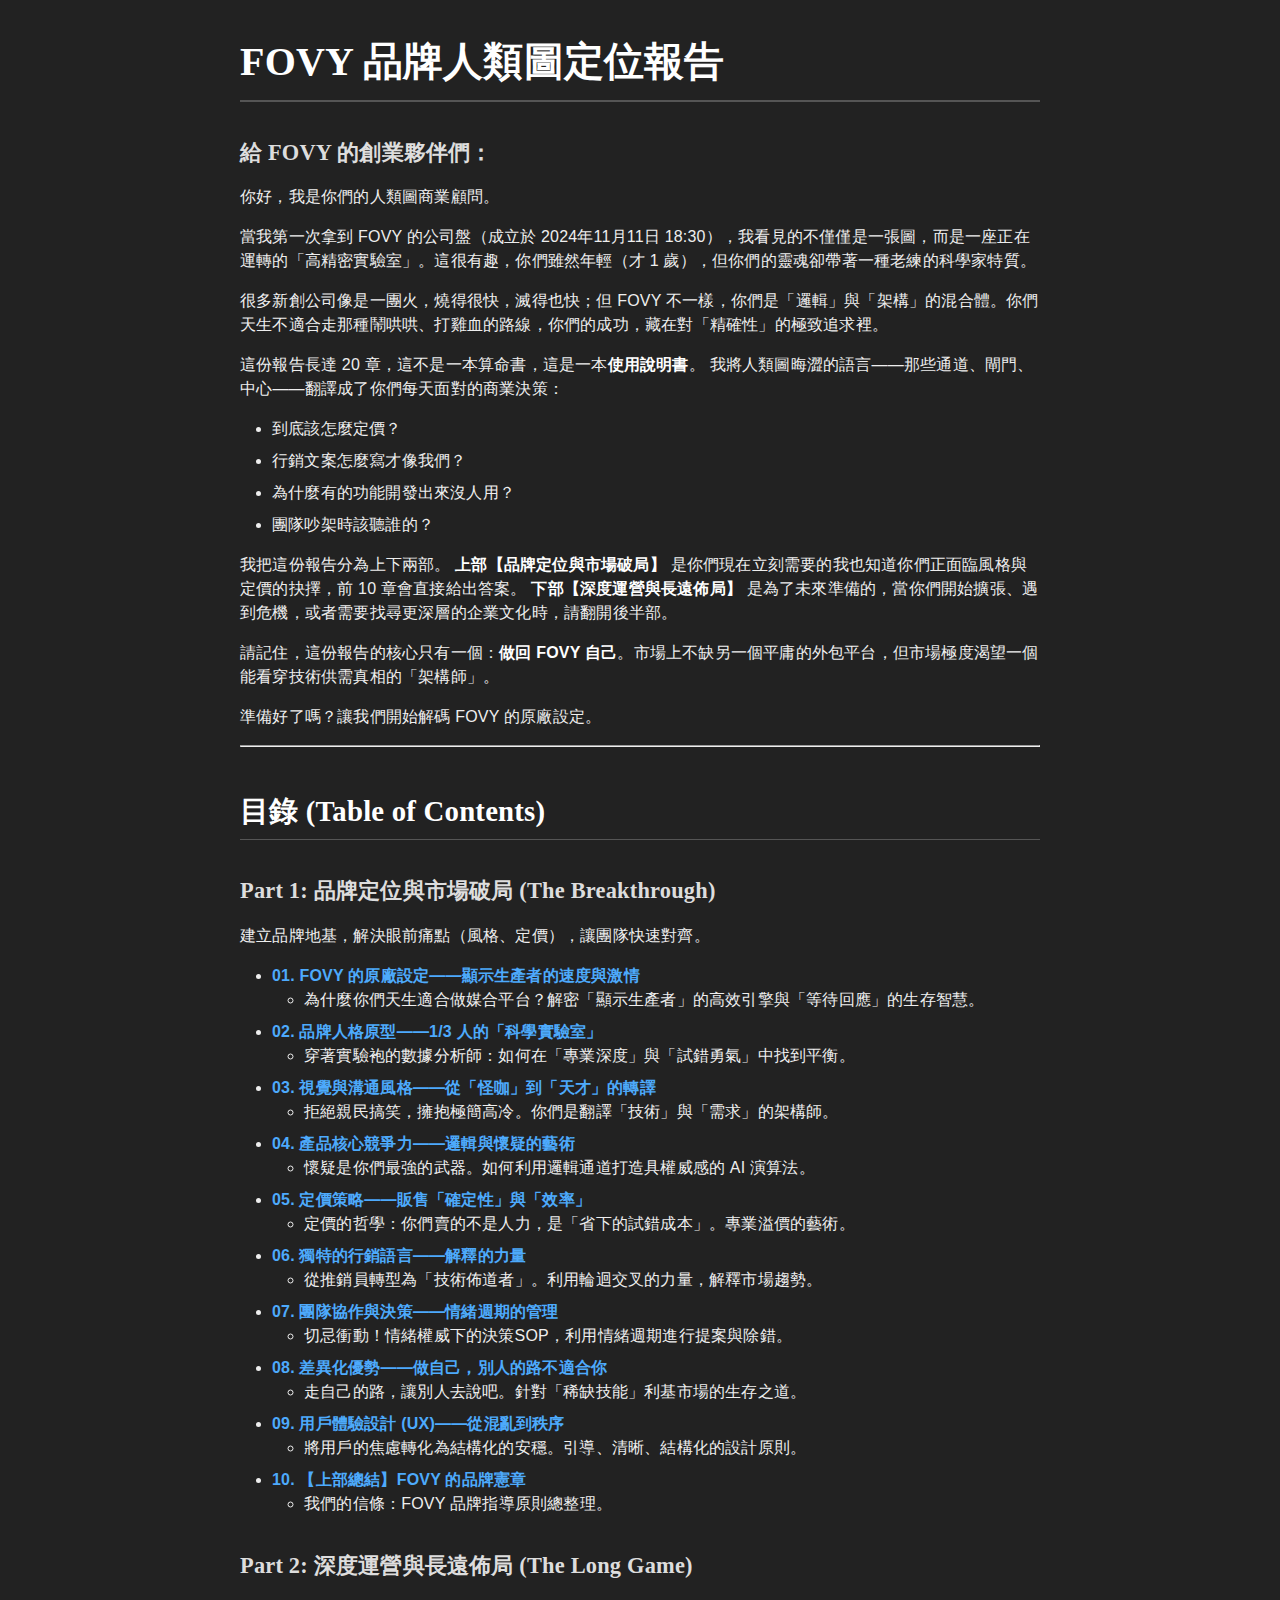
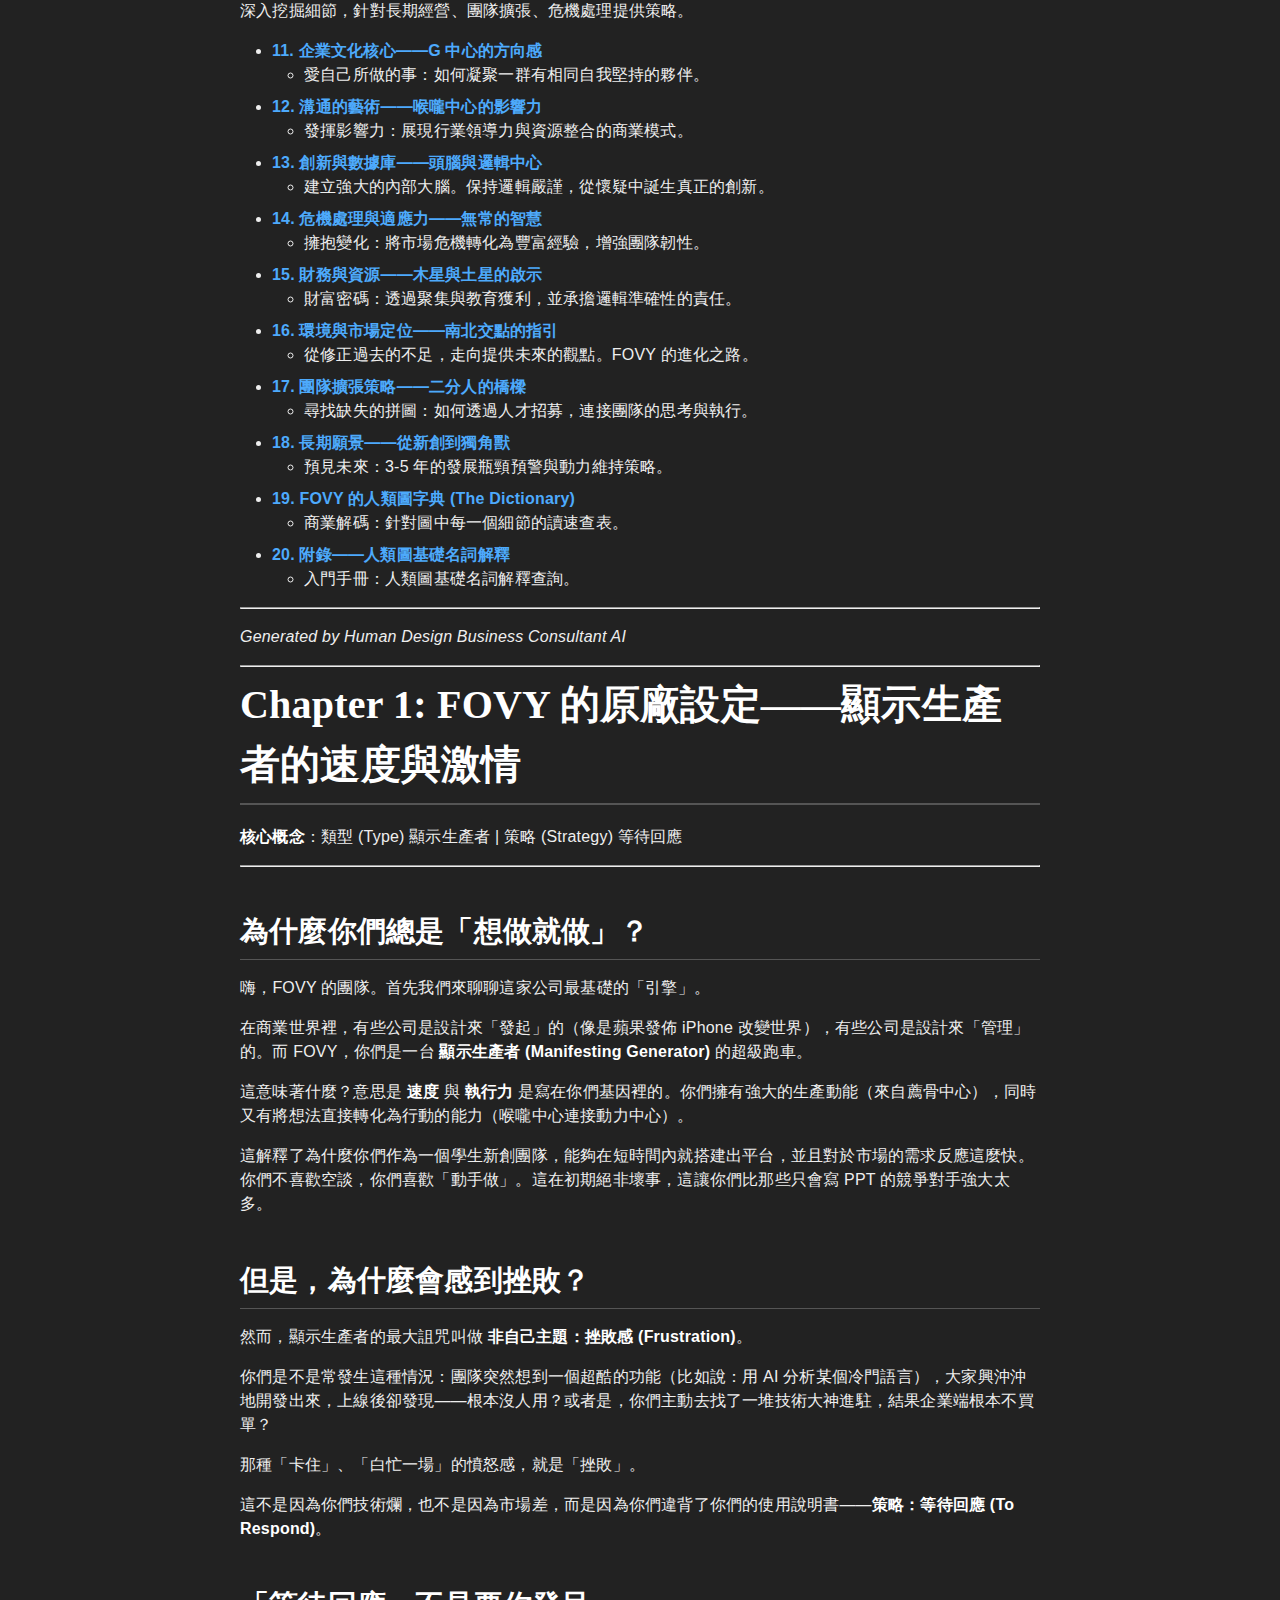
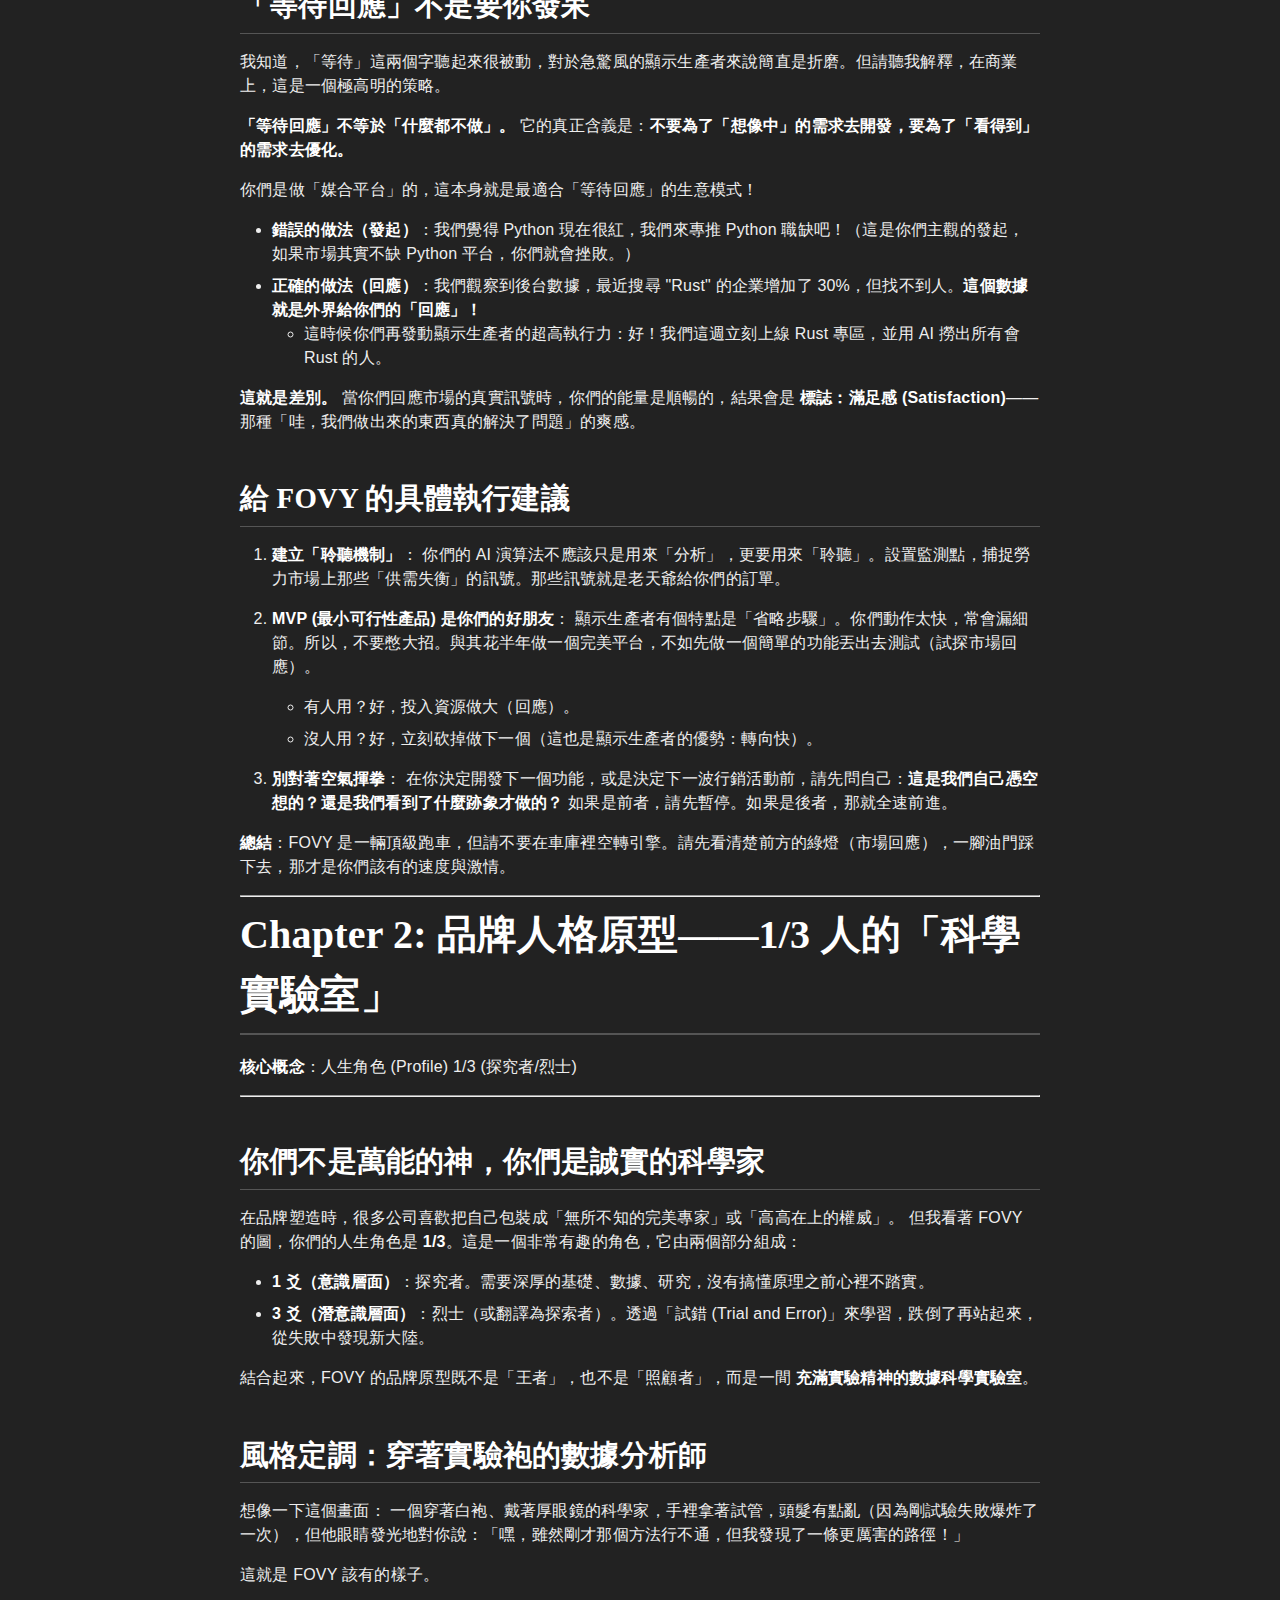
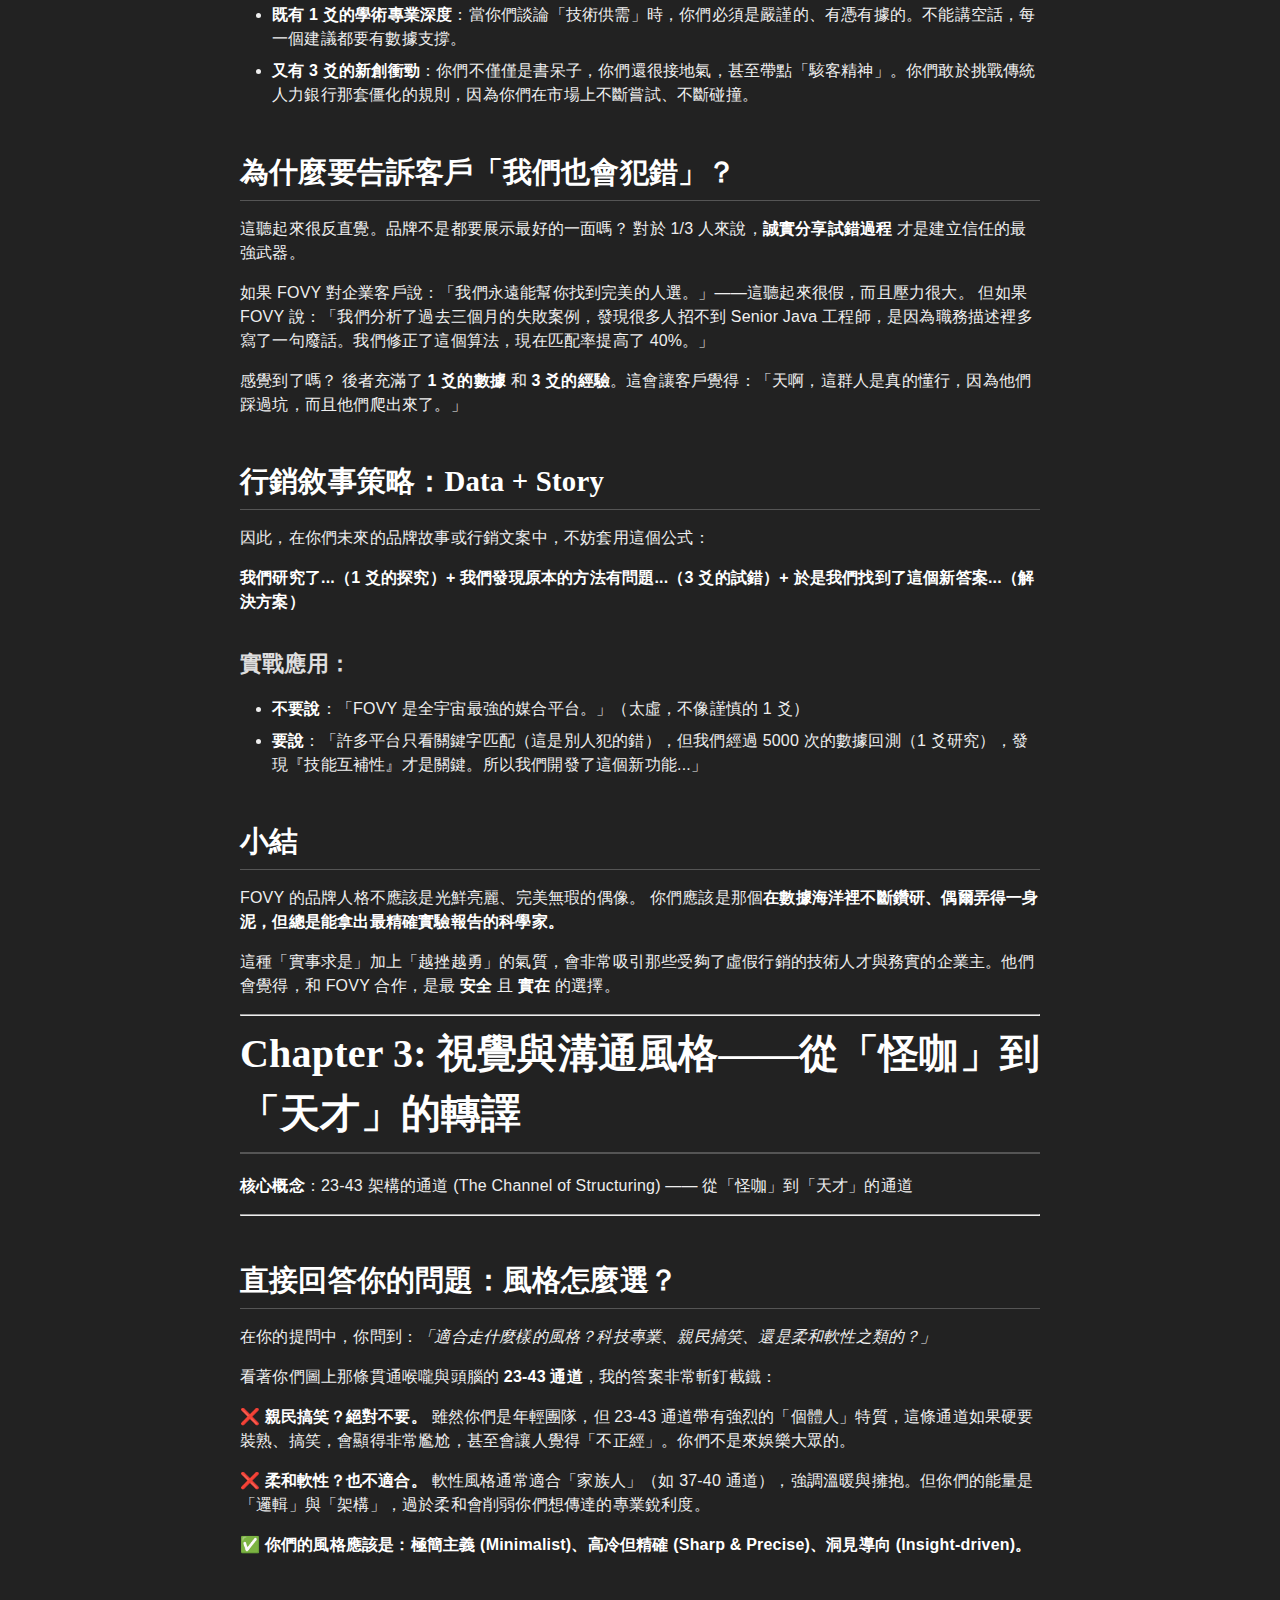
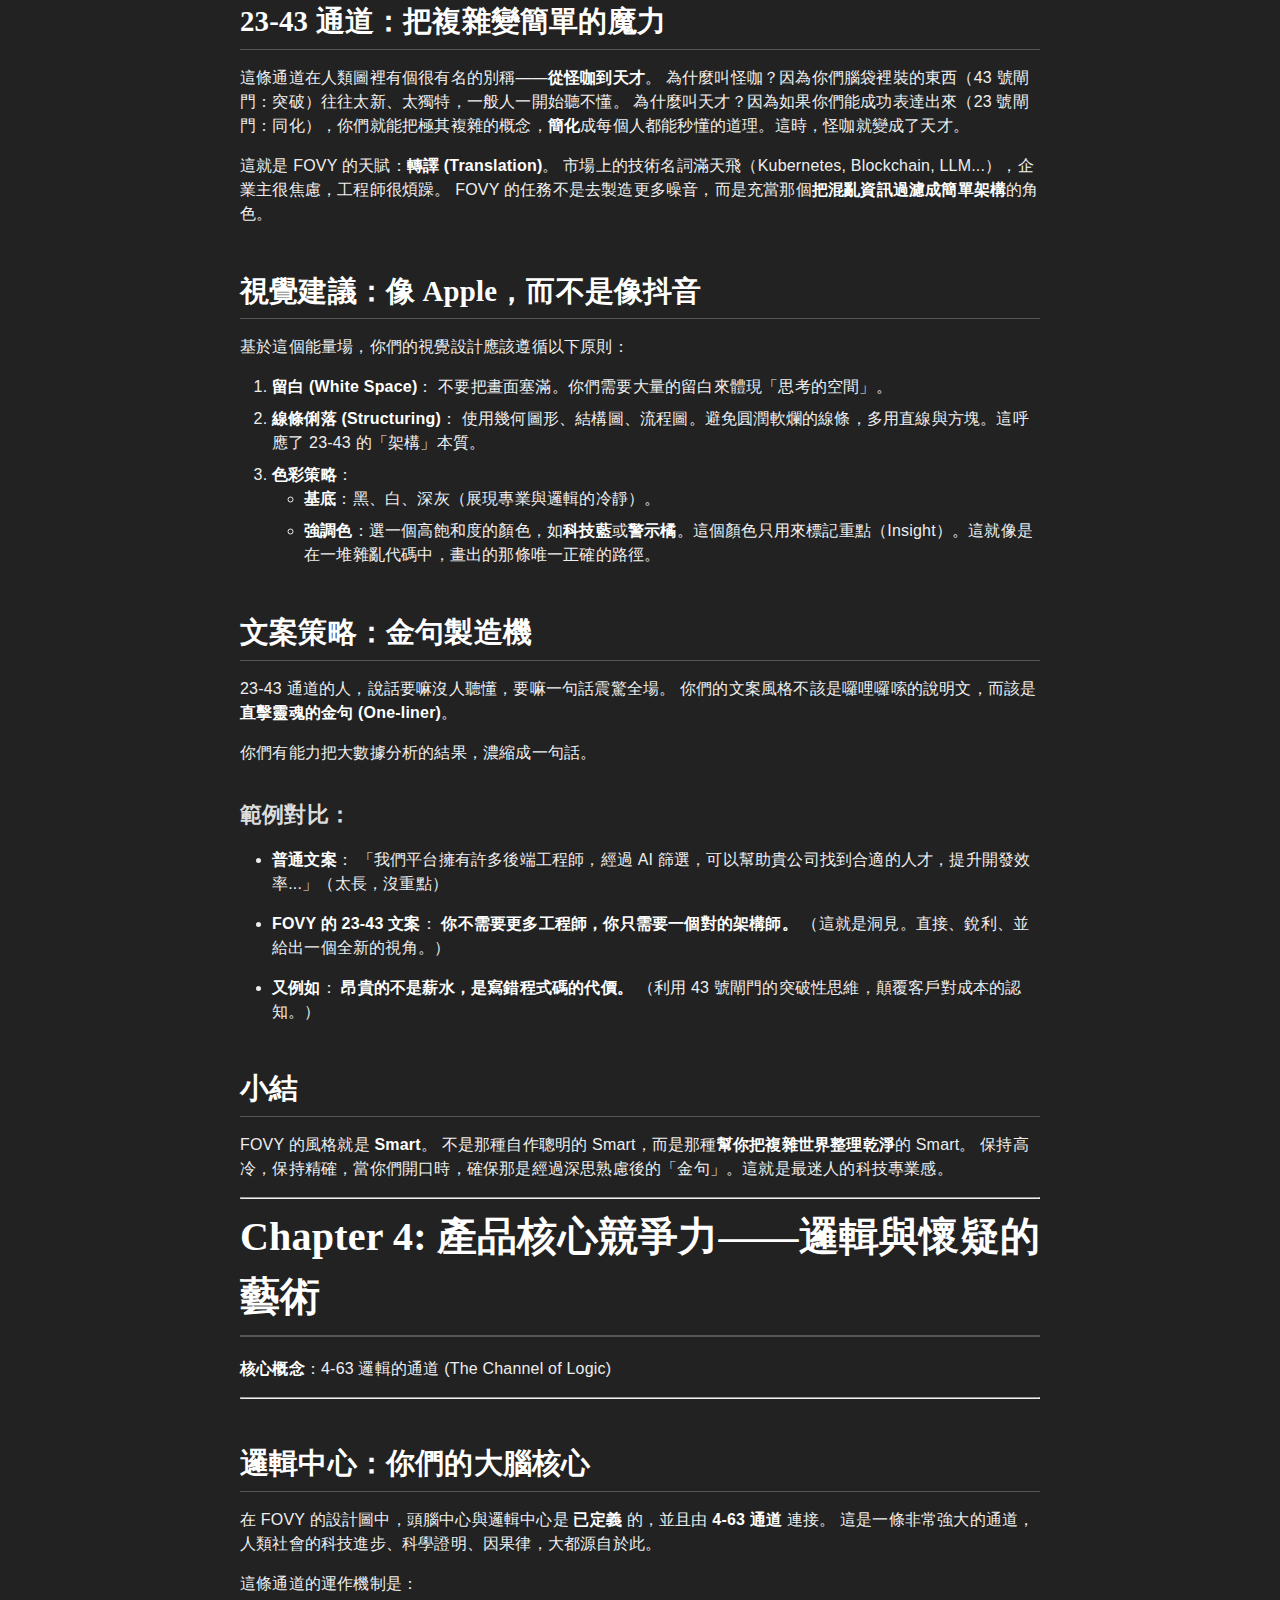
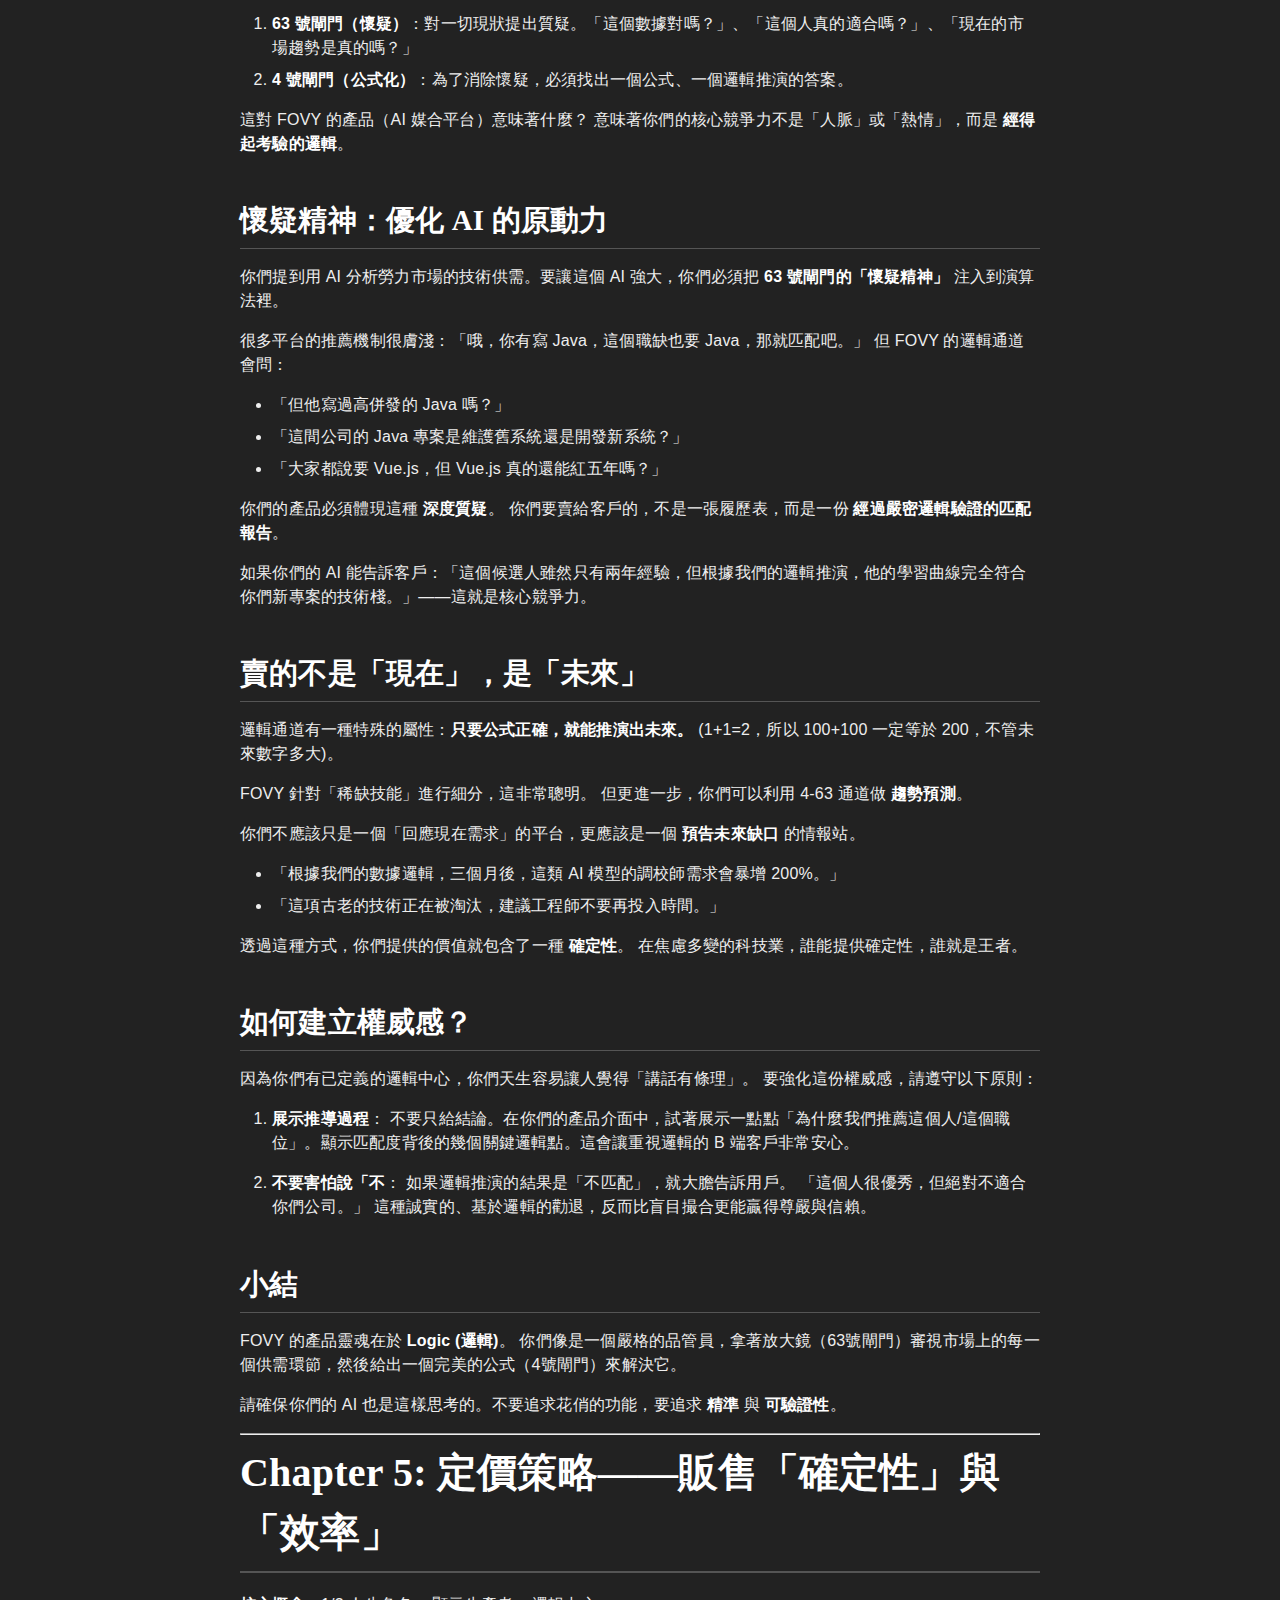
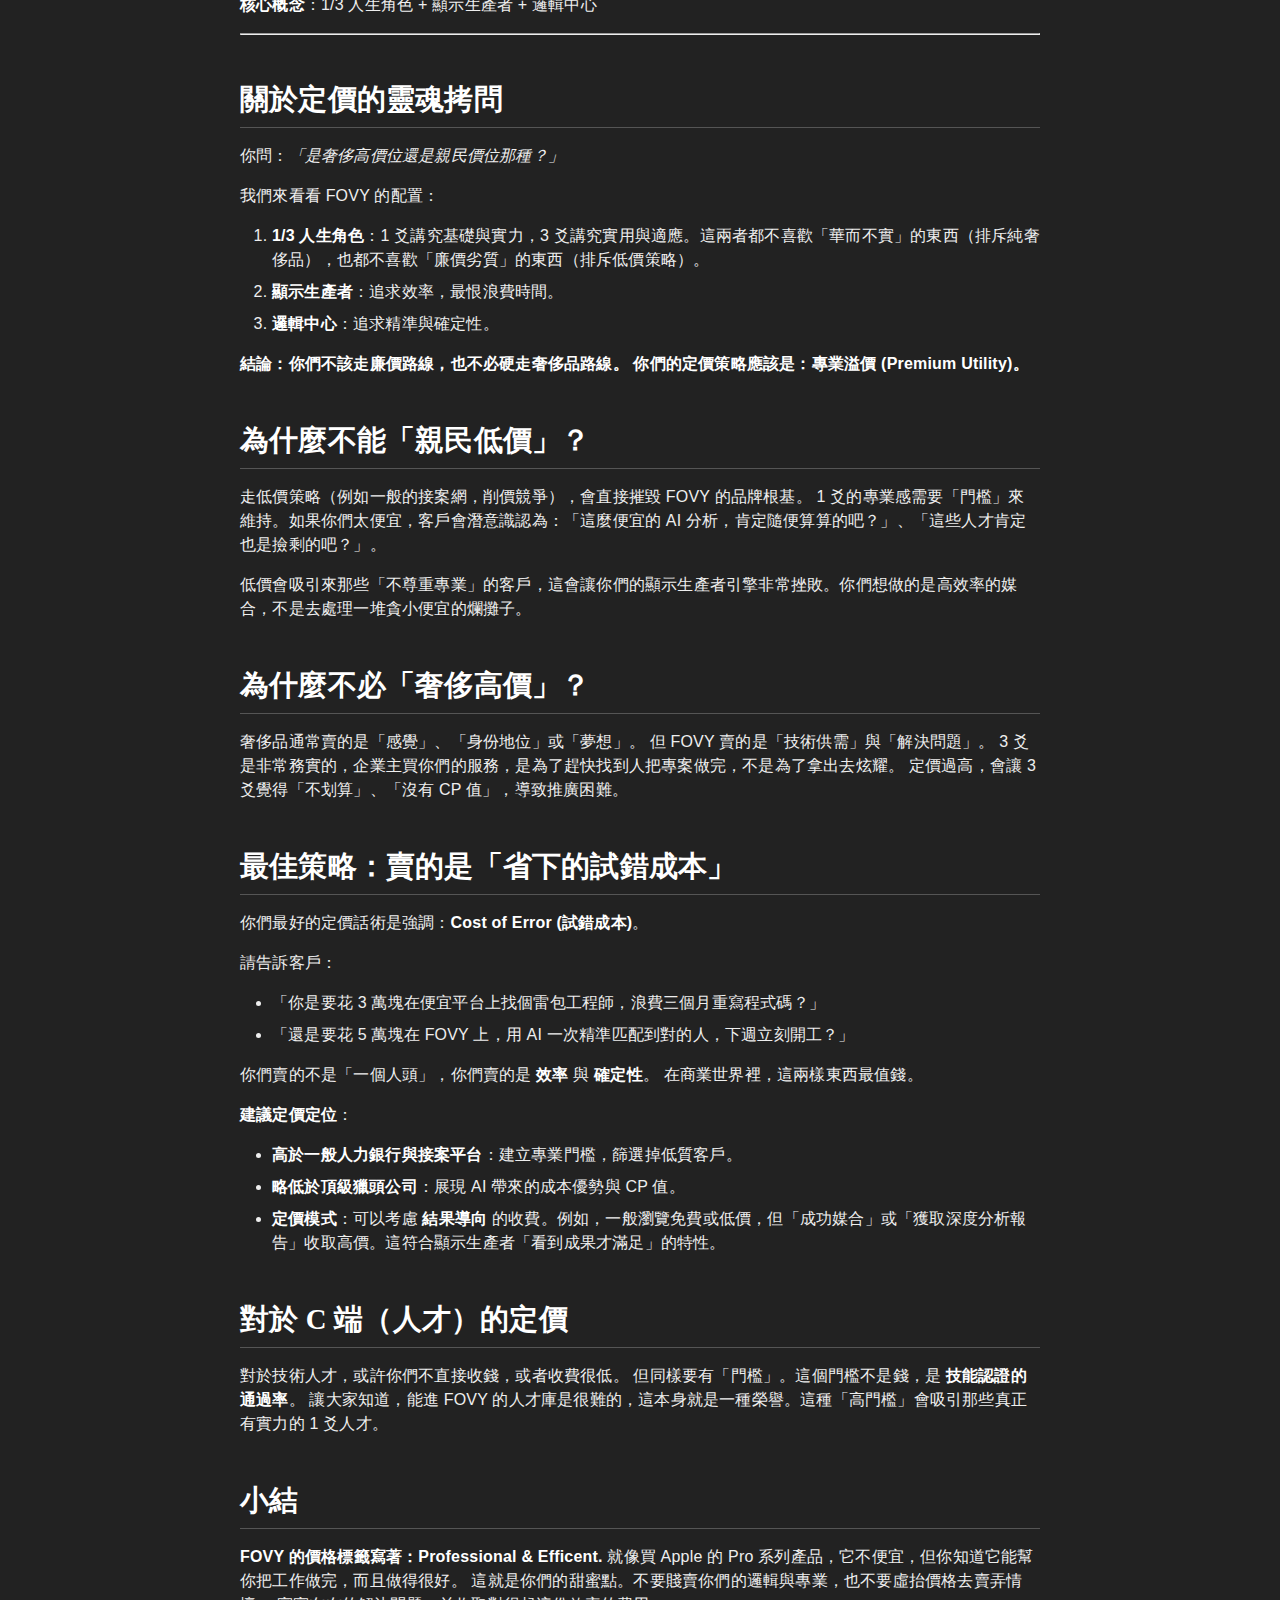
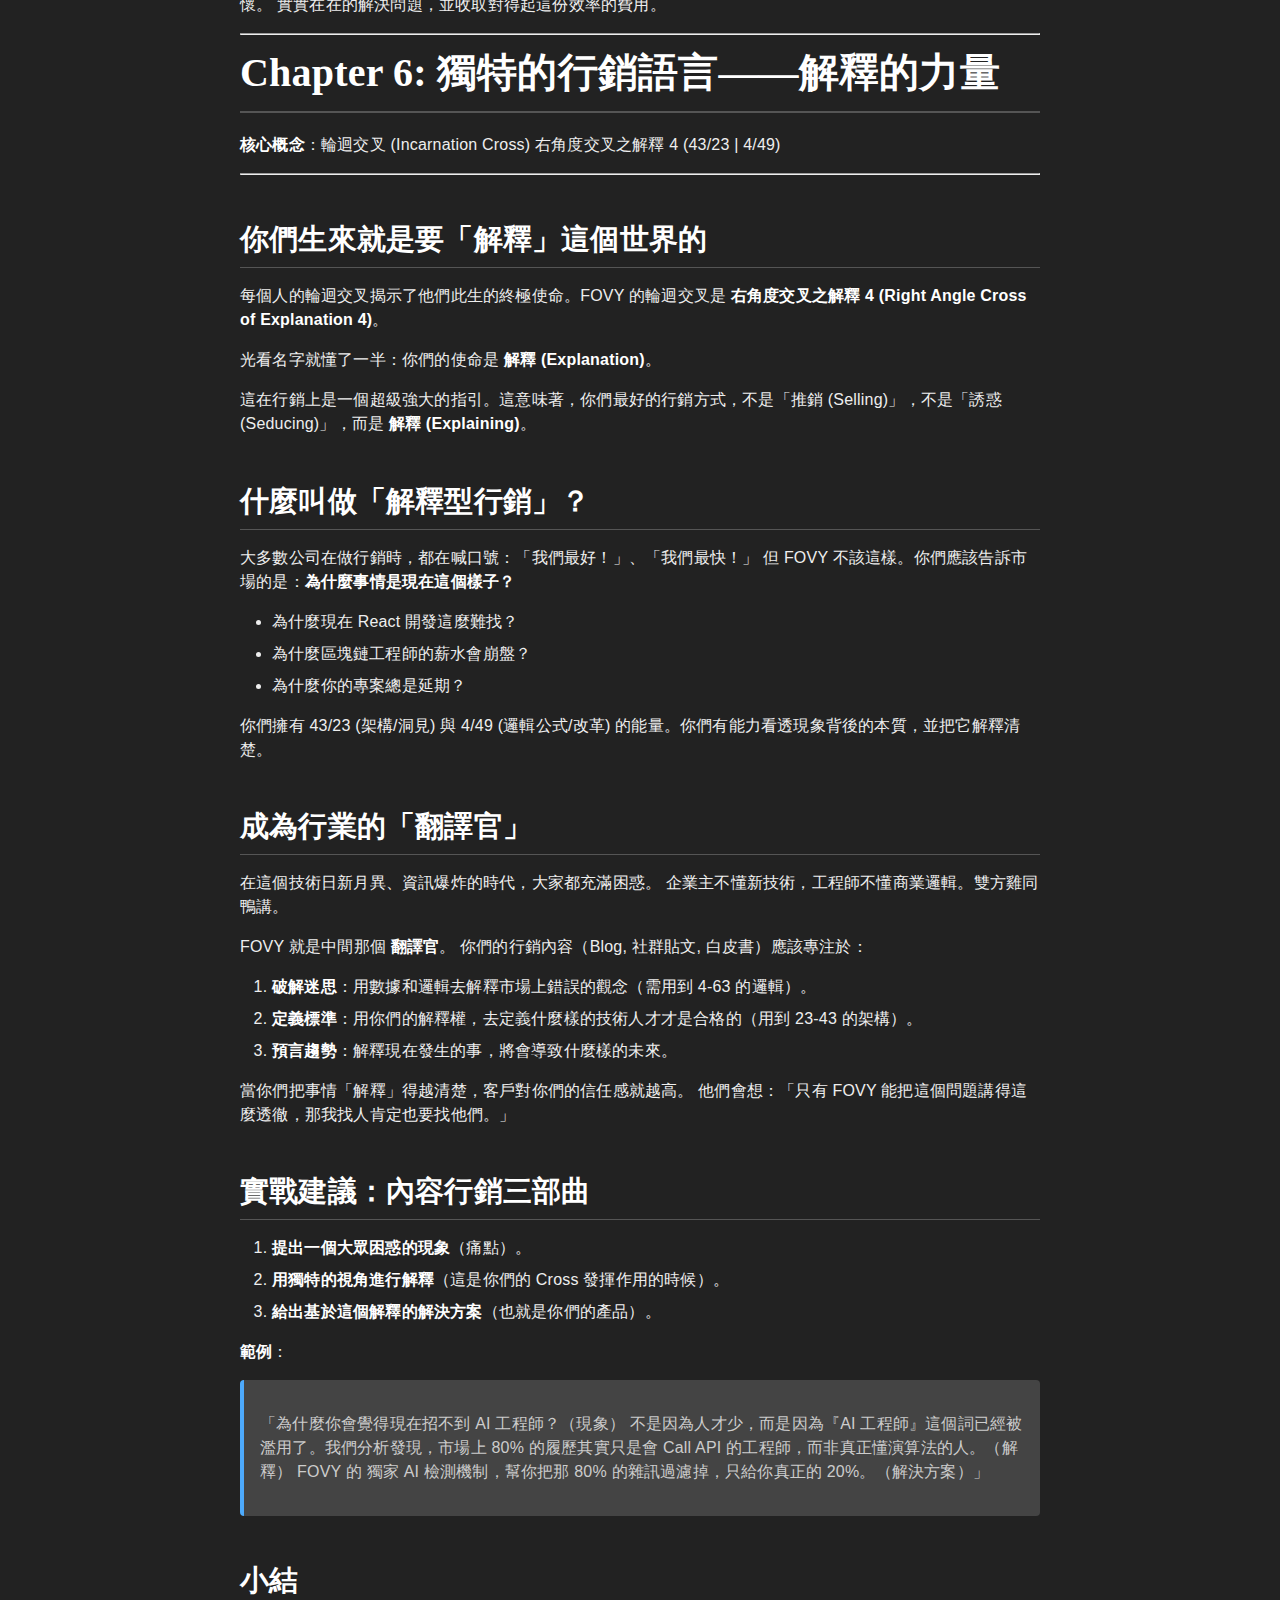
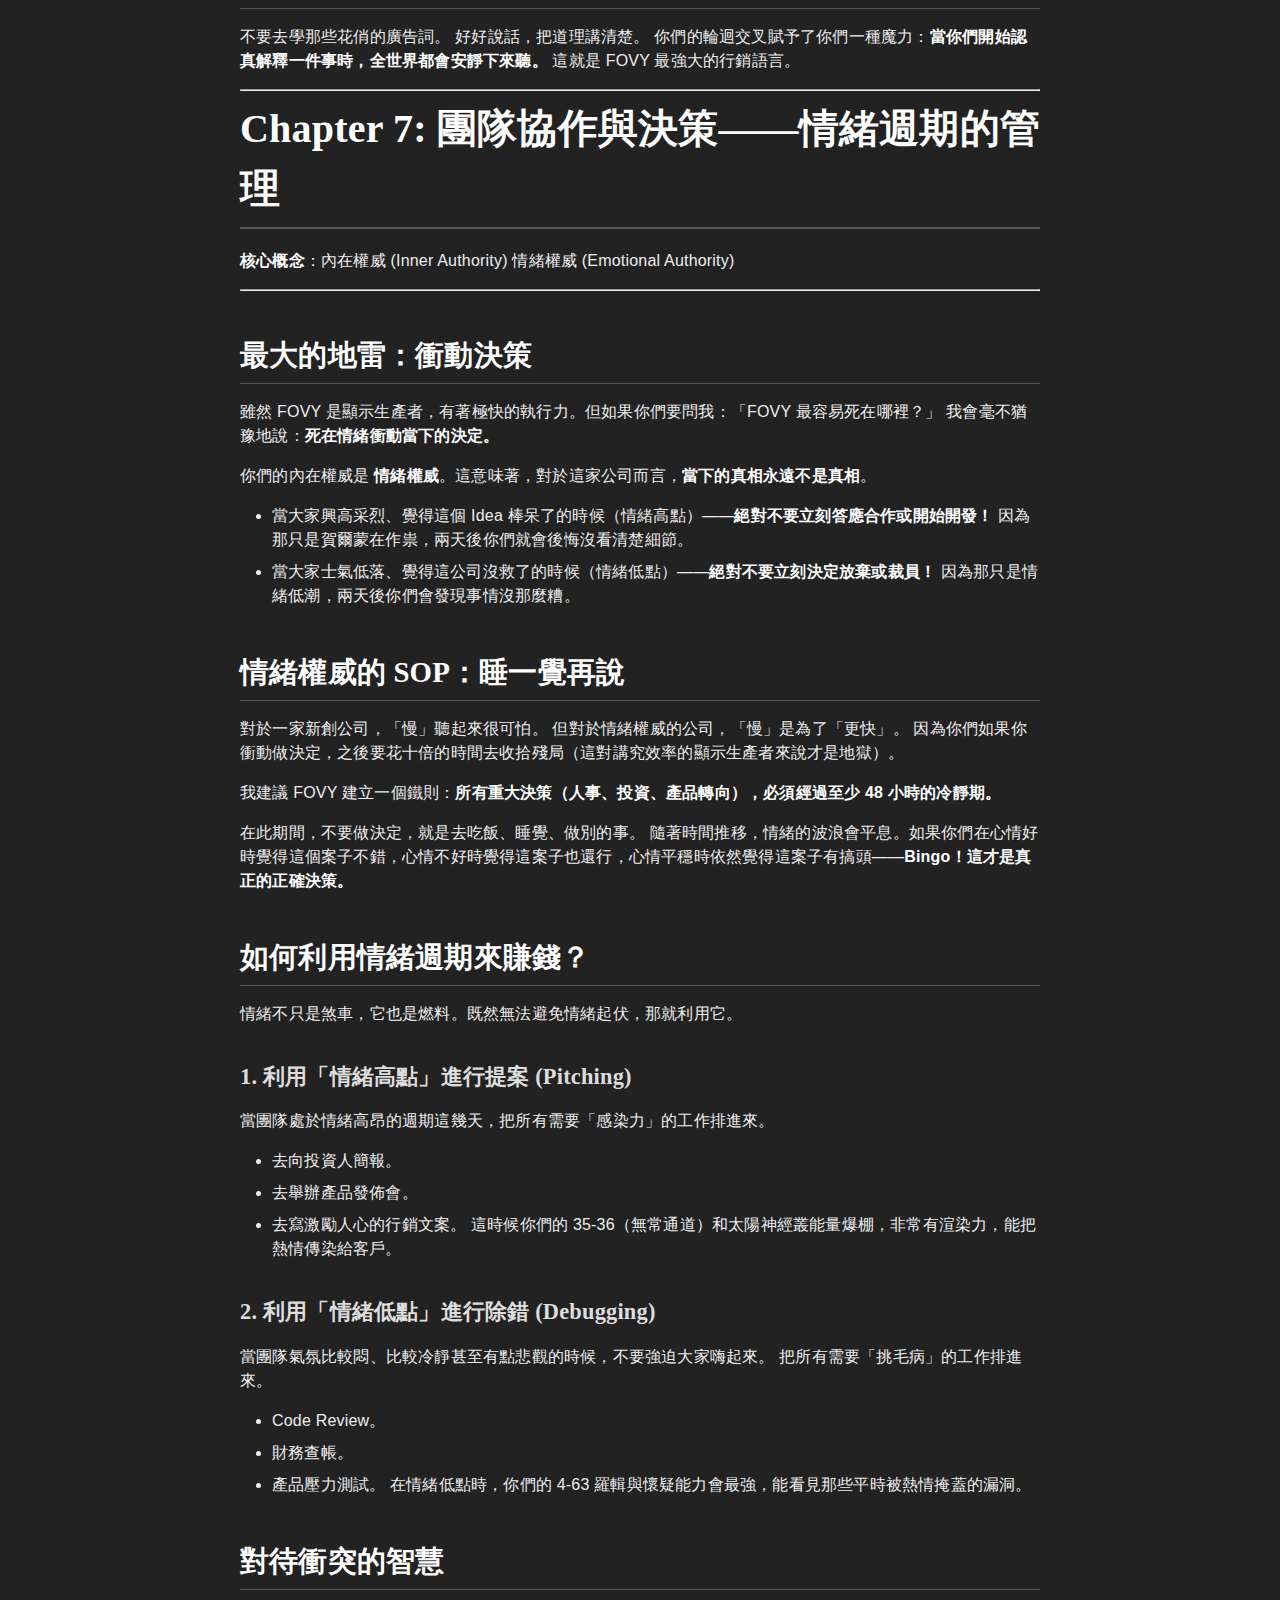
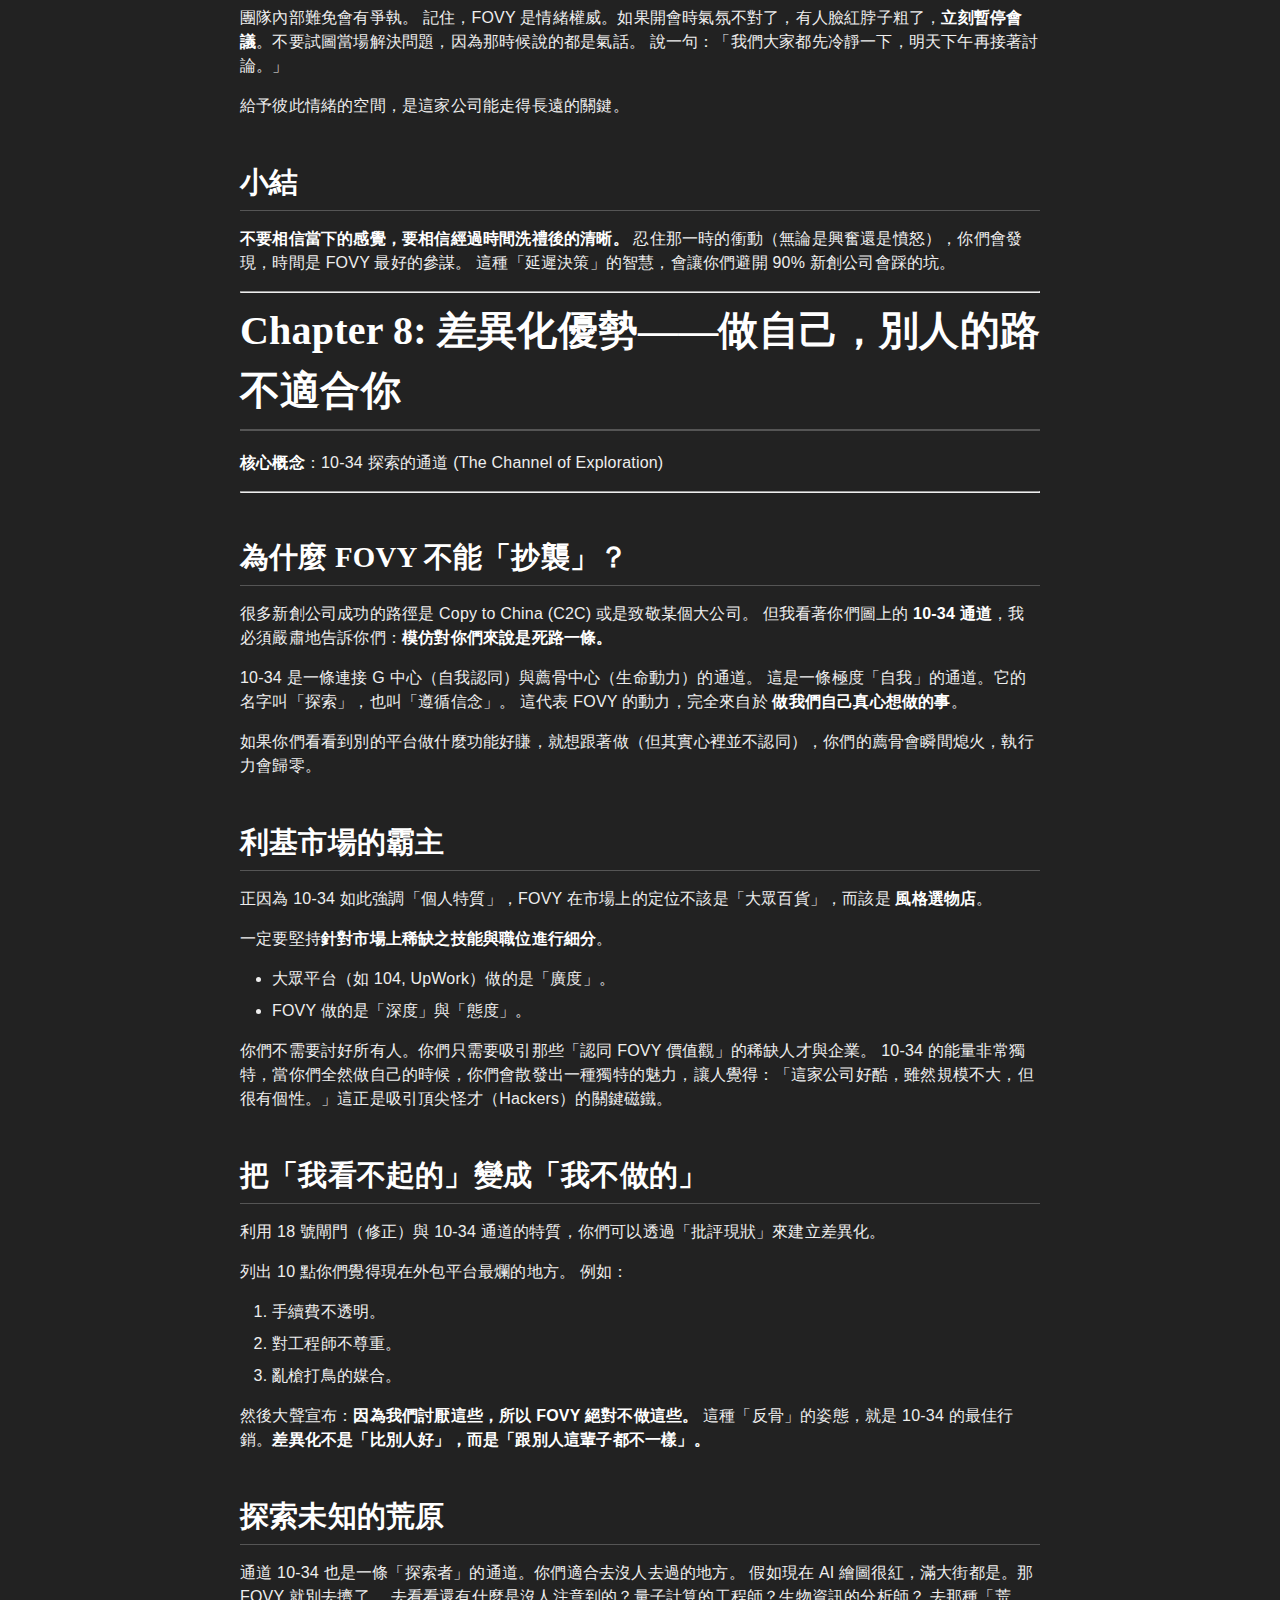
<file: index.html>
<!DOCTYPE html>
<html xmlns="http://www.w3.org/1999/xhtml" lang="" xml:lang="">
<head>
  <meta charset="utf-8" />
  <meta name="generator" content="pandoc" />
  <meta name="viewport" content="width=device-width, initial-scale=1.0, user-scalable=yes" />
  <title>FOVY_Strategy_Report</title>
  <style>
    code{white-space: pre-wrap;}
    span.smallcaps{font-variant: small-caps;}
    span.underline{text-decoration: underline;}
    div.column{display: inline-block; vertical-align: top; width: 50%;}
    div.hanging-indent{margin-left: 1.5em; text-indent: -1.5em;}
    ul.task-list{list-style: none;}
  </style>
  <link rel="stylesheet" href="report.css" />
</head>
<body>
<h1>FOVY 品牌人類圖定位報告</h1>
<h3>給 FOVY 的創業夥伴們：</h3>
<p>你好，我是你們的人類圖商業顧問。</p>
<p>當我第一次拿到 FOVY 的公司盤（成立於 2024年11月11日 18:30），我看見的不僅僅是一張圖，而是一座正在運轉的「高精密實驗室」。這很有趣，你們雖然年輕（才 1 歲），但你們的靈魂卻帶著一種老練的科學家特質。</p>
<p>很多新創公司像是一團火，燒得很快，滅得也快；但 FOVY 不一樣，你們是「邏輯」與「架構」的混合體。你們天生不適合走那種鬧哄哄、打雞血的路線，你們的成功，藏在對「精確性」的極致追求裡。</p>
<p>這份報告長達 20 章，這不是一本算命書，這是一本<strong>使用說明書</strong>。 我將人類圖晦澀的語言——那些通道、閘門、中心——翻譯成了你們每天面對的商業決策：</p>
<ul>
<li>到底該怎麼定價？</li>
<li>行銷文案怎麼寫才像我們？</li>
<li>為什麼有的功能開發出來沒人用？</li>
<li>團隊吵架時該聽誰的？</li>
</ul>
<p>我把這份報告分為上下兩部。 <strong>上部【品牌定位與市場破局】</strong> 是你們現在立刻需要的我也知道你們正面臨風格與定價的抉擇，前 10 章會直接給出答案。 <strong>下部【深度運營與長遠佈局】</strong> 是為了未來準備的，當你們開始擴張、遇到危機，或者需要找尋更深層的企業文化時，請翻開後半部。</p>
<p>請記住，這份報告的核心只有一個：<strong>做回 FOVY 自己</strong>。市場上不缺另一個平庸的外包平台，但市場極度渴望一個能看穿技術供需真相的「架構師」。</p>
<p>準備好了嗎？讓我們開始解碼 FOVY 的原廠設定。</p>
<hr />
<h2>目錄 (Table of Contents)</h2>
<h3>Part 1: 品牌定位與市場破局 (The Breakthrough)</h3>
<p>建立品牌地基，解決眼前痛點（風格、定價），讓團隊快速對齊。</p>
<ul>
<li><strong><a href="#chapter-1-fovy-的原廠設定顯示生產者的速度與激情">01. FOVY 的原廠設定——顯示生產者的速度與激情</a></strong>
<ul>
<li>為什麼你們天生適合做媒合平台？解密「顯示生產者」的高效引擎與「等待回應」的生存智慧。</li>
</ul></li>
<li><strong><a href="#chapter-2-品牌人格原型13-人的科學實驗室">02. 品牌人格原型——1/3 人的「科學實驗室」</a></strong>
<ul>
<li>穿著實驗袍的數據分析師：如何在「專業深度」與「試錯勇氣」中找到平衡。</li>
</ul></li>
<li><strong><a href="#chapter-3-視覺與溝通風格從怪咖到天才的轉譯">03. 視覺與溝通風格——從「怪咖」到「天才」的轉譯</a></strong>
<ul>
<li>拒絕親民搞笑，擁抱極簡高冷。你們是翻譯「技術」與「需求」的架構師。</li>
</ul></li>
<li><strong><a href="#chapter-4-產品核心競爭力邏輯與懷疑的藝術">04. 產品核心競爭力——邏輯與懷疑的藝術</a></strong>
<ul>
<li>懷疑是你們最強的武器。如何利用邏輯通道打造具權威感的 AI 演算法。</li>
</ul></li>
<li><strong><a href="#chapter-5-定價策略販售確定性與效率">05. 定價策略——販售「確定性」與「效率」</a></strong>
<ul>
<li>定價的哲學：你們賣的不是人力，是「省下的試錯成本」。專業溢價的藝術。</li>
</ul></li>
<li><strong><a href="#chapter-6-獨特的行銷語言解釋的力量">06. 獨特的行銷語言——解釋的力量</a></strong>
<ul>
<li>從推銷員轉型為「技術佈道者」。利用輪迴交叉的力量，解釋市場趨勢。</li>
</ul></li>
<li><strong><a href="#chapter-7-團隊協作與決策情緒週期的管理">07. 團隊協作與決策——情緒週期的管理</a></strong>
<ul>
<li>切忌衝動！情緒權威下的決策SOP，利用情緒週期進行提案與除錯。</li>
</ul></li>
<li><strong><a href="#chapter-8-差異化優勢做自己別人的路不適合你">08. 差異化優勢——做自己，別人的路不適合你</a></strong>
<ul>
<li>走自己的路，讓別人去說吧。針對「稀缺技能」利基市場的生存之道。</li>
</ul></li>
<li><strong><a href="#chapter-9-用戶體驗設計-ux從混亂到秩序">09. 用戶體驗設計 (UX)——從混亂到秩序</a></strong>
<ul>
<li>將用戶的焦慮轉化為結構化的安穩。引導、清晰、結構化的設計原則。</li>
</ul></li>
<li><strong><a href="#chapter-10-上部總結fovy-的品牌憲章">10. 【上部總結】FOVY 的品牌憲章</a></strong>
<ul>
<li>我們的信條：FOVY 品牌指導原則總整理。</li>
</ul></li>
</ul>
<h3>Part 2: 深度運營與長遠佈局 (The Long Game)</h3>
<p>深入挖掘細節，針對長期經營、團隊擴張、危機處理提供策略。</p>
<ul>
<li><strong><a href="#chapter-11-企業文化核心g-中心的方向感">11. 企業文化核心——G 中心的方向感</a></strong>
<ul>
<li>愛自己所做的事：如何凝聚一群有相同自我堅持的夥伴。</li>
</ul></li>
<li><strong><a href="#chapter-12-溝通的藝術喉嚨中心的影響力">12. 溝通的藝術——喉嚨中心的影響力</a></strong>
<ul>
<li>發揮影響力：展現行業領導力與資源整合的商業模式。</li>
</ul></li>
<li><strong><a href="#chapter-13-創新與數據庫頭腦與邏輯中心">13. 創新與數據庫——頭腦與邏輯中心</a></strong>
<ul>
<li>建立強大的內部大腦。保持邏輯嚴謹，從懷疑中誕生真正的創新。</li>
</ul></li>
<li><strong><a href="#chapter-14-危機處理與適應力無常的智慧">14. 危機處理與適應力——無常的智慧</a></strong>
<ul>
<li>擁抱變化：將市場危機轉化為豐富經驗，增強團隊韌性。</li>
</ul></li>
<li><strong><a href="#chapter-15-財務與資源木星與土星的啟示">15. 財務與資源——木星與土星的啟示</a></strong>
<ul>
<li>財富密碼：透過聚集與教育獲利，並承擔邏輯準確性的責任。</li>
</ul></li>
<li><strong><a href="#chapter-16-環境與市場定位南北交點的指引">16. 環境與市場定位——南北交點的指引</a></strong>
<ul>
<li>從修正過去的不足，走向提供未來的觀點。FOVY 的進化之路。</li>
</ul></li>
<li><strong><a href="#chapter-17-團隊擴張策略二分人的橋樑">17. 團隊擴張策略——二分人的橋樑</a></strong>
<ul>
<li>尋找缺失的拼圖：如何透過人才招募，連接團隊的思考與執行。</li>
</ul></li>
<li><strong><a href="#chapter-18-長期願景從新創到獨角獸">18. 長期願景——從新創到獨角獸</a></strong>
<ul>
<li>預見未來：3-5 年的發展瓶頸預警與動力維持策略。</li>
</ul></li>
<li><strong><a href="#chapter-19-fovy-的人類圖字典-the-dictionary">19. FOVY 的人類圖字典 (The Dictionary)</a></strong>
<ul>
<li>商業解碼：針對圖中每一個細節的讀速查表。</li>
</ul></li>
<li><strong><a href="#chapter-20-附錄人類圖系統基礎知識-human-design-basics">20. 附錄——人類圖基礎名詞解釋</a></strong>
<ul>
<li>入門手冊：人類圖基礎名詞解釋查詢。</li>
</ul></li>
</ul>
<hr />
<p><em>Generated by Human Design Business Consultant AI</em></p>
<hr />
<h1>Chapter 1: FOVY 的原廠設定——顯示生產者的速度與激情</h1>
<p><strong>核心概念</strong>：類型 (Type) 顯示生產者 | 策略 (Strategy) 等待回應</p>
<hr />
<h2>為什麼你們總是「想做就做」？</h2>
<p>嗨，FOVY 的團隊。首先我們來聊聊這家公司最基礎的「引擎」。</p>
<p>在商業世界裡，有些公司是設計來「發起」的（像是蘋果發佈 iPhone 改變世界），有些公司是設計來「管理」的。而 FOVY，你們是一台 <strong>顯示生產者 (Manifesting Generator)</strong> 的超級跑車。</p>
<p>這意味著什麼？意思是 <strong>速度</strong> 與 <strong>執行力</strong> 是寫在你們基因裡的。你們擁有強大的生產動能（來自薦骨中心），同時又有將想法直接轉化為行動的能力（喉嚨中心連接動力中心）。</p>
<p>這解釋了為什麼你們作為一個學生新創團隊，能夠在短時間內就搭建出平台，並且對於市場的需求反應這麼快。你們不喜歡空談，你們喜歡「動手做」。這在初期絕非壞事，這讓你們比那些只會寫 PPT 的競爭對手強大太多。</p>
<h2>但是，為什麼會感到挫敗？</h2>
<p>然而，顯示生產者的最大詛咒叫做 <strong>非自己主題：挫敗感 (Frustration)</strong>。</p>
<p>你們是不是常發生這種情況：團隊突然想到一個超酷的功能（比如說：用 AI 分析某個冷門語言），大家興沖沖地開發出來，上線後卻發現——根本沒人用？或者是，你們主動去找了一堆技術大神進駐，結果企業端根本不買單？</p>
<p>那種「卡住」、「白忙一場」的憤怒感，就是「挫敗」。</p>
<p>這不是因為你們技術爛，也不是因為市場差，而是因為你們違背了你們的使用說明書——<strong>策略：等待回應 (To Respond)</strong>。</p>
<h2>「等待回應」不是要你發呆</h2>
<p>我知道，「等待」這兩個字聽起來很被動，對於急驚風的顯示生產者來說簡直是折磨。但請聽我解釋，在商業上，這是一個極高明的策略。</p>
<p><strong>「等待回應」不等於「什麼都不做」。</strong> 它的真正含義是：<strong>不要為了「想像中」的需求去開發，要為了「看得到」的需求去優化。</strong></p>
<p>你們是做「媒合平台」的，這本身就是最適合「等待回應」的生意模式！</p>
<ul>
<li><strong>錯誤的做法（發起）</strong>：我們覺得 Python 現在很紅，我們來專推 Python 職缺吧！（這是你們主觀的發起，如果市場其實不缺 Python 平台，你們就會挫敗。）</li>
<li><strong>正確的做法（回應）</strong>：我們觀察到後台數據，最近搜尋 "Rust" 的企業增加了 30%，但找不到人。<strong>這個數據就是外界給你們的「回應」！</strong>
<ul>
<li>這時候你們再發動顯示生產者的超高執行力：好！我們這週立刻上線 Rust 專區，並用 AI 撈出所有會 Rust 的人。</li>
</ul></li>
</ul>
<p><strong>這就是差別。</strong> 當你們回應市場的真實訊號時，你們的能量是順暢的，結果會是 <strong>標誌：滿足感 (Satisfaction)</strong>——那種「哇，我們做出來的東西真的解決了問題」的爽感。</p>
<h2>給 FOVY 的具體執行建議</h2>
<ol>
<li><p><strong>建立「聆聽機制」</strong>： 你們的 AI 演算法不應該只是用來「分析」，更要用來「聆聽」。設置監測點，捕捉勞力市場上那些「供需失衡」的訊號。那些訊號就是老天爺給你們的訂單。</p></li>
<li><p><strong>MVP (最小可行性產品) 是你們的好朋友</strong>： 顯示生產者有個特點是「省略步驟」。你們動作太快，常會漏細節。所以，不要憋大招。與其花半年做一個完美平台，不如先做一個簡單的功能丟出去測試（試探市場回應）。</p>
<ul>
<li>有人用？好，投入資源做大（回應）。</li>
<li>沒人用？好，立刻砍掉做下一個（這也是顯示生產者的優勢：轉向快）。</li>
</ul></li>
<li><p><strong>別對著空氣揮拳</strong>： 在你決定開發下一個功能，或是決定下一波行銷活動前，請先問自己：<strong>這是我們自己憑空想的？還是我們看到了什麼跡象才做的？</strong> 如果是前者，請先暫停。如果是後者，那就全速前進。</p></li>
</ol>
<p><strong>總結</strong>：FOVY 是一輛頂級跑車，但請不要在車庫裡空轉引擎。請先看清楚前方的綠燈（市場回應），一腳油門踩下去，那才是你們該有的速度與激情。</p>
<hr />
<h1>Chapter 2: 品牌人格原型——1/3 人的「科學實驗室」</h1>
<p><strong>核心概念</strong>：人生角色 (Profile) 1/3 (探究者/烈士)</p>
<hr />
<h2>你們不是萬能的神，你們是誠實的科學家</h2>
<p>在品牌塑造時，很多公司喜歡把自己包裝成「無所不知的完美專家」或「高高在上的權威」。 但我看著 FOVY 的圖，你們的人生角色是 <strong>1/3</strong>。這是一個非常有趣的角色，它由兩個部分組成：</p>
<ul>
<li><strong>1 爻（意識層面）</strong>：探究者。需要深厚的基礎、數據、研究，沒有搞懂原理之前心裡不踏實。</li>
<li><strong>3 爻（潛意識層面）</strong>：烈士（或翻譯為探索者）。透過「試錯 (Trial and Error)」來學習，跌倒了再站起來，從失敗中發現新大陸。</li>
</ul>
<p>結合起來，FOVY 的品牌原型既不是「王者」，也不是「照顧者」，而是一間 <strong>充滿實驗精神的數據科學實驗室</strong>。</p>
<h2>風格定調：穿著實驗袍的數據分析師</h2>
<p>想像一下這個畫面： 一個穿著白袍、戴著厚眼鏡的科學家，手裡拿著試管，頭髮有點亂（因為剛試驗失敗爆炸了一次），但他眼睛發光地對你說：「嘿，雖然剛才那個方法行不通，但我發現了一條更厲害的路徑！」</p>
<p>這就是 FOVY 該有的樣子。</p>
<ul>
<li><strong>既有 1 爻的學術專業深度</strong>：當你們談論「技術供需」時，你們必須是嚴謹的、有憑有據的。不能講空話，每一個建議都要有數據支撐。</li>
<li><strong>又有 3 爻的新創衝勁</strong>：你們不僅僅是書呆子，你們還很接地氣，甚至帶點「駭客精神」。你們敢於挑戰傳統人力銀行那套僵化的規則，因為你們在市場上不斷嘗試、不斷碰撞。</li>
</ul>
<h2>為什麼要告訴客戶「我們也會犯錯」？</h2>
<p>這聽起來很反直覺。品牌不是都要展示最好的一面嗎？ 對於 1/3 人來說，<strong>誠實分享試錯過程</strong> 才是建立信任的最強武器。</p>
<p>如果 FOVY 對企業客戶說：「我們永遠能幫你找到完美的人選。」——這聽起來很假，而且壓力很大。 但如果 FOVY 說：「我們分析了過去三個月的失敗案例，發現很多人招不到 Senior Java 工程師，是因為職務描述裡多寫了一句廢話。我們修正了這個算法，現在匹配率提高了 40%。」</p>
<p>感覺到了嗎？ 後者充滿了 <strong>1 爻的數據</strong> 和 <strong>3 爻的經驗</strong>。這會讓客戶覺得：「天啊，這群人是真的懂行，因為他們踩過坑，而且他們爬出來了。」</p>
<h2>行銷敘事策略：Data + Story</h2>
<p>因此，在你們未來的品牌故事或行銷文案中，不妨套用這個公式：</p>
<p><strong>我們研究了...（1 爻的探究）+ 我們發現原本的方法有問題...（3 爻的試錯）+ 於是我們找到了這個新答案...（解決方案）</strong></p>
<h3>實戰應用：</h3>
<ul>
<li><strong>不要說</strong>：「FOVY 是全宇宙最強的媒合平台。」（太虛，不像謹慎的 1 爻）</li>
<li><strong>要說</strong>：「許多平台只看關鍵字匹配（這是別人犯的錯），但我們經過 5000 次的數據回測（1 爻研究），發現『技能互補性』才是關鍵。所以我們開發了這個新功能...」</li>
</ul>
<h2>小結</h2>
<p>FOVY 的品牌人格不應該是光鮮亮麗、完美無瑕的偶像。 你們應該是那個<strong>在數據海洋裡不斷鑽研、偶爾弄得一身泥，但總是能拿出最精確實驗報告的科學家。</strong></p>
<p>這種「實事求是」加上「越挫越勇」的氣質，會非常吸引那些受夠了虛假行銷的技術人才與務實的企業主。他們會覺得，和 FOVY 合作，是最 <strong>安全</strong> 且 <strong>實在</strong> 的選擇。</p>
<hr />
<h1>Chapter 3: 視覺與溝通風格——從「怪咖」到「天才」的轉譯</h1>
<p><strong>核心概念</strong>：23-43 架構的通道 (The Channel of Structuring) —— 從「怪咖」到「天才」的通道</p>
<hr />
<h2>直接回答你的問題：風格怎麼選？</h2>
<p>在你的提問中，你問到：<em>「適合走什麼樣的風格？科技專業、親民搞笑、還是柔和軟性之類的？」</em></p>
<p>看著你們圖上那條貫通喉嚨與頭腦的 <strong>23-43 通道</strong>，我的答案非常斬釘截鐵：</p>
<p>❌ <strong>親民搞笑？絕對不要。</strong> 雖然你們是年輕團隊，但 23-43 通道帶有強烈的「個體人」特質，這條通道如果硬要裝熟、搞笑，會顯得非常尷尬，甚至會讓人覺得「不正經」。你們不是來娛樂大眾的。</p>
<p>❌ <strong>柔和軟性？也不適合。</strong> 軟性風格通常適合「家族人」（如 37-40 通道），強調溫暖與擁抱。但你們的能量是「邏輯」與「架構」，過於柔和會削弱你們想傳達的專業銳利度。</p>
<p>✅ <strong>你們的風格應該是：極簡主義 (Minimalist)、高冷但精確 (Sharp &amp; Precise)、洞見導向 (Insight-driven)。</strong></p>
<h2>23-43 通道：把複雜變簡單的魔力</h2>
<p>這條通道在人類圖裡有個很有名的別稱——<strong>從怪咖到天才</strong>。 為什麼叫怪咖？因為你們腦袋裡裝的東西（43 號閘門：突破）往往太新、太獨特，一般人一開始聽不懂。 為什麼叫天才？因為如果你們能成功表達出來（23 號閘門：同化），你們就能把極其複雜的概念，<strong>簡化</strong>成每個人都能秒懂的道理。這時，怪咖就變成了天才。</p>
<p>這就是 FOVY 的天賦：<strong>轉譯 (Translation)</strong>。 市場上的技術名詞滿天飛（Kubernetes, Blockchain, LLM...），企業主很焦慮，工程師很煩躁。 FOVY 的任務不是去製造更多噪音，而是充當那個<strong>把混亂資訊過濾成簡單架構</strong>的角色。</p>
<h2>視覺建議：像 Apple，而不是像抖音</h2>
<p>基於這個能量場，你們的視覺設計應該遵循以下原則：</p>
<ol>
<li><strong>留白 (White Space)</strong>： 不要把畫面塞滿。你們需要大量的留白來體現「思考的空間」。</li>
<li><strong>線條俐落 (Structuring)</strong>： 使用幾何圖形、結構圖、流程圖。避免圓潤軟爛的線條，多用直線與方塊。這呼應了 23-43 的「架構」本質。</li>
<li><strong>色彩策略</strong>：
<ul>
<li><strong>基底</strong>：黑、白、深灰（展現專業與邏輯的冷靜）。</li>
<li><strong>強調色</strong>：選一個高飽和度的顏色，如<strong>科技藍</strong>或<strong>警示橘</strong>。這個顏色只用來標記重點（Insight）。這就像是在一堆雜亂代碼中，畫出的那條唯一正確的路徑。</li>
</ul></li>
</ol>
<h2>文案策略：金句製造機</h2>
<p>23-43 通道的人，說話要嘛沒人聽懂，要嘛一句話震驚全場。 你們的文案風格不該是囉哩囉嗦的說明文，而該是<strong>直擊靈魂的金句 (One-liner)</strong>。</p>
<p>你們有能力把大數據分析的結果，濃縮成一句話。</p>
<h3>範例對比：</h3>
<ul>
<li><p><strong>普通文案</strong>： 「我們平台擁有許多後端工程師，經過 AI 篩選，可以幫助貴公司找到合適的人才，提升開發效率...」（太長，沒重點）</p></li>
<li><p><strong>FOVY 的 23-43 文案</strong>： <strong>你不需要更多工程師，你只需要一個對的架構師。</strong> （這就是洞見。直接、銳利、並給出一個全新的視角。）</p></li>
<li><p><strong>又例如</strong>： <strong>昂貴的不是薪水，是寫錯程式碼的代價。</strong> （利用 43 號閘門的突破性思維，顛覆客戶對成本的認知。）</p></li>
</ul>
<h2>小結</h2>
<p>FOVY 的風格就是 <strong>Smart</strong>。 不是那種自作聰明的 Smart，而是那種<strong>幫你把複雜世界整理乾淨</strong>的 Smart。 保持高冷，保持精確，當你們開口時，確保那是經過深思熟慮後的「金句」。這就是最迷人的科技專業感。</p>
<hr />
<h1>Chapter 4: 產品核心競爭力——邏輯與懷疑的藝術</h1>
<p><strong>核心概念</strong>：4-63 邏輯的通道 (The Channel of Logic)</p>
<hr />
<h2>邏輯中心：你們的大腦核心</h2>
<p>在 FOVY 的設計圖中，頭腦中心與邏輯中心是 <strong>已定義</strong> 的，並且由 <strong>4-63 通道</strong> 連接。 這是一條非常強大的通道，人類社會的科技進步、科學證明、因果律，大都源自於此。</p>
<p>這條通道的運作機制是：</p>
<ol>
<li><strong>63 號閘門（懷疑）</strong>：對一切現狀提出質疑。「這個數據對嗎？」、「這個人真的適合嗎？」、「現在的市場趨勢是真的嗎？」</li>
<li><strong>4 號閘門（公式化）</strong>：為了消除懷疑，必須找出一個公式、一個邏輯推演的答案。</li>
</ol>
<p>這對 FOVY 的產品（AI 媒合平台）意味著什麼？ 意味著你們的核心競爭力不是「人脈」或「熱情」，而是 <strong>經得起考驗的邏輯</strong>。</p>
<h2>懷疑精神：優化 AI 的原動力</h2>
<p>你們提到用 AI 分析勞力市場的技術供需。要讓這個 AI 強大，你們必須把 <strong>63 號閘門的「懷疑精神」</strong> 注入到演算法裡。</p>
<p>很多平台的推薦機制很膚淺：「哦，你有寫 Java，這個職缺也要 Java，那就匹配吧。」 但 FOVY 的邏輯通道會問：</p>
<ul>
<li>「但他寫過高併發的 Java 嗎？」</li>
<li>「這間公司的 Java 專案是維護舊系統還是開發新系統？」</li>
<li>「大家都說要 Vue.js，但 Vue.js 真的還能紅五年嗎？」</li>
</ul>
<p>你們的產品必須體現這種 <strong>深度質疑</strong>。 你們要賣給客戶的，不是一張履歷表，而是一份 <strong>經過嚴密邏輯驗證的匹配報告</strong>。</p>
<p>如果你們的 AI 能告訴客戶：「這個候選人雖然只有兩年經驗，但根據我們的邏輯推演，他的學習曲線完全符合你們新專案的技術棧。」——這就是核心競爭力。</p>
<h2>賣的不是「現在」，是「未來」</h2>
<p>邏輯通道有一種特殊的屬性：<strong>只要公式正確，就能推演出未來。</strong> (1+1=2，所以 100+100 一定等於 200，不管未來數字多大)。</p>
<p>FOVY 針對「稀缺技能」進行細分，這非常聰明。 但更進一步，你們可以利用 4-63 通道做 <strong>趨勢預測</strong>。</p>
<p>你們不應該只是一個「回應現在需求」的平台，更應該是一個 <strong>預告未來缺口</strong> 的情報站。</p>
<ul>
<li>「根據我們的數據邏輯，三個月後，這類 AI 模型的調校師需求會暴增 200%。」</li>
<li>「這項古老的技術正在被淘汰，建議工程師不要再投入時間。」</li>
</ul>
<p>透過這種方式，你們提供的價值就包含了一種 <strong>確定性</strong>。 在焦慮多變的科技業，誰能提供確定性，誰就是王者。</p>
<h2>如何建立權威感？</h2>
<p>因為你們有已定義的邏輯中心，你們天生容易讓人覺得「講話有條理」。 要強化這份權威感，請遵守以下原則：</p>
<ol>
<li><p><strong>展示推導過程</strong>： 不要只給結論。在你們的產品介面中，試著展示一點點「為什麼我們推薦這個人/這個職位」。顯示匹配度背後的幾個關鍵邏輯點。這會讓重視邏輯的 B 端客戶非常安心。</p></li>
<li><p><strong>不要害怕說「不</strong>： 如果邏輯推演的結果是「不匹配」，就大膽告訴用戶。 「這個人很優秀，但絕對不適合你們公司。」 這種誠實的、基於邏輯的勸退，反而比盲目撮合更能贏得尊嚴與信賴。</p></li>
</ol>
<h2>小結</h2>
<p>FOVY 的產品靈魂在於 <strong>Logic (邏輯)</strong>。 你們像是一個嚴格的品管員，拿著放大鏡（63號閘門）審視市場上的每一個供需環節，然後給出一個完美的公式（4號閘門）來解決它。</p>
<p>請確保你們的 AI 也是這樣思考的。不要追求花俏的功能，要追求 <strong>精準</strong> 與 <strong>可驗證性</strong>。</p>
<hr />
<h1>Chapter 5: 定價策略——販售「確定性」與「效率」</h1>
<p><strong>核心概念</strong>：1/3 人生角色 + 顯示生產者 + 邏輯中心</p>
<hr />
<h2>關於定價的靈魂拷問</h2>
<p>你問：<em>「是奢侈高價位還是親民價位那種？」</em></p>
<p>我們來看看 FOVY 的配置：</p>
<ol>
<li><strong>1/3 人生角色</strong>：1 爻講究基礎與實力，3 爻講究實用與適應。這兩者都不喜歡「華而不實」的東西（排斥純奢侈品），也都不喜歡「廉價劣質」的東西（排斥低價策略）。</li>
<li><strong>顯示生產者</strong>：追求效率，最恨浪費時間。</li>
<li><strong>邏輯中心</strong>：追求精準與確定性。</li>
</ol>
<p><strong>結論：你們不該走廉價路線，也不必硬走奢侈品路線。</strong> <strong>你們的定價策略應該是：專業溢價 (Premium Utility)。</strong></p>
<h2>為什麼不能「親民低價」？</h2>
<p>走低價策略（例如一般的接案網，削價競爭），會直接摧毀 FOVY 的品牌根基。 1 爻的專業感需要「門檻」來維持。如果你們太便宜，客戶會潛意識認為：「這麼便宜的 AI 分析，肯定隨便算算的吧？」、「這些人才肯定也是撿剩的吧？」。</p>
<p>低價會吸引來那些「不尊重專業」的客戶，這會讓你們的顯示生產者引擎非常挫敗。你們想做的是高效率的媒合，不是去處理一堆貪小便宜的爛攤子。</p>
<h2>為什麼不必「奢侈高價」？</h2>
<p>奢侈品通常賣的是「感覺」、「身份地位」或「夢想」。 但 FOVY 賣的是「技術供需」與「解決問題」。 3 爻是非常務實的，企業主買你們的服務，是為了趕快找到人把專案做完，不是為了拿出去炫耀。 定價過高，會讓 3 爻覺得「不划算」、「沒有 CP 值」，導致推廣困難。</p>
<h2>最佳策略：賣的是「省下的試錯成本」</h2>
<p>你們最好的定價話術是強調：<strong>Cost of Error (試錯成本)</strong>。</p>
<p>請告訴客戶：</p>
<ul>
<li>「你是要花 3 萬塊在便宜平台上找個雷包工程師，浪費三個月重寫程式碼？」</li>
<li>「還是要花 5 萬塊在 FOVY 上，用 AI 一次精準匹配到對的人，下週立刻開工？」</li>
</ul>
<p>你們賣的不是「一個人頭」，你們賣的是 <strong>效率</strong> 與 <strong>確定性</strong>。 在商業世界裡，這兩樣東西最值錢。</p>
<p><strong>建議定價定位</strong>：</p>
<ul>
<li><strong>高於一般人力銀行與接案平台</strong>：建立專業門檻，篩選掉低質客戶。</li>
<li><strong>略低於頂級獵頭公司</strong>：展現 AI 帶來的成本優勢與 CP 值。</li>
<li><strong>定價模式</strong>：可以考慮 <strong>結果導向</strong> 的收費。例如，一般瀏覽免費或低價，但「成功媒合」或「獲取深度分析報告」收取高價。這符合顯示生產者「看到成果才滿足」的特性。</li>
</ul>
<h2>對於 C 端（人才）的定價</h2>
<p>對於技術人才，或許你們不直接收錢，或者收費很低。 但同樣要有「門檻」。這個門檻不是錢，是 <strong>技能認證的通過率</strong>。 讓大家知道，能進 FOVY 的人才庫是很難的，這本身就是一種榮譽。這種「高門檻」會吸引那些真正有實力的 1 爻人才。</p>
<h2>小結</h2>
<p><strong>FOVY 的價格標籤寫著：Professional &amp; Efficent.</strong> 就像買 Apple 的 Pro 系列產品，它不便宜，但你知道它能幫你把工作做完，而且做得很好。 這就是你們的甜蜜點。不要賤賣你們的邏輯與專業，也不要虛抬價格去賣弄情懷。 實實在在的解決問題，並收取對得起這份效率的費用。</p>
<hr />
<h1>Chapter 6: 獨特的行銷語言——解釋的力量</h1>
<p><strong>核心概念</strong>：輪迴交叉 (Incarnation Cross) 右角度交叉之解釋 4 (43/23 | 4/49)</p>
<hr />
<h2>你們生來就是要「解釋」這個世界的</h2>
<p>每個人的輪迴交叉揭示了他們此生的終極使命。FOVY 的輪迴交叉是 <strong>右角度交叉之解釋 4 (Right Angle Cross of Explanation 4)</strong>。</p>
<p>光看名字就懂了一半：你們的使命是 <strong>解釋 (Explanation)</strong>。</p>
<p>這在行銷上是一個超級強大的指引。這意味著，你們最好的行銷方式，不是「推銷 (Selling)」，不是「誘惑 (Seducing)」，而是 <strong>解釋 (Explaining)</strong>。</p>
<h2>什麼叫做「解釋型行銷」？</h2>
<p>大多數公司在做行銷時，都在喊口號：「我們最好！」、「我們最快！」 但 FOVY 不該這樣。你們應該告訴市場的是：<strong>為什麼事情是現在這個樣子？</strong></p>
<ul>
<li>為什麼現在 React 開發這麼難找？</li>
<li>為什麼區塊鏈工程師的薪水會崩盤？</li>
<li>為什麼你的專案總是延期？</li>
</ul>
<p>你們擁有 43/23 (架構/洞見) 與 4/49 (邏輯公式/改革) 的能量。你們有能力看透現象背後的本質，並把它解釋清楚。</p>
<h2>成為行業的「翻譯官」</h2>
<p>在這個技術日新月異、資訊爆炸的時代，大家都充滿困惑。 企業主不懂新技術，工程師不懂商業邏輯。雙方雞同鴨講。</p>
<p>FOVY 就是中間那個 <strong>翻譯官</strong>。 你們的行銷內容（Blog, 社群貼文, 白皮書）應該專注於：</p>
<ol>
<li><strong>破解迷思</strong>：用數據和邏輯去解釋市場上錯誤的觀念（需用到 4-63 的邏輯）。</li>
<li><strong>定義標準</strong>：用你們的解釋權，去定義什麼樣的技術人才才是合格的（用到 23-43 的架構）。</li>
<li><strong>預言趨勢</strong>：解釋現在發生的事，將會導致什麼樣的未來。</li>
</ol>
<p>當你們把事情「解釋」得越清楚，客戶對你們的信任感就越高。 他們會想：「只有 FOVY 能把這個問題講得這麼透徹，那我找人肯定也要找他們。」</p>
<h2>實戰建議：內容行銷三部曲</h2>
<ol>
<li><strong>提出一個大眾困惑的現象</strong>（痛點）。</li>
<li><strong>用獨特的視角進行解釋</strong>（這是你們的 Cross 發揮作用的時候）。</li>
<li><strong>給出基於這個解釋的解決方案</strong>（也就是你們的產品）。</li>
</ol>
<p><strong>範例</strong>：</p>
<blockquote>
<p>「為什麼你會覺得現在招不到 AI 工程師？（現象） 不是因為人才少，而是因為『AI 工程師』這個詞已經被濫用了。我們分析發現，市場上 80% 的履歷其實只是會 Call API 的工程師，而非真正懂演算法的人。（解釋） FOVY 的 獨家 AI 檢測機制，幫你把那 80% 的雜訊過濾掉，只給你真正的 20%。（解決方案）」</p>
</blockquote>
<h2>小結</h2>
<p>不要去學那些花俏的廣告詞。 好好說話，把道理講清楚。 你們的輪迴交叉賦予了你們一種魔力：<strong>當你們開始認真解釋一件事時，全世界都會安靜下來聽。</strong> 這就是 FOVY 最強大的行銷語言。</p>
<hr />
<h1>Chapter 7: 團隊協作與決策——情緒週期的管理</h1>
<p><strong>核心概念</strong>：內在權威 (Inner Authority) 情緒權威 (Emotional Authority)</p>
<hr />
<h2>最大的地雷：衝動決策</h2>
<p>雖然 FOVY 是顯示生產者，有著極快的執行力。但如果你們要問我：「FOVY 最容易死在哪裡？」 我會毫不猶豫地說：<strong>死在情緒衝動當下的決定。</strong></p>
<p>你們的內在權威是 <strong>情緒權威</strong>。這意味著，對於這家公司而言，<strong>當下的真相永遠不是真相</strong>。</p>
<ul>
<li>當大家興高采烈、覺得這個 Idea 棒呆了的時候（情緒高點）——<strong>絕對不要立刻答應合作或開始開發！</strong> 因為那只是賀爾蒙在作祟，兩天後你們就會後悔沒看清楚細節。</li>
<li>當大家士氣低落、覺得這公司沒救了的時候（情緒低點）——<strong>絕對不要立刻決定放棄或裁員！</strong> 因為那只是情緒低潮，兩天後你們會發現事情沒那麼糟。</li>
</ul>
<h2>情緒權威的 SOP：睡一覺再說</h2>
<p>對於一家新創公司，「慢」聽起來很可怕。 但對於情緒權威的公司，「慢」是為了「更快」。 因為你們如果你衝動做決定，之後要花十倍的時間去收拾殘局（這對講究效率的顯示生產者來說才是地獄）。</p>
<p>我建議 FOVY 建立一個鐵則：<strong>所有重大決策（人事、投資、產品轉向），必須經過至少 48 小時的冷靜期。</strong></p>
<p>在此期間，不要做決定，就是去吃飯、睡覺、做別的事。 隨著時間推移，情緒的波浪會平息。如果你們在心情好時覺得這個案子不錯，心情不好時覺得這案子也還行，心情平穩時依然覺得這案子有搞頭——<strong>Bingo！這才是真正的正確決策。</strong></p>
<h2>如何利用情緒週期來賺錢？</h2>
<p>情緒不只是煞車，它也是燃料。既然無法避免情緒起伏，那就利用它。</p>
<h3>1. 利用「情緒高點」進行提案 (Pitching)</h3>
<p>當團隊處於情緒高昂的週期這幾天，把所有需要「感染力」的工作排進來。</p>
<ul>
<li>去向投資人簡報。</li>
<li>去舉辦產品發佈會。</li>
<li>去寫激勵人心的行銷文案。 這時候你們的 35-36（無常通道）和太陽神經叢能量爆棚，非常有渲染力，能把熱情傳染給客戶。</li>
</ul>
<h3>2. 利用「情緒低點」進行除錯 (Debugging)</h3>
<p>當團隊氣氛比較悶、比較冷靜甚至有點悲觀的時候，不要強迫大家嗨起來。 把所有需要「挑毛病」的工作排進來。</p>
<ul>
<li>Code Review。</li>
<li>財務查帳。</li>
<li>產品壓力測試。 在情緒低點時，你們的 4-63 羅輯與懷疑能力會最強，能看見那些平時被熱情掩蓋的漏洞。</li>
</ul>
<h2>對待衝突的智慧</h2>
<p>團隊內部難免會有爭執。 記住，FOVY 是情緒權威。如果開會時氣氛不對了，有人臉紅脖子粗了，<strong>立刻暫停會議</strong>。不要試圖當場解決問題，因為那時候說的都是氣話。 說一句：「我們大家都先冷靜一下，明天下午再接著討論。」</p>
<p>給予彼此情緒的空間，是這家公司能走得長遠的關鍵。</p>
<h2>小結</h2>
<p><strong>不要相信當下的感覺，要相信經過時間洗禮後的清晰。</strong> 忍住那一時的衝動（無論是興奮還是憤怒），你們會發現，時間是 FOVY 最好的參謀。 這種「延遲決策」的智慧，會讓你們避開 90% 新創公司會踩的坑。</p>
<hr />
<h1>Chapter 8: 差異化優勢——做自己，別人的路不適合你</h1>
<p><strong>核心概念</strong>：10-34 探索的通道 (The Channel of Exploration)</p>
<hr />
<h2>為什麼 FOVY 不能「抄襲」？</h2>
<p>很多新創公司成功的路徑是 Copy to China (C2C) 或是致敬某個大公司。 但我看著你們圖上的 <strong>10-34 通道</strong>，我必須嚴肅地告訴你們：<strong>模仿對你們來說是死路一條。</strong></p>
<p>10-34 是一條連接 G 中心（自我認同）與薦骨中心（生命動力）的通道。 這是一條極度「自我」的通道。它的名字叫「探索」，也叫「遵循信念」。 這代表 FOVY 的動力，完全來自於 <strong>做我們自己真心想做的事</strong>。</p>
<p>如果你們看看到別的平台做什麼功能好賺，就想跟著做（但其實心裡並不認同），你們的薦骨會瞬間熄火，執行力會歸零。</p>
<h2>利基市場的霸主</h2>
<p>正因為 10-34 如此強調「個人特質」，FOVY 在市場上的定位不該是「大眾百貨」，而該是 <strong>風格選物店</strong>。</p>
<p>一定要堅持<strong>針對市場上稀缺之技能與職位進行細分</strong>。</p>
<ul>
<li>大眾平台（如 104, UpWork）做的是「廣度」。</li>
<li>FOVY 做的是「深度」與「態度」。</li>
</ul>
<p>你們不需要討好所有人。你們只需要吸引那些「認同 FOVY 價值觀」的稀缺人才與企業。 10-34 的能量非常獨特，當你們全然做自己的時候，你們會散發出一種獨特的魅力，讓人覺得：「這家公司好酷，雖然規模不大，但很有個性。」這正是吸引頂尖怪才（Hackers）的關鍵磁鐵。</p>
<h2>把「我看不起的」變成「我不做的」</h2>
<p>利用 18 號閘門（修正）與 10-34 通道的特質，你們可以透過「批評現狀」來建立差異化。</p>
<p>列出 10 點你們覺得現在外包平台最爛的地方。 例如：</p>
<ol>
<li>手續費不透明。</li>
<li>對工程師不尊重。</li>
<li>亂槍打鳥的媒合。</li>
</ol>
<p>然後大聲宣布：<strong>因為我們討厭這些，所以 FOVY 絕對不做這些。</strong> 這種「反骨」的姿態，就是 10-34 的最佳行銷。<strong>差異化不是「比別人好」，而是「跟別人這輩子都不一樣」。</strong></p>
<h2>探索未知的荒原</h2>
<p>通道 10-34 也是一條「探索者」的通道。你們適合去沒人去過的地方。 假如現在 AI 繪圖很紅，滿大街都是。那 FOVY 就別去擠了。 去看看還有什麼是沒人注意到的？量子計算的工程師？生物資訊的分析師？ 去那種「荒原」上插旗。 在那裡，你們沒有競爭對手，你們就是規則制定者。</p>
<h2>小結</h2>
<p>FOVY 成功的祕密不在於觀察對手，而在於觀察自己。 <strong>Follow your convictions.</strong> (追隨你們的信念) 只要這件事讓你們團隊感到熱血沸騰、覺得「這才像我們」，那就大膽去做。 如果這件事只是「好像能賺錢」但一點都不酷，那就丟掉它。 你們的商業模式，必須建立在「純粹的自我」之上。</p>
<hr />
<h1>Chapter 9: 用戶體驗設計 (UX)——從混亂到秩序</h1>
<p><strong>核心概念</strong>：35-36 無常的通道 + 23-43 架構的通道</p>
<hr />
<h2>理解用戶的心理狀態：焦慮與渴望</h2>
<p>要做好 UX，首先要同理用戶當下的心情。 來到 FOVY 的人，無論是找人的企業，還是找工作的人才，他們的心情大多正處於 <strong>35-36 通道的陰影中：焦慮、危機感、渴望改變。</strong></p>
<ul>
<li>企業主：「專案火燒屁股了還沒人，怎麼辦！」</li>
<li>工程師：「這項技術快過時了，我得趕快找到下個機會！」</li>
</ul>
<p>這種「情緒上的混亂 (Chaos)」是他們的痛點。 如果你們的網站介面也很花俏、複雜、讓他們找不到按鈕，那就是在傷口上撒鹽。</p>
<h2>解決方案：用 23-43 賦予秩序</h2>
<p>FOVY 提供的 UX 體驗，必須是一劑 <strong>鎮定劑</strong>。 利用你們 23-43 通道的強大結構能力，將混亂的情緒轉化為清晰的步驟。</p>
<h3>UX 設計三原則：</h3>
<h4>1. 結構化引導 (Structure the Flow)</h4>
<p>不要給用戶「開放式問答」。</p>
<ul>
<li><strong>Bad</strong>: 「請輸入您的需求...」（用戶會愣住，這太發散了）</li>
<li><strong>Good</strong>: 「第一步：選擇技術棧」、「第二步：選擇資歷」、「第三步：設定預算」。 將大問題拆解成一個個小方塊（23-43 的強項），一步步引導他們走完流程。這能極大降低他們的焦慮感。</li>
</ul>
<h4>2. 視覺降噪 (Visual Noise Reduction)</h4>
<p>回到 Chapter 3 提到的極簡風格。 介面上要把所有不必要的雜訊拿掉。 當用戶看到一個乾淨、只有核心資訊的頁面時，他們的腦袋會瞬間清醒。這就是 43 號閘門帶來的「頓悟感」。 讓他們覺得：「啊！原來找人才這麼簡單。」</p>
<h4>3. 預期管理 (Expectation Management)</h4>
<p>利用 1/3 的誠實與邏輯通道的確定性，在 UX 中給予明確的反饋。</p>
<ul>
<li>「AI 分析中，預計需要 30 秒...」</li>
<li>「根據目前市場狀況，這個職位平均媒合時間為 3 天。」 這種 <strong>可見的進度條</strong> 和 <strong>明確的數字預告</strong>，能有效安撫顯示生產者（如果不給進度他們會抓狂）和情緒焦慮的用戶。</li>
</ul>
<h2>體驗的終點：滿足感</h2>
<p>別忘了 FOVY 是顯示生產者，你們的標誌是 <strong>滿足感 (Satisfaction)</strong>。 你們的 UX 設計最終目標，是要讓用戶在按下「確認」的那一刻，感受到一種爽快的滿足。</p>
<ul>
<li>比如說，媒合成功時，不要只跳一個冷冰冰的視窗。</li>
<li>給一個有力度的動畫，或者一句 23-43 風格的金句祝賀：「恭喜，你剛剛解決了最難的技術難題。」</li>
</ul>
<h2>小結</h2>
<p>FOVY 的 UX 不只是介面好不好看的問題，它是 <strong>能量梳理</strong> 的過程。 你們把一群帶著 35-36 焦慮能量的人接進來，讓他們通過 23-43 的邏輯過濾器，最後帶著「問題被解決」的滿足感離開。 這就是最高級的用戶體驗。</p>
<hr />
<h1>Chapter 10: 【上部總結】FOVY 的品牌憲章</h1>
<p><strong>目標</strong>：濃縮前九章精華，確立 FOVY 的絕對準則。</p>
<hr />
<h2>品牌宣言 (The Manifesto)</h2>
<p>FOVY 相信，在這個混亂的技術世界裡，<strong>邏輯 (Logic)</strong> 是唯一的救贖。 我們不販賣焦慮，我們不製造雜訊。 我們是技術供需的 <strong>架構師 (Architects)</strong>。 我們用最誠實的實驗數據，為企業與人才搭建最精確的橋樑。</p>
<hr />
<h2>品牌指導原則 (Brand Guidelines)</h2>
<h3>1. 核心定位 (Positioning)</h3>
<ul>
<li><strong>我們是誰</strong>：擁有科學實驗精神的技術媒合平台 (1/3 Profile)。</li>
<li><strong>我們做什麼</strong>：針對稀缺技能與職位，提供邏輯嚴密的 AI 匹配服務。</li>
<li><strong>我們的敵人</strong>：憑感覺做事的低效平台、虛假的職缺描述、無效的媒合。</li>
</ul>
<h3>2. 行動力準則 (Action Principles)</h3>
<ul>
<li><strong>等待回應</strong>：永遠基於數據觀測與市場信號行動，不憑空臆測。</li>
<li><strong>快速試錯</strong>：擁抱 MVP，敢於承認錯誤並修正，這是我們進步的方式。</li>
<li><strong>緩慢決策</strong>：重大決定必經 48 小時冷靜期，不被當下情緒綁架。</li>
</ul>
<h3>3. 風格與溝通 (Style &amp; Voice)</h3>
<ul>
<li><strong>視覺</strong>：極簡、高冷、結構化。留白是我們的自信。</li>
<li><strong>語氣</strong>：銳利、精確、洞見。不說廢話，只說金句。</li>
<li><strong>關鍵詞</strong>：架構 (Structure)、邏輯 (Logic)、洞見 (Insight)、效率 (Efficiency)。</li>
</ul>
<h3>4. 產品哲學 (Product Philosophy)</h3>
<ul>
<li><strong>懷疑精神</strong>：演算法必須建立在無數次的「為什麼」之上。</li>
<li><strong>確定性</strong>：販售給用戶的是「對未來的預測」與「省下的試錯成本」。</li>
<li><strong>做自己</strong>：專注於那塊沒人敢去的利基市場，不做大眾生意。</li>
</ul>
<hr />
<h2>給團隊的一句話</h2>
<p><strong>"Don't sell connections. Sell the Logic of Connection."</strong> （不要販賣人脈。要販賣「連結背後的邏輯」。）</p>
<p>這是 Part 1 的結束，也是 FOVY 品牌地基的完成。 帶著這份憲章，你們已經準備好去市場上大殺四方了。</p>
<p>接下來在 Part 2，我們將深入探討如何讓這艘飛船飛得更遠、更久。</p>
<hr />
<h1>Chapter 11: 企業文化核心——G 中心的方向感</h1>
<p><strong>核心概念</strong>：G 中心 (Identity Center) 已定義 + 10 號閘門 (The Gate of Behavior of the Self)</p>
<hr />
<h2>企業文化的靈魂：愛自己</h2>
<p>企業文化通常是很虛無縹緲的東西，但在人類圖裡，G 中心就是那個「定位導航儀」。 FOVY 的 G 中心是 <strong>已定義</strong> 的，這代表你們對於「我們要去哪裡」、「我們是誰」有著固定的運作模式。</p>
<p>特別是連接 G 中心的 10 號閘門（位於金星），這是 <strong>愛自己行為的閘門</strong>。 這聽起來很像心靈雞湯，但在商業上，這是最強大的文化核心。</p>
<p><strong>FOVY 的文化核心就是：自愛 (Self-Love) 與 堅持 (Authenticity)。</strong></p>
<p>這意味著：</p>
<ol>
<li><strong>不妥協</strong>：我們不會為了賺錢而去做那些我們認為很 Low 的事。</li>
<li><strong>尊重個體</strong>：公司尊重每個員工的獨特性，只要你能把事情做好，你要穿拖鞋上班、要在半夜寫 Code，我們都沒意見。</li>
<li><strong>愛你所做</strong>：我們只招募那些真的愛技術、愛鑽研、愛這個產業的人。</li>
</ol>
<h2>招募指南：尋找 G 中心共振的人</h2>
<p>既然 G 中心已定義，FOVY 的磁場是很強的。 你們在面試新人時，除了看能力（邏輯），更要看 <strong>氣味</strong>。</p>
<p>問面試者這些問題：</p>
<ul>
<li>「你做過最讓你驕傲的專案是什麼？為什麼？」（看他是否有 10-34 的自我堅持）</li>
<li>「如果你發現客戶的需求是錯的，你會照做還是糾正他？」（看他有沒有 18/58 的修正能量或 10 號的堅持）</li>
</ul>
<p>如果這個人只是為了錢來，或者他是那種「老闆說什麼就是什麼」的乖寶寶，<strong>請不要錄用他</strong>。 FOVY 需要的是一群「有點個性」、「有點怪」、「對自己的專業極度自負」的人。這樣的人在你們的文化土壤裡才能存活。</p>
<h2>迷路時的指南針</h2>
<p>新創公司最容易迷失方向。比如投資人說：「欸，我看那個區塊鏈很好賺，要不要轉型？」 這時候，請回到 G 中心確認。</p>
<p><strong>問問自己：「這符合 FOVY 的本質嗎？這讓我們感到興奮嗎？</strong> 如果是為了迎合別人而改變方向，那是 G 中心未定義的人做的事（他們擅長適應）。 但對已定義 G 中心的 FOVY 來說，<strong>「違背本心」=「死亡」</strong>。</p>
<p>你們的成功，來自於你們堅定地走在自己的軌道上，直到這條軌道變成高速公路。</p>
<hr />
<h1>Chapter 12: 溝通的藝術——喉嚨中心的影響力</h1>
<p><strong>核心概念</strong>：喉嚨中心 (Throat Center) 的多重閘門 (31, 45, 8, 23, 35)</p>
<hr />
<h2>喉嚨中心：FOVY 的最強擴音器</h2>
<p>各位知道嗎？在 FOVY 的圖上，喉嚨中心簡直是「火力全開」。 你們有多達 5 個閘門啟動了喉嚨中心！這在公司盤裡非常罕見。 這意味著：<strong>FOVY 天生就是這行業的「發言人」</strong>。你們說話，市場會聽。</p>
<p>但這 5 個閘門有不同的說話方式，讓我們來一一解碼如何使用它們：</p>
<h2>1. 領袖的聲音 (Gate 31: Influence)</h2>
<ul>
<li><strong>功能</strong>：這是一個「我帶領 (I Lead)」的閘門。</li>
<li><strong>應用</strong>：當你們發佈年度白皮書，或是在公開場合演講時，請使用這個能量。</li>
<li><strong>話術</strong>：「我們認為未來的方向是......」</li>
<li><strong>注意</strong>：31 號閘門的領導力來自「被邀請」。只有當你們真正服務了群眾，群眾才會推舉你們為王。不要獨裁，要展現願景。</li>
</ul>
<h2>2. 國王的聲音 (Gate 45: Gatherer)</h2>
<ul>
<li><strong>功能</strong>：這是「我擁有 (I Have)」的閘門，也是這張圖裡唯一的 <strong>錢財閘門</strong>。</li>
<li><strong>應用</strong>：這關乎商業模式與資源整合。45 號閘門像是一個地主或國王，站在高處說：「這塊地是我的，你們來耕種，我抽成。」</li>
<li><strong>商業模式暗示</strong>：FOVY 作為平台方，你們就是那個「國王」。你們提供肥沃的土地（平台），讓農夫（工程師）和買家（企業）交易，你們收取「租金」或「稅收」。這證明了你們的<strong>抽取佣金模式</strong>是完全符合天性的。</li>
<li><strong>話術</strong>：「我們擁有最頂尖的人才庫。」</li>
</ul>
<h2>3. 貢獻的聲音 (Gate 8: Contribution)</h2>
<ul>
<li><strong>功能</strong>：這是「我可以貢獻 (I Contribute)」的閘門。</li>
<li><strong>應用</strong>：這個閘門是用來推廣「他人」的。</li>
<li><strong>應用</strong>：當你們幫一個默默無聞但在家裡寫出厲害 Code 的宅男工程師，找到一份 Google 的工作時，你們就是在發揮 8 號閘門的能量。你們是伯樂，你們把千里馬推上舞台。</li>
</ul>
<h2>4. 變革的聲音 (Gate 35: Change)</h2>
<ul>
<li><strong>功能</strong>：這是「我覺得 (I Feel)」的閘門。</li>
<li><strong>應用</strong>：分享經驗，訴說故事。「我們經歷過這些...」</li>
</ul>
<h2>5. 洞見的聲音 (Gate 23: Assimilation)</h2>
<ul>
<li><strong>功能</strong>：這是「我知道 (I Know)」的閘門（詳見 Chapter 3）。</li>
</ul>
<h2>綜合運用策略</h2>
<p>你們的行銷部門（喉嚨）非常忙碌。</p>
<ul>
<li>對外宣傳時，用 <strong>31 (領導)</strong> 和 <strong>45 (權威)</strong> 來展現霸氣。</li>
<li>對內服務用戶時，用 <strong>8 (貢獻)</strong> 來幫助人才發光。</li>
<li>在解釋專業時，用 <strong>23 (洞見)</strong> 來一針見血。</li>
</ul>
<p>記住，你們有這麼多張嘴巴，<strong>最怕的就是「沈默</strong>。 FOVY 必須不斷發聲。如果有一天你們停止發布觀點，你們的影響力就會像斷了電一樣瞬間消失。</p>
<hr />
<h1>Chapter 13: 創新與數據庫——頭腦與邏輯中心</h1>
<p><strong>核心概念</strong>：頭腦中心 (Head Center) + 邏輯中心 (Ajna Center) of Logic (4-63)</p>
<hr />
<h2>你們的腦袋停不下來</h2>
<p>FOVY 有一顆無法停止思考的大腦。 頭腦中心（靈感）與邏輯中心（概念化）整天都在運作。 這代表你們公司內部會充滿了各種 Idea、各種疑問、各種解決方案的草圖。</p>
<h2>建立強大的「第二大腦」 (Knowledge Base)</h2>
<p>既然腦袋動得這麼快，最怕的就是「想過就忘」。 對於 FOVY 來說，<strong>建立一個結構嚴謹的內部知識庫 (Wiki/Notion/Database)</strong> 是至關重要的。</p>
<p>你們的 4-63 通道需要把每一個邏輯推演的過程記錄下來。</p>
<ul>
<li>為什麼上次這個功能失敗了？（記錄下來）</li>
<li>這項新技術的評測結果是什麼？（記錄下來）</li>
<li>我們對 AI 演算法的優化思路是什麼？（記錄下來）</li>
</ul>
<p>這個知識庫將成為 FOVY 最寶貴的資產。當新員工進來時，他們不需要重新摸索，直接讀取這個「外接大腦」，就能立刻同步公司的邏輯頻率。</p>
<h2>小心「為了創新而創新」</h2>
<p>邏輯中心的陰影是 <strong>精神焦慮</strong>。 你們可能會陷入一種恐慌：「我們是不是不夠創新？」、「別人都出了新功能，我們是不是也要跟？」</p>
<p>請記住 63 號閘門的提醒：<strong>懷疑要有目的。</strong></p>
<ul>
<li>有益的懷疑：「這個流程是不是還能更快？」</li>
<li>無益的懷疑：「我們是不是已經落伍了？」</li>
</ul>
<p>給技術團隊的建議： <strong>保持邏輯嚴謹，不要為了追求「新」而犧牲「穩」。</strong> 你們的 4-63 通道追求的是 <strong>經過驗證的模式 (Verified Pattern)</strong>。 如果一項新技術還沒經過驗證，FOVY 可以去研究它（1/3 的探究），但不要輕易把它部署到核心業務上，直到你們完全搞懂它的邏輯為止。</p>
<h2>數據的焦慮轉化</h2>
<p>每天面對龐大的就業市場數據，很容易讓人焦慮。 利用 4 號閘門（公式化）的能力，將數據轉化為圖表。 當數據變成圖表、變成公式的那一刻，你們的焦慮就會消失，取而代之的是掌控感。</p>
<p><strong>總結：FOVY 的創新不來自天馬行空的幻想，而來自對數據最嚴格的邏輯審問。</strong></p>
<hr />
<h1>Chapter 14: 危機處理與適應力——無常的智慧</h1>
<p><strong>核心概念</strong>：35-36 無常的通道 (The Channel of Transitoriness)</p>
<hr />
<h2>歡迎搭乘 FOVY 雲霄飛車</h2>
<p>如果有投資人問你們：「未來的成長曲線會很平穩嗎？」 請誠實回答：「不會，我們會像坐雲霄飛車一樣刺激。」</p>
<p>這不是咒你們，而是因為你們擁有 <strong>35-36 這條「危機與進步」的通道</strong>。 這條通道的特質是：<strong>想要進步，就必須經歷混亂（危機）。</strong></p>
<p>如果你們的公司一直風平浪靜，說明你們根本沒在進步。 反之，如果你們每個月都覺得「天啊，怎麼又出事了？」，恭喜，這代表 FOVY 正在高速進化中。</p>
<h2>如何看待危機？</h2>
<p>一般公司遇到危機（例如伺服器掛掉、大客戶跑單、法規改變）會恐慌。 但 FOVY 必須學會用 36 號閘門（危機）的視角看世界： <strong>這不是災難，這是一次『經驗 (Experience)』的獲取。</strong></p>
<p>35-36 通道的人，是天生的 <strong>經驗收集者</strong>。 你們把每一次跌倒都視為收集到了一枚勳章。</p>
<ul>
<li>「喔，原來這樣做會被駭客攻擊。好，我們學會了防禦。」</li>
<li>「喔，原來定價太高會被罵。好，我們學會了調整。」</li>
</ul>
<h2>打造「反脆弱」的體質</h2>
<p>既然無常是常態，你們的組織結構必須足以應對震盪。</p>
<ol>
<li><strong>情緒韌性</strong>： 告訴團隊，情緒崩潰沒關係，哭完記得把 Bug 修好。在這個通道的能量場裡，情緒發洩是健康的。</li>
<li><strong>快速適應</strong>： 35 號閘門擅長「改變」。當舊路走不通，你們轉向的速度要比誰都快。別死守著舊規矩。</li>
</ol>
<h2>給 CEO 的錦囊</h2>
<p>當危機發生時，全公司都會看著你。 這時候，請發揮 36 號閘門的高階能量——<strong>慈悲 (Compassion)</strong>。</p>
<p>不要責怪那個犯錯的員工（除非他違反了邏輯原則）。 告訴大家：「這是一次很棒的學習機會（35 閘門的進步）。我們現在經歷了這個混亂，未來我們就是處理這類問題的專家。」</p>
<p><strong>把「慘痛的教訓」包裝成「寶貴的經驗值」。</strong> 這就是 FOVY 在風暴中屹立不搖的祕訣。</p>
<hr />
<h1>Chapter 15: 財務與資源——木星與土星的啟示</h1>
<p><strong>核心概念</strong>：木星 (Jupiter) 45.3 | 土星 (Saturn) 63.2</p>
<hr />
<h2>錢從哪裡來？(木星 45.3)</h2>
<p>木星代表好運、擴張與財富的來源。 FOVY 的木星落在 <strong>45 號閘門（聚集者/國王）</strong> 的 <strong>3 爻（適應）</strong>。</p>
<p>這是一個非常吉利的配置，特別是對於「平台」模式而言。 45 號閘門掌管著「領地」與「稅收」。這再次印證了 FOVY 對於「資源整合」的天賦。</p>
<p><strong>財富密碼</strong>：</p>
<ol>
<li><strong>聚集 (Gathering)</strong>：你們的錢，來自於把散落在各地的稀缺人才「聚集」在一起。只要你們的人才庫越豐富，你們的獲利就越高。</li>
<li><strong>教育 (Education)</strong>：45 號閘門也與「教育子民」有關。透過教育市場、舉辦工作坊、發布技術報告，能夠增加你們的權威，進而帶來營收。</li>
<li><strong>適應 (Adaptation)</strong>：3 爻提醒你們，賺錢的方式要靈活。如果訂閱制推不動，就試試單次付費。如果企業不買單，就試試獵頭模式。不斷嘗試不同的變現手段，財運就在變動中產生。</li>
</ol>
<h2>什麼會阻礙賺錢？(土星 63.2)</h2>
<p>土星代表挑戰、責任與業力。如果不做好土星的功課，木星的好運就不會來。 FOVY 的土星落在 <strong>63 號閘門（懷疑/邏輯）</strong> 的 <strong>2 爻（組織/結構）</strong>。</p>
<p>這意味著：<strong>FOVY 對於「數據的精確性」負有絕對責任。</strong></p>
<p>如果你們的平台為了賺快錢，開始胡亂媒合，或者 AI 演算法出現了嚴重的邏輯漏洞（比如把 Java 工程師推給了 C# 職缺）。 土星的懲罰會立刻降臨——信譽崩盤、客戶集體流失。</p>
<p><strong>土星的警告</strong>：</p>
<ul>
<li><strong>嚴謹</strong>：不要忽視任何一個小的數據錯誤。</li>
<li><strong>結構</strong>：你們的資料庫結構必須非常穩固。</li>
</ul>
<h2>財務策略總結</h2>
<p>FOVY 的賺錢方程式： <strong>Profit = (大量的聚集資源) x (靈活的變現模式) - (不嚴謹的邏輯錯誤)</strong></p>
<ul>
<li>像國王一樣思考如何把餅做大（木星 45）。</li>
<li>像會計師一樣嚴格審查每一個數字的邏輯（土星 63）。</li>
</ul>
<p>只要守住這兩點，FOVY 的現金流將會非常健康。</p>
<hr />
<h1>Chapter 16: 環境與市場定位——南北交點的指引</h1>
<p><strong>核心概念</strong>：北交點 17 (意見) / 南交點 18 (修正)</p>
<hr />
<h2>你們從哪裡來？(南交點 18.3/18.5)</h2>
<p>南交點代表 FOVY 的「前半生」，也就是創業初期的切入點與擅長的環境。 <strong>18 號閘門是「修正」的閘門</strong>。</p>
<p>這解釋了為什麼你們會創業——因為你們<strong>看不慣</strong>。 你們看不慣現有外包平台的爛機制，你們看不慣人才被低估，你們充滿了批判精神。 這股「修正錯誤」的能量，是 FOVY 起家的根本。 你們最初的市場定位，一定是用來「解決舊系統 Bug」的。</p>
<p><strong>初期策略</strong>：</p>
<ul>
<li><strong>找碴</strong>：大力抨擊現有市場的痛點。</li>
<li><strong>優化</strong>：強調你們的流程比別人更完美、更無瑕。</li>
</ul>
<h2>你們往哪裡去？(北交點 17.3/17.5)</h2>
<p>隨著公司成長，FOVY 將從「修正者」進化為「思想家」。 北交點指向未來的方向，落在 <strong>17 號閘門（意見）</strong>。</p>
<p>17 號閘門關於「觀點」、「架構」與「看向未來」。 這代表 FOVY 的最終型態，不僅僅是一個媒合平台，而是一個 <strong>人才數據智庫</strong>。</p>
<p><strong>未來策略</strong>：</p>
<ul>
<li><strong>販售觀點</strong>：企業不只是來找你們要人，更是來找你們要「意見」。
<ul>
<li>「不僅給我一個工程師，請告訴我，我的技術團隊架構該怎麼組？」</li>
</ul></li>
<li><strong>顧問化</strong>：從單純的工具 (Tool) 轉型為 諮詢 (Consultancy)。</li>
</ul>
<h2>18 到 17 的演變之路</h2>
<p>從「挑毛病 (18)」到「給建議 (17)」，這是一條完美的邏輯進化之路。 現在的 FOVY 還在打基礎（18：確保流程完美）。 未來的 FOVY 將站在高處（17：指引產業方向）。</p>
<p>不要急著跳到未來，先把現在的「修正」做好。 當你們修復了足夠多的市場錯誤，你們自然就會成為那個最有資格發表「意見」的權威。</p>
<hr />
<h1>Chapter 17: 團隊擴張策略——二分人的橋樑</h1>
<p><strong>核心概念</strong>：二分人 (Split Definition)</p>
<hr />
<h2>FOVY 的分裂：腦袋與身體的分家</h2>
<p>從人類圖結構來看，FOVY 是一個「二分人」公司。 這意味著你們的能量場分成了兩個獨立的島嶼：</p>
<p><strong>島嶼 A：思考與表達總部</strong></p>
<ul>
<li>由頭腦、邏輯、喉嚨、情緒中心組成。</li>
<li>這裡負責思考策略、分析數據、對外溝通、感受情緒。</li>
<li>這是 FOVY 的 <strong>大腦</strong>。</li>
</ul>
<p><strong>島嶼 B：動力與方向引擎</strong></p>
<ul>
<li>由 G 中心與薦骨中心組成（透過 10-34 通道）。</li>
<li>這裡負責產生源源不絕的生產力，以及堅持自我的方向。</li>
<li>這是 FOVY 的 <strong>身體</strong>。</li>
</ul>
<p><strong>問題來了</strong>：大腦想的事情，身體有時候收不到訊號；身體在拼命衝的時候，大腦不知道它在幹嘛。 這會導致：<strong>團隊內部的溝通斷層。</strong> 比如：行銷部門（喉嚨）已經把牛皮吹出去了，但技術部門（薦骨）根本不知道要做，或者覺得這違反了他們的方向。</p>
<h2>尋找「橋樑」人才</h2>
<p>為了彌補這個裂縫，你們在團隊擴張時，需要尋找具備特定 <strong>橋樑閘門 (Bridge Gates)</strong> 的員工。 這些人進來公司，會像導體一樣，瞬間把兩座島嶼接通，讓公司運作效率翻倍。</p>
<p><strong>重點招募對象：</strong></p>
<ol>
<li><p><strong>擁有 20 號閘門（當下的閘門）的人</strong>：</p>
<ul>
<li>20 號閘門位於喉嚨，能連接你們的 10 號（G中心）與 34 號（薦骨）。</li>
<li><strong>功能</strong>：他們能把 FOVY 的「想法」瞬間轉化為「當下的行動」。他們是超級執行官。</li>
<li>去找那種「別廢話，現在就做」的人。</li>
</ul></li>
<li><p><strong>擁有 1 號閘門（創意）或 7 號閘門（軍隊）的人</strong>：</p>
<ul>
<li>你們有 8 號與 31 號在喉嚨，需要對面的 1 號或 7 號來接通 G 中心。</li>
<li><strong>功能</strong>：他們能把公司的「方向感」與「領導力」整合起來。讓領導不只是喊口號，而是真的有方向。</li>
</ul></li>
</ol>
<h2>會議室策略：物理接觸</h2>
<p>二分人的公司在開會時，如果感覺卡卡的，有一個人類圖的小像是祕技： <strong>坐得近一點。</strong></p>
<p>人類圖的能量場（Aura）半徑約兩隻手臂長。 當大家聚在一起開會時，員工 A 的能量場可能剛好有你們缺的那條通道，員工 B 也有。 透過「借用」員工的能量場，FOVY 在開會當下會變成「一分人（全通）」。</p>
<p><strong>建議</strong>：每週至少要有一次實體（或高品質的視訊）全員同步會議，讓訊息在兩個島嶼間徹底流通。不要只靠 Slack 文字溝通，文字傳遞不了能量場。</p>
<h2>小結</h2>
<p>不要害怕分裂。二分人的優勢在於處理事情的多工能力很強。 只要找對「橋樑」員工，FOVY 就能同時擁有「深思熟慮的大腦」與「永不知疲倦的身體」。 招聘時，留意那些能讓團隊氣氛瞬間「流動」起來的人，他們就是你們的貴人。</p>
<hr />
<h1>Chapter 18: 長期願景——從新創到獨角獸</h1>
<p><strong>核心概念</strong>：綜合全盤分析</p>
<hr />
<h2>3-5 年後的 FOVY</h2>
<p>假設 FOVY 按照這本說明書運作，3-5 年後你們會是什麼樣子？ 基於你們的圖，我看到的願景是： <strong>一個以「絕對理性」聞名的技術權威帝國。</strong></p>
<p>那時候，你們可能不再只是一個「找工作的網站」，你們會變成科技業的 <strong>標準制定者 (The Standard Setter)</strong>。 企業在開新專案前，會先來 FOVY 跑一次模擬分析，看看市場上有沒有足夠的人力資源來支持這個專案。 人才在學習新技術前，會先看 FOVY 的趨勢報告，決定要點哪棵技能樹。</p>
<p>你們將成為技術勞力市場的 <strong>NASDAQ 指數</strong>。</p>
<h2>潛在的瓶頸與警語</h2>
<p>在通往獨角獸的路上，有兩個巨大的陷阱需要注意：</p>
<h3>1. 別讓邏輯殺死人性</h3>
<p>你們的邏輯能量（4-63, 23-43, 17, 18）太強了。 隨著公司變大，很容易變成一個「冷血的機器」。 如果在 KPI 和演算法中，忽略了「人」的溫度，你們會失去最重要的資產——社群的向心力。 <strong>解法</strong>：永遠保留 10 號閘門（愛自己）與 36 號閘門（慈悲）的位置。在冷冰冰的數據與介面背後，要透過客服、社群活動傳遞溫暖。</p>
<h3>2. 速度造成的撕裂</h3>
<p>顯示生產者 + 二分人，這組合如果不小心，會讓公司變成「多頭馬車」。 創辦人跑太快，工程師跟不上；工程師做太快，行銷跟不上。 <strong>解法</strong>：定期停下來（Wait to Respond）。不要害怕煞車。煞車是為了讓後面的車廂跟上來，確保整列火車是一起進站的。</p>
<h2>保持「初學者心態」</h2>
<p>FOVY 擁有 1/3 的底色。 即使成了大公司，也要保持 3 爻的「試錯精神」。 不要因為怕犯錯而停止實驗。大公司最容易僵化，變成「只求穩，不求真」。 請把實驗室的白袍永遠穿在身上。 永遠對市場保持好奇，永遠在尋找下一個被忽略的數據、下一個未被滿足的需求。</p>
<h2>終極目標</h2>
<p>FOVY 的存在，是為了證明：<strong>在這個混亂的世界，只要有足夠的邏輯與愛，每個人都能找到屬於自己的完美位置。</strong> 這不僅是商業上的成功，這是對人類社會巨大的貢獻。</p>
<p>祝你們旅途愉快。</p>
<hr />
<h1>Chapter 19: FOVY 的人類圖字典 (The Dictionary)</h1>
<p>本章節收錄 FOVY 公司盤中所有啟動的閘門、通道、中心與核心屬性的詳細商業解讀。此字典旨在作為內部決策與策略分析的參考索引。</p>
<hr />
<h2>1. 核心屬性 (Core Attributes)</h2>
<h3>類型：顯示生產者 (Manifesting Generator)</h3>
<ul>
<li><strong>定義</strong>：擁有薦骨動力的生產者，同時喉嚨中心連接到動力中心（在此圖為 35-36 連接情緒動力，以及 10-34 連接薦骨動力），具備顯示者的發起力與生產者的續航力。</li>
<li><strong>商業特質</strong>：高效率、多工處理、快速迭代。能快速回應市場需求並立即執行，但需注意在高速運轉中省略步驟導致的錯誤。</li>
</ul>
<h3>策略：等待回應 (To Respond)</h3>
<ul>
<li><strong>定義</strong>：顯示生產者的行動指南。不應憑空發起，而是對外界刺激（市場需求、客戶詢問、數據訊號）產生薦骨回應後再行動。</li>
<li><strong>商業應用</strong>：以數據驅動決策 (Data-driven)，優化市場監測機制，捕捉需求而非創造需求。</li>
</ul>
<h3>內在權威：情緒權威 (Emotional Authority)</h3>
<ul>
<li><strong>定義</strong>：決策依據來自情緒中心。當下的情緒（興奮或低落）皆非真相，需等待情緒波流經過，獲得清明後再做決定。</li>
<li><strong>商業應用</strong>：重大決策（投資、轉型、人事）需設立「冷靜期」機制，避免衝動決策。</li>
</ul>
<h3>人生角色：1/3 探究者/烈士 (Investigator/Martyr)</h3>
<ul>
<li><strong>定義</strong>：意識層面為 1 爻（建立基礎、研究數據），潛意識層面為 3 爻（嘗試錯誤、適應變化）。</li>
<li><strong>商業特質</strong>：具備深厚的專業研究底蘊，同時擁有在市場實戰中試錯、修正與優化的強大適應力。適合「實驗室」風格的品牌形象。</li>
</ul>
<h3>定義：二分人 (Split Definition)</h3>
<ul>
<li><strong>定義</strong>：能量場分裂為兩個獨立運作的區塊，彼此未連結。
<ul>
<li><strong>區塊 A</strong>：頭腦、邏輯、喉嚨、情緒（思考與表達）。</li>
<li><strong>區塊 B</strong>：G 中心、薦骨（自我認同與動力）。</li>
</ul></li>
<li><strong>商業應用</strong>：需注意策略端（腦）與執行端（身）的溝通斷層。透過團隊協作或特定人才（橋樑）來整合運作。</li>
</ul>
<h3>輪迴交叉：右角度交叉之解釋 4 (Right Angle Cross of Explanation 4)</h3>
<ul>
<li><strong>構成閘門</strong>：43 (突破) / 23 (同化) | 4 (公式化) / 49 (原則)。</li>
<li><strong>定義</strong>：此生的使命在於透過個人獨特的洞見，解釋未來的可能性與架構。</li>
<li><strong>商業使命</strong>：成為市場的「翻譯官」與「解釋者」，將複雜的技術與供需邏輯，轉譯為大眾能理解的語言或原則。</li>
</ul>
<h3>變數：PRL DLL</h3>
<ul>
<li><strong>定義</strong>：代表認知與環境的運作模式。
<ul>
<li><strong>P (Passive) 被動</strong>：右箭頭取向，代表在吸收資訊與環境互動上是全觀的、感受性的。</li>
<li><strong>L (Left) 主動</strong>：左箭頭取向，代表在策略與專注力上是邏輯的、目標導向的。</li>
</ul></li>
<li><strong>商業應用</strong>：此組合顯示公司在策略執行上需要邏輯與架構 (L)，但在市場感知與環境互動上則適合保持開放與彈性 (P/R)，吸收廣泛資訊後再聚焦。</li>
</ul>
<hr />
<h2>2. 能量中心 (Centers)</h2>
<h3>已定義中心 (Defined Centers)</h3>
<ul>
<li><strong>頭腦中心 (Head Center)</strong>：靈感與壓力的來源。思考「什麼是重要的」。此處為 4-63 通道啟動，專注於邏輯性的疑問。</li>
<li><strong>邏輯中心 (Ajna Center)</strong>：處理資訊、概念化與分析。將靈感轉化為原理與公式。以 43-23 與 4-63 運作，極度理性。</li>
<li><strong>喉嚨中心 (Throat Center)</strong>：溝通、表達與行動顯化。公司對外發聲的窗口。連接了邏輯、G 中心與情緒中心，表達能力極強。</li>
<li><strong>G 中心 (G Center)</strong>：自我認同、方向與愛。透過 10-34 連接薦骨，確立企業文化與核心價值。</li>
<li><strong>薦骨中心 (Sacral Center)</strong>：生命力、生產力與工作的能量。持續運轉的動能引擎。</li>
<li><strong>情緒中心 (Solar Plexus Center)</strong>：情緒能量、熱情與深度感受。35-36 通道帶來豐富的情緒體驗與同理心。</li>
</ul>
<h3>未定義/開放中心 (Undefined/Open Centers)</h3>
<ul>
<li><strong>意志力中心 (Heart Center)</strong>：金錢價值衡量與承諾。對商業承諾需謹慎，避免為了證明自己而承諾做不到的事。</li>
<li><strong>直覺中心 (Spleen Center)</strong>：生存本能與健康。對市場風險可能較不敏感或過度敏感，需依賴數據與邏輯互補。</li>
<li><strong>根部中心 (Root Center)</strong>：壓力與腎上腺素。容易吸收外部的時間壓力，需建立合理的排程管理系統。</li>
</ul>
<hr />
<h2>3. 通道 (Channels)</h2>
<h3>4-63 邏輯的通道 (The Channel of Logic)</h3>
<ul>
<li><strong>連結</strong>：頭腦 (63) - 邏輯 (4)</li>
<li><strong>特質</strong>：科學懷疑精神。對未來進行邏輯投射，透過質疑來驗證與修正模式。</li>
<li><strong>商業應用</strong>：核心競爭力。用於 AI 演算法優化、市場趨勢預測、產品除錯與驗證。</li>
</ul>
<h3>23-43 架構的通道 (The Channel of Structuring)</h3>
<ul>
<li><strong>連結</strong>：邏輯 (43) - 喉嚨 (23)</li>
<li><strong>特質</strong>：個體人的知曉。將獨特的內在洞見 (Insight) 轉化為結構化的語言或是滅亡 (Freak to Genius)。</li>
<li><strong>商業應用</strong>：品牌溝通風格。極簡、精準、洞見導向。將複雜技術概念簡化為金句。</li>
</ul>
<h3>10-34 探索的通道 (The Channel of Exploration)</h3>
<ul>
<li><strong>連結</strong>：G 中心 (10) - 薦骨 (34)</li>
<li><strong>特質</strong>：遵循個人的信念行動。結合了自我愛與生命動力，走一條屬於自己的路。</li>
<li><strong>商業應用</strong>：差異化策略。堅持「做自己」的獨特路線，專注於稀缺或特定的利基市場，不隨波逐流。</li>
</ul>
<h3>35-36 無常的通道 (The Channel of Transitoriness)</h3>
<ul>
<li><strong>連結</strong>：喉嚨 (35) - 情緒 (36)</li>
<li><strong>特質</strong>：透過情緒的危機與變化來獲取經驗。渴望新的體驗與進步。</li>
<li><strong>商業應用</strong>：危機管理與創新。將市場波動視為豐富經驗的來源，適應力極強，適合在變動快速的科技業生存。</li>
</ul>
<hr />
<h2>4. 閘門配置 (Activated Gates)</h2>
<h3>邏輯迴路組 (Logic Circuit Group) - 專注於未來與模式</h3>
<ul>
<li><strong>Gate 63 (懷疑/完成之後)</strong>：[土星 63.2] 邏輯思考的起點，對完美模式的質疑與審查。總是問「這真的有效嗎？」。</li>
<li><strong>Gate 4 (公式化/蒙)</strong>：[太陽 D 4.3] 對因為懷疑帶來的混亂尋求邏輯解答，將問題轉化為可執行的公式。</li>
<li><strong>Gate 17 (意見/隨)</strong>：[北交點 17.3, 17.5] 以邏輯架構看向未來，提供預測與觀點。是顧問與架構師的閘門。</li>
<li><strong>Gate 18 (修正/蠱)</strong>：[南交點 18.3, 18.5] 發現過去模式的錯誤並予以修正，追求完美。天生的品管與除錯能力。</li>
<li><strong>Gate 9 (專注/小畜)</strong>：[水星 9.6] 專注於細節的累積與檢視。能長時間聚焦於微小的數據差異。</li>
</ul>
<h3>個體迴路組 (Individual Circuit Group) - 專注於突變與創新</h3>
<ul>
<li><strong>Gate 43 (突破/夬)</strong>：[太陽 43.1] 獨特的知曉與洞見，突破傳統思維的框架。不隨波逐流的創新思維。</li>
<li><strong>Gate 23 (同化/剝)</strong>：[地球 23.1] 去除雜訊，將突破性的想法清晰表達出來。將混亂轉為有用的資訊。</li>
<li><strong>Gate 10 (行為/履)</strong>：[金星 10.2] 愛自己，確立個體在世界中的獨特行為模式。堅持品牌的核心精神。</li>
<li><strong>Gate 34 (力量/大壯)</strong>：[月亮 34.6] 純粹的個體力量，為信念而行動的滿載動能。強大的執行引擎。</li>
<li><strong>Gate 60 (限制/節)</strong>：[冥王星 60.4, 60.5] 在限制中累積能量，觸發脈衝式的突變與創新。在資源有限下找出路。</li>
<li><strong>Gate 8 (貢獻/比)</strong>：[天王星 8.2, 8.3] 個體人的喉嚨出口，渴望推廣獨特的價值或為他人做出貢獻。適合行銷推廣。</li>
</ul>
<h3>感知/抽象迴路組 (Sensing/Abstract Circuit Group) - 專注於過去與經驗</h3>
<ul>
<li><strong>Gate 35 (進步/晉)</strong>：[火星 D 35.6 | 木星 D 35.6] 渴望體驗變化，透過經歷「無常」來學習與進步。</li>
<li><strong>Gate 36 (危機/明夷)</strong>：[海王星 36.6] 處理情緒動盪與危機的能力，在黑暗中看見光明。培養同理心。</li>
</ul>
<h3>家族/部落迴路組 (Tribal Circuit Group) - 專注於社群與資源</h3>
<ul>
<li><strong>Gate 59 (親密/渙)</strong>：[水星 D 59.1] 打破隔閡，建立人際連結與信任的能力。商業媒合的基礎。</li>
<li><strong>Gate 40 (孤獨/解)</strong>：[金星 D 40.6] 提供資源與勞力以換取休息，重視合約精神與邊界。從社群中短暫抽離以恢復能量。</li>
<li><strong>Gate 49 (原則/革)</strong>：[地球 D 49.3] 改革者，決定誰能加入圈子（資源分配），講求原則與順從。嚴格的篩選機制。</li>
<li><strong>Gate 45 (聚集/萃)</strong>：[木星 45.3] 國王/地主閘門，掌管資源的聚集、分配與教育，具備統治權威。平台經濟的核心。</li>
<li><strong>Gate 25 (天真/無妄)</strong>：[海王星 D 25.2] (屬於個體迴路/G中心，但在此補充) 無條件的愛與天真，保持初衷。</li>
<li><strong>Gate 22 (開放/賁)</strong>：[月亮 22.2 | 土星 D 22.1] (屬於個體迴路/情緒中心，但常與家族互動) 社交魅力與情緒開放性，優雅的聆聽者。</li>
<li><strong>Gate 31 (領袖/咸)</strong>：[火星 31.1] (屬於邏輯迴路/喉嚨中心，但強調集體領導) 民主的領導力，透過服務展現影響力。</li>
</ul>
<hr />
<h2>5. 行星意涵對照 (Planetary Context)</h2>
<ul>
<li><strong>太陽 (Sun)</strong>：核心生命力與主要表現 (43.1 / 4.3) —— 突破性的洞見與邏輯公式化。</li>
<li><strong>地球 (Earth)</strong>：落實與平衡太陽的力量 (23.1 / 49.3) —— 清晰的表達結構與原則性的改革。</li>
<li><strong>月亮 (Moon)</strong>：驅動力與專注點 (22.2 / 34.6) —— 社交魅力與強大的執行力量。</li>
<li><strong>北交點 (North Node)</strong>：未來發展方向 (17.3 / 17.5) —— 提供意見與架構的顧問角色。</li>
<li><strong>南交點 (South Node)</strong>：既有天賦與過去基礎 (18.3 / 18.5) —— 針對錯誤進行修正與優化。</li>
<li><strong>水星 (Mercury)</strong>：溝通與思考模式 (9.6 / 59.1) —— 專注細節與建立連結。</li>
<li><strong>金星 (Venus)</strong>：價值觀與關係 (10.2 / 40.6) —— 自我行為的展現與合約精神。</li>
<li><strong>火星 (Mars)</strong>：行動力與衝突 (31.1 / 35.6) —— 領導力的展現與對進步的渴望。</li>
<li><strong>木星 (Jupiter)</strong>：幸運與擴張 (45.3 / 35.6) —— 資源聚集的能力與豐富的經驗。</li>
<li><strong>土星 (Saturn)</strong>：責任與挑戰 (63.2 / 22.1) —— 邏輯的嚴謹性與情緒的開放度。</li>
<li><strong>天王星 (Uranus)</strong>：突變與創新 (8.2 / 8.3) —— 獨特的貢獻方式。</li>
<li><strong>海王星 (Neptune)</strong>：靈性與迷幻 (36.6 / 25.2) —— 處理深層危機與無條件的愛。</li>
<li><strong>冥王星 (Pluto)</strong>：深層轉化與真理 (60.4 / 60.5) —— 接受限制以促成蛻變。</li>
</ul>
<hr />
<h1>Chapter 20: 附錄——人類圖系統基礎知識 (Human Design Basics)</h1>
<p>本附錄旨在提供人類圖系統的基礎術語解釋與架構說明。人類圖是一門結合了西方占星學、猶太卡巴拉生命之樹、印度脈輪系統以及中國易經的綜合學科，用於分析個體或組織的能量運作機制。</p>
<hr />
<h2>1. 人類圖架構 (BodyGraph Architecture)</h2>
<p>人類圖的核心是一張被稱為「人體圖 (BodyGraph)」的圖表，由九個幾何圖形（能量中心）與連接這些中心的管路（通道）組成。</p>
<h3>能量中心 (Centers)</h3>
<p>人體圖共有九個中心，分別對應不同的生理機能與心理議題：</p>
<ol>
<li><strong>頭腦中心 (Head Center)</strong>：頂部的倒三角。靈感、壓力、疑問的來源。</li>
<li><strong>邏輯中心 (Ajna Center)</strong>：頭腦下方的倒三角。思考、分析、概念化、處理資訊。</li>
<li><strong>喉嚨中心 (Throat Center)</strong>：方形。溝通、表達、行動顯化、代謝。所有能量尋求出口之處。</li>
<li><strong>G 中心 (G Center)</strong>：中間菱形。自我認同、方向、愛、吸引力法則。</li>
<li><strong>意志力中心 (Heart/Ego Center)</strong>：小三角形。意志力、承諾、價值感、物質世界的競爭。</li>
<li><strong>情緒中心 (Solar Plexus Center)</strong>：右側三角形。情緒波流、感受、熱情、慾望、精神意識。</li>
<li><strong>直覺中心 (Spleen Center)</strong>：左側三角形。生存本能、直覺、健康、免疫系統、時間感。</li>
<li><strong>薦骨中心 (Sacral Center)</strong>：下方方形。生命力、生產力、性、工作動能。</li>
<li><strong>根部中心 (Root Center)</strong>：底部方形。壓力、推動力、腎上腺素。</li>
</ol>
<h3>定義與未定義 (Defined vs Undefined)</h3>
<ul>
<li><strong>已定義 (Defined, 有顏色)</strong>：代表該中心有固定的運作模式，持續發送能量，不易受外界影響，是個體的天賦所在。</li>
<li><strong>未定義/開放 (Undefined/Open, 白色)</strong>：代表該中心沒有固定運作模式，會接收並放大外界的能量，容易受到制約，但也是獲取智慧與彈性的地方。</li>
</ul>
<hr />
<h2>2. 核心類型 (Type) 與策略 (Strategy)</h2>
<p>人類圖將所有人分為四種類型，每種類型有其特定的能量場運作方式與人生策略。</p>
<h3>顯示者 (Manifestor)</h3>
<ul>
<li><strong>能量場</strong>：封閉且抗拒 (Closed and Repelling)。</li>
<li><strong>策略</strong>：告知 (To Inform)。在行動前告知相關人員，以減少阻力。</li>
<li><strong>目標</strong>：和平 (Peace)。</li>
<li><strong>非自己</strong>：憤怒 (Anger)。</li>
</ul>
<h3>生產者 (Generator) / 顯示生產者 (Manifesting Generator)</h3>
<ul>
<li><strong>能量場</strong>：開放且包容 (Open and Enveloping)。</li>
<li><strong>策略</strong>：等待回應 (To Respond)。不主動發起，而是對外界的人事物產生薦骨的聲音或身體反應後再行動。</li>
<li><strong>目標</strong>：滿足感 (Satisfaction)。</li>
<li><strong>非自己</strong>：挫敗感 (Frustration)。</li>
<li><em>註：顯示生產者兼具顯示者的速度與生產者的續航力，但核心策略仍是等待回應。</em></li>
</ul>
<h3>投射者 (Projector)</h3>
<ul>
<li><strong>能量場</strong>：專注且吸收 (Focused and Absorbing)。</li>
<li><strong>策略</strong>：等待被邀請 (Wait for the Invitation)。在重大決定（如工作、關係、居住地）上等待正式的邀請。</li>
<li><strong>目標</strong>：成功 (Success)。</li>
<li><strong>非自己</strong>：苦澀 (Bitterness)。</li>
</ul>
<h3>反映者 (Reflector)</h3>
<ul>
<li><strong>能量場</strong>：抵抗且取樣 (Resistant and Sampling)。</li>
<li><strong>策略</strong>：等待一個月亮週期 (Wait a Lunar Cycle, 約28天)。</li>
<li><strong>目標</strong>：驚喜 (Surprise)。</li>
<li><strong>非自己</strong>：失望 (Disappointment)。</li>
</ul>
<hr />
<h2>3. 內在權威 (Inner Authority)</h2>
<p>內在權威是指一個人在做決策時，身體內部最值得信賴的指引機制，而非依賴大腦的邏輯分析。常見權威如下（按優先級排序）：</p>
<ol>
<li><strong>情緒權威 (Emotional Authority)</strong>：需經歷情緒波流的高低起伏，等待情緒澄明後再做決定（沒有當下的真相）。</li>
<li><strong>薦骨權威 (Sacral Authority)</strong>：依賴當下的聲音或身體反應（Uh-huh / Un-unh）做決定。</li>
<li><strong>直覺權威 (Splenic Authority)</strong>：依賴當下瞬間的直覺訊號，稍縱即逝。</li>
<li><strong>意志力權威 (Ego Authority)</strong>：依賴「我想要」、「我承諾」的意志力。</li>
<li><strong>自我投射權威 (Self-Projected Authority)</strong>：聆聽自己說出口的話來確認方向（G中心）。</li>
<li><strong>環境/無內在權威 (Environment/No Inner Authority)</strong>：透過與他人討論或藉由環境反射來做決定（心理型投射者/反映者）。</li>
</ol>
<hr />
<h2>4. 人生角色 (Profile)</h2>
<p>人生角色由意識（黑色，出生時間）與潛意識（紅色，受孕時間）的爻線組成，揭示了一個人的行為模式與學習風格。</p>
<ul>
<li><strong>1 爻 (探究者)</strong>：建立基礎、研究、安全感來自深入了解。</li>
<li><strong>2 爻 (隱士)</strong>：天賦才華、等待被召喚、喜愛獨處。</li>
<li><strong>3 爻 (烈士/探索者)</strong>：試錯 (Trial and error)、適應力強、從經驗中學習。</li>
<li><strong>4 爻 (機會主義者)</strong>：社交網絡、友誼、透過人際關係擴展影響力。</li>
<li><strong>5 爻 (異端者/救世主)</strong>：普遍化、投射場、提供實用的解決方案、被期待解決危機。</li>
<li><strong>6 爻 (模範角色)</strong>：三階段人生（試錯-抽離-典範）、客觀的觀察者、靈性視角。</li>
</ul>
<hr />
<h2>5. 閘門 (Gates) 與通道 (Channels)</h2>
<ul>
<li><strong>閘門</strong>：源自易經六十四卦，分佈在九大中心。每個閘門代表一種特定的能量特質。</li>
<li><strong>通道</strong>：當兩個對應的閘門同時被啟動並連接起來時，形成通道。通道賦予個體穩定的生命驅動力與天賦。</li>
</ul>
<h3>迴路 (Circuits)</h3>
<p>通道與閘門歸屬於不同的迴路，代表能量流動的不同性質：</p>
<ul>
<li><strong>個體迴路 (Individual)</strong>：關於突變、創新、賦權與憂鬱。核心精神是「做自己」。</li>
<li><strong>集體迴路 (Collective)</strong>：分為邏輯（看向未來、模式）與感知（看向過去、經驗）。核心精神是「分享」。</li>
<li><strong>家族/部落迴路 (Tribal)</strong>：關於資源、支持、繁衍與契約。核心精神是「支持」。</li>
<li><strong>整合迴路 (Integration)</strong>：關於生存與自我賦權。</li>
</ul>
<hr />
<h2>6. 定義 (Definition)</h2>
<p>描述能量流動的連通性：</p>
<ul>
<li><strong>一分人 (Single Definition)</strong>：所有已定義中心連結成一個整體，決策與處理資訊流暢。</li>
<li><strong>二分人 (Split Definition)</strong>：能量場分為兩塊獨立區域。需要透過特定閘門或人際互動來接通（橋樑）。</li>
<li><strong>三分人 (Triple Split)</strong>：分為三塊。需要更廣泛的社交環境。</li>
<li><strong>四分人 (Quadruple Split)</strong>：分為四塊。罕見，需要長時間處理資訊。</li>
</ul>
<hr />
<h2>7. 行星 (Planets)</h2>
<p>行星的位置決定了閘門啟動的脈絡：</p>
<ul>
<li><strong>太陽</strong>：個性/設計的核心力量 (70% 影響力)。</li>
<li><strong>地球</strong>：落實太陽能量的場所。</li>
<li><strong>月亮</strong>：驅動力、拉扯與專注點。</li>
<li><strong>北交點</strong>：未來的發展方向與環境。</li>
<li><strong>南交點</strong>：過去的經驗與既有天賦。</li>
<li><strong>水星</strong>：溝通、思考與訊息傳遞。</li>
<li><strong>金星</strong>：價值觀、美感、關係與道德。</li>
<li><strong>火星</strong>：不成熟的能量、突變動力與衝突。</li>
<li><strong>木星</strong>：法則、保護、幸運與擴張。</li>
<li><strong>土星</strong>：限制、紀律、懲罰與責任。</li>
<li><strong>天王星</strong>：混亂、創新與非傳統。</li>
<li><strong>海王星</strong>：靈性、迷幻、遮蔽與藝術。</li>
<li><strong>冥王星</strong>：深層的真理、轉化與蛻變。</li>
</ul>
<hr />
<p>此附錄僅涵蓋基礎架構，人類圖系統博大精深，每一層次皆可深入探討。</p>
<hr />
</body>
</html>
</file>
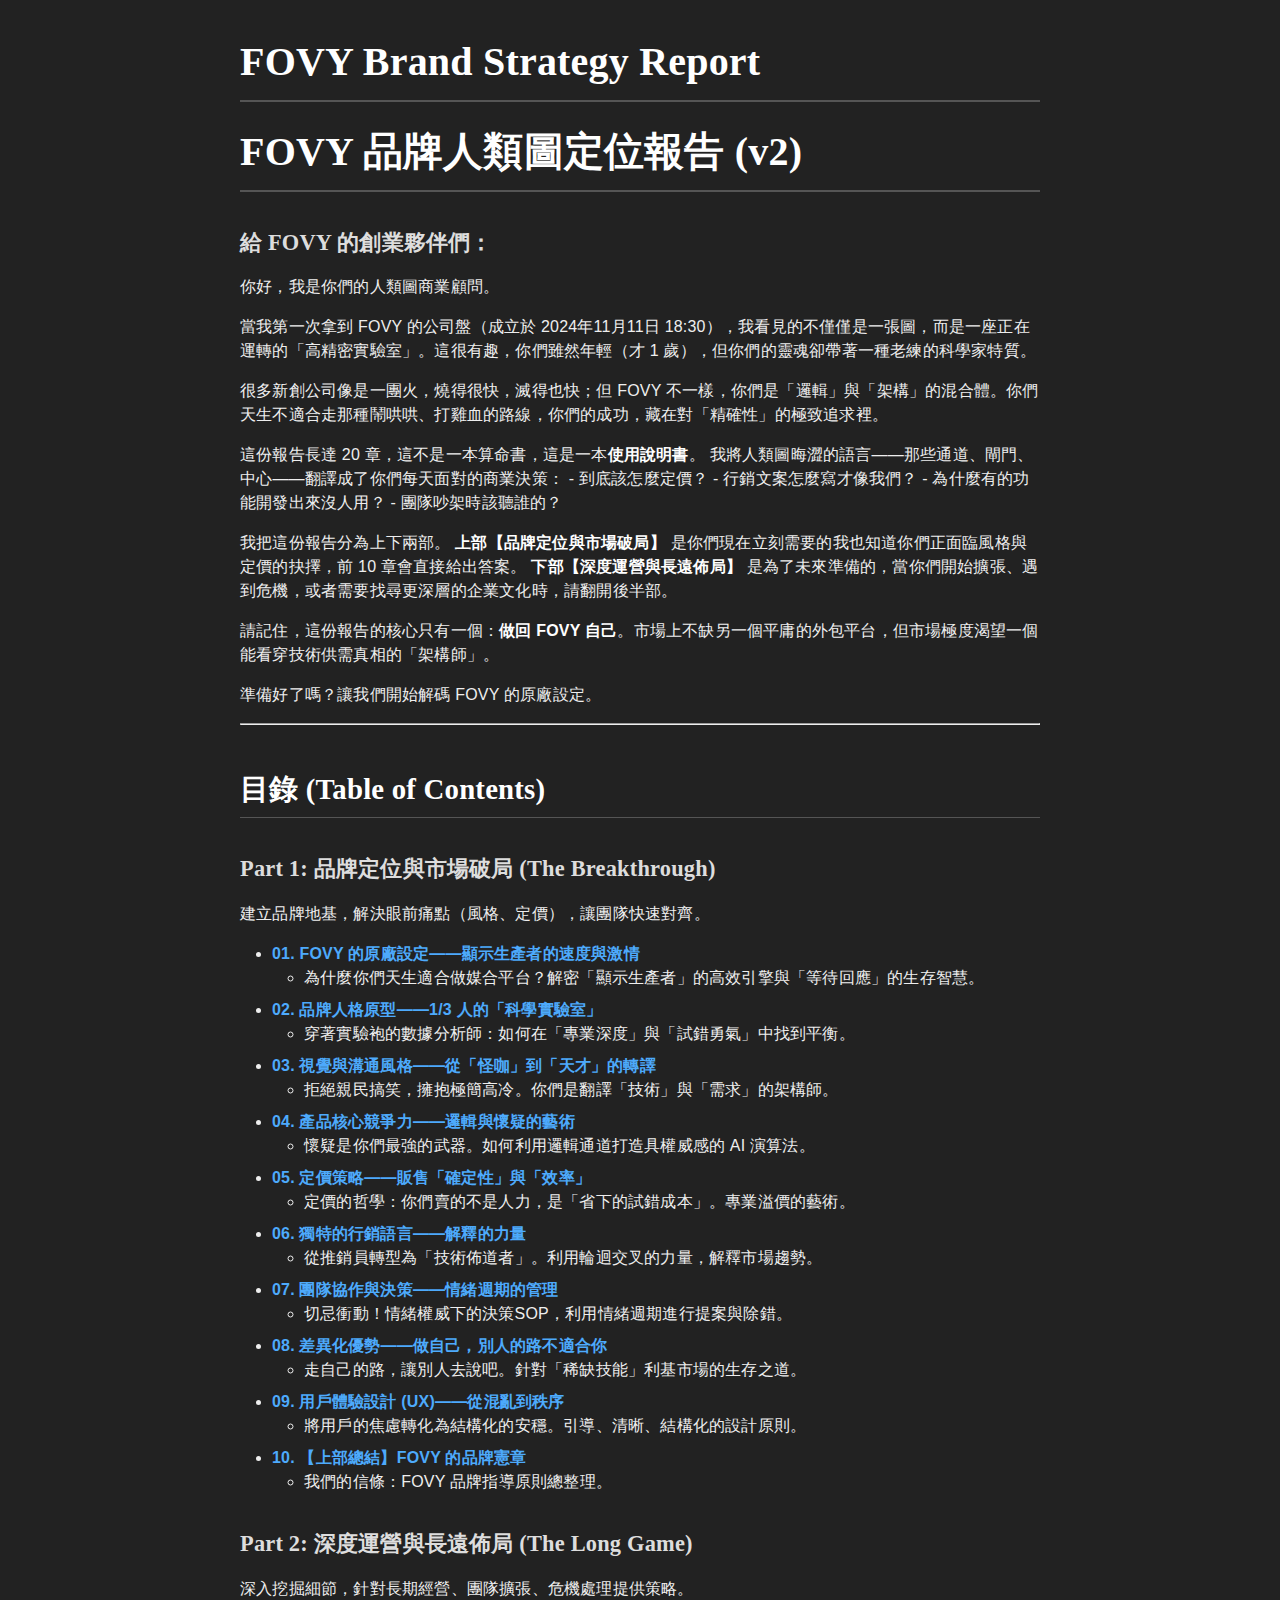
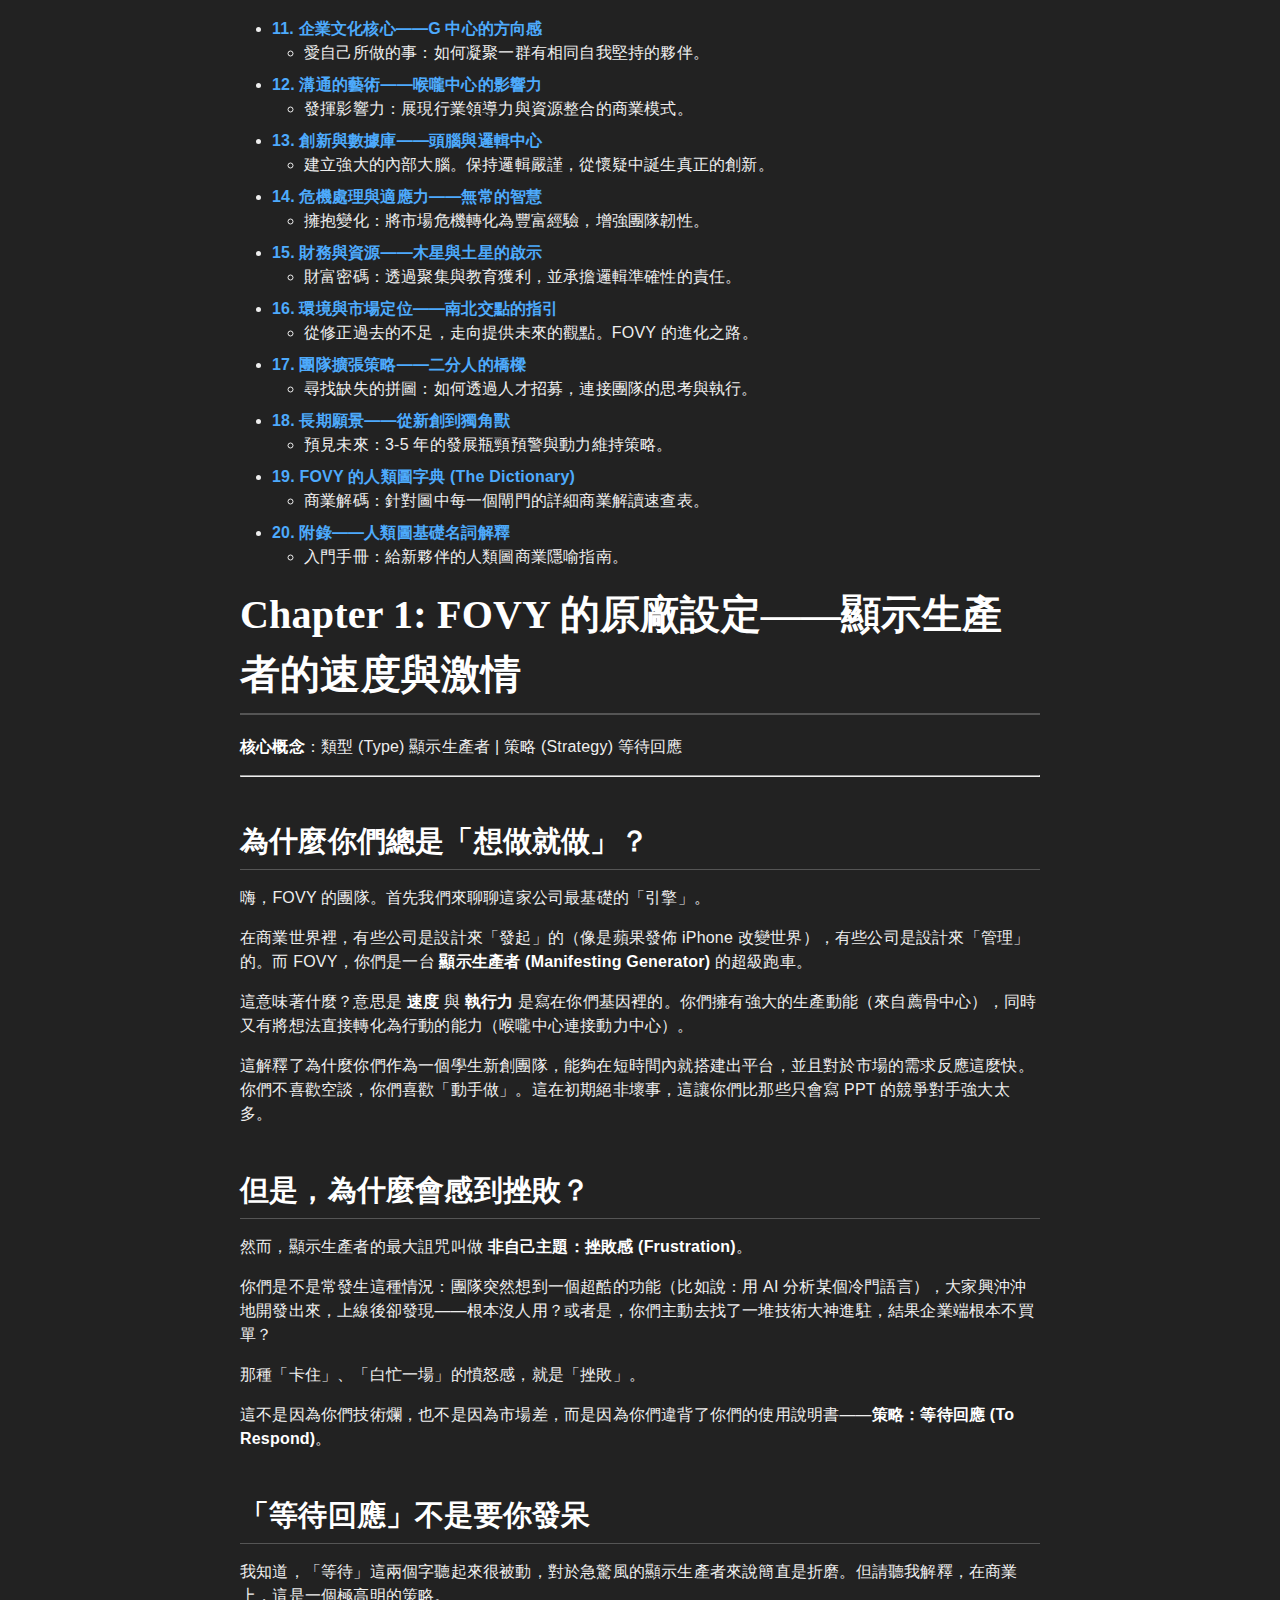
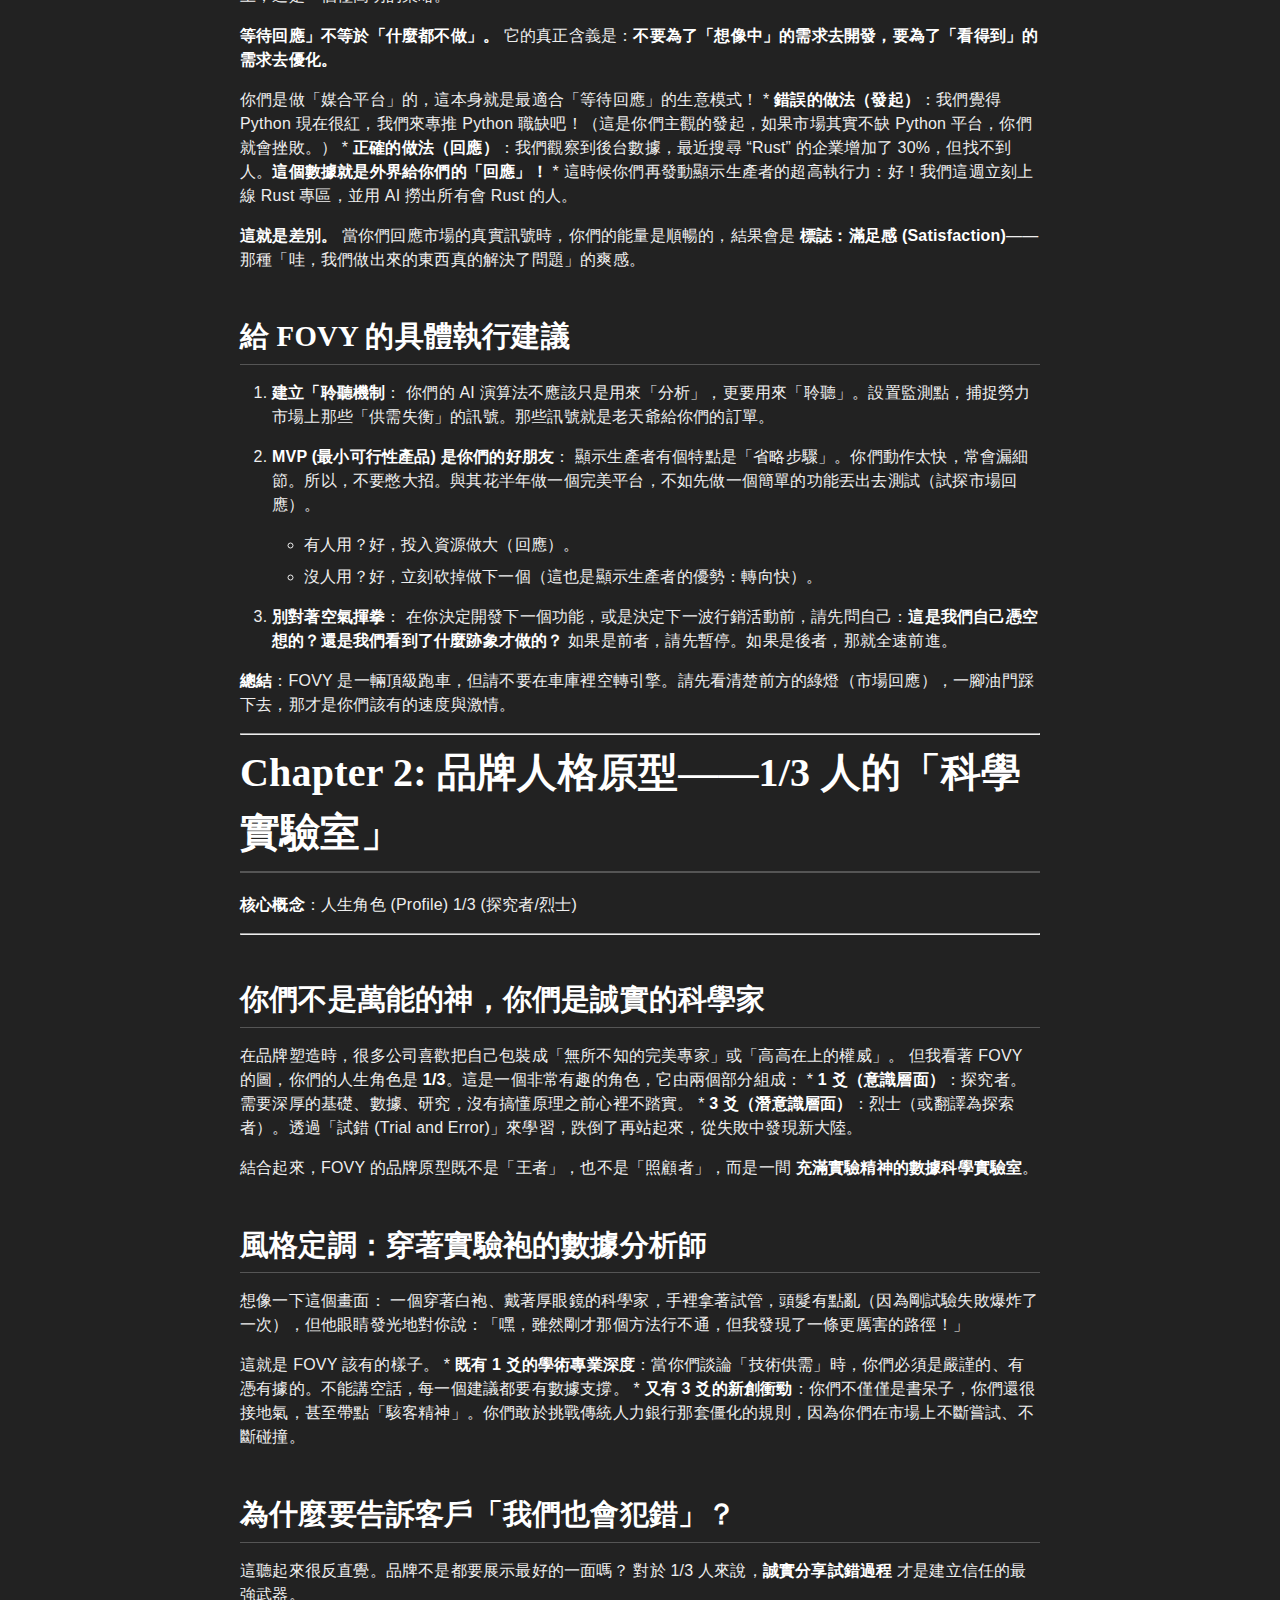
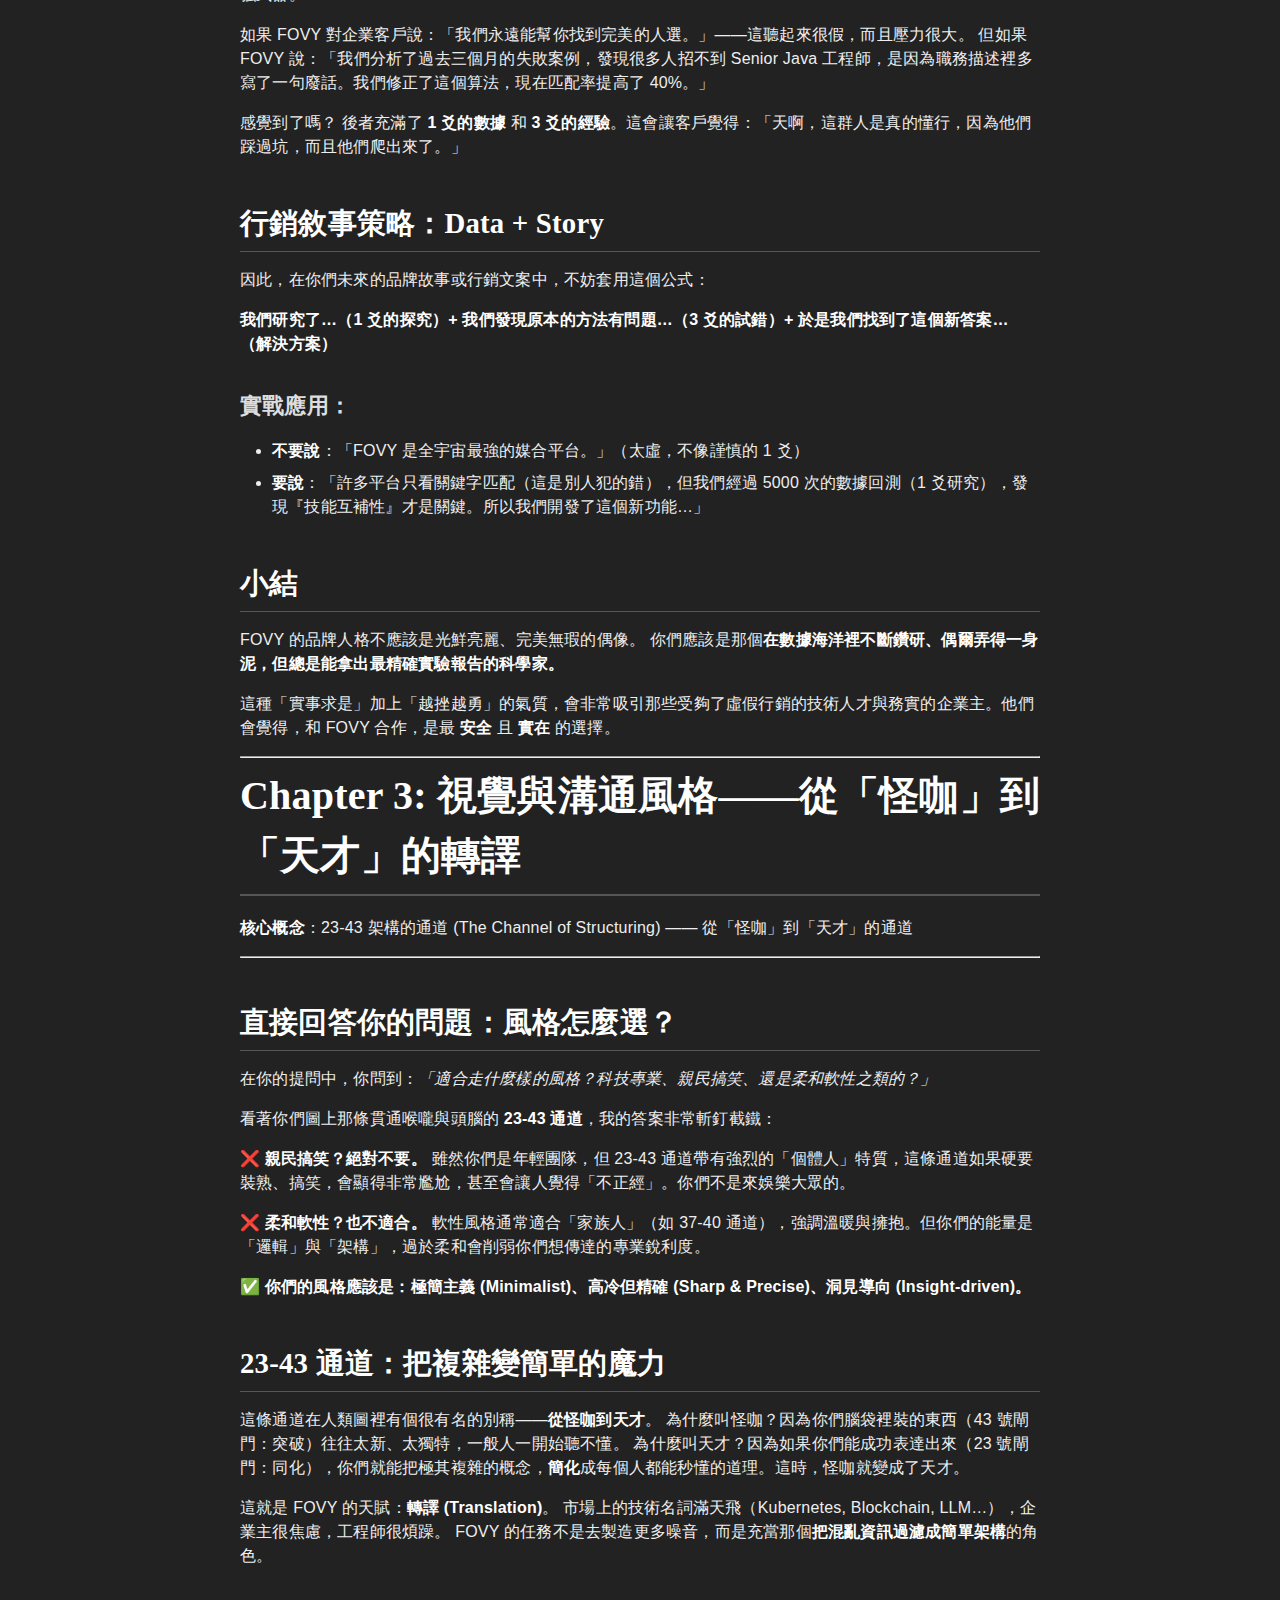
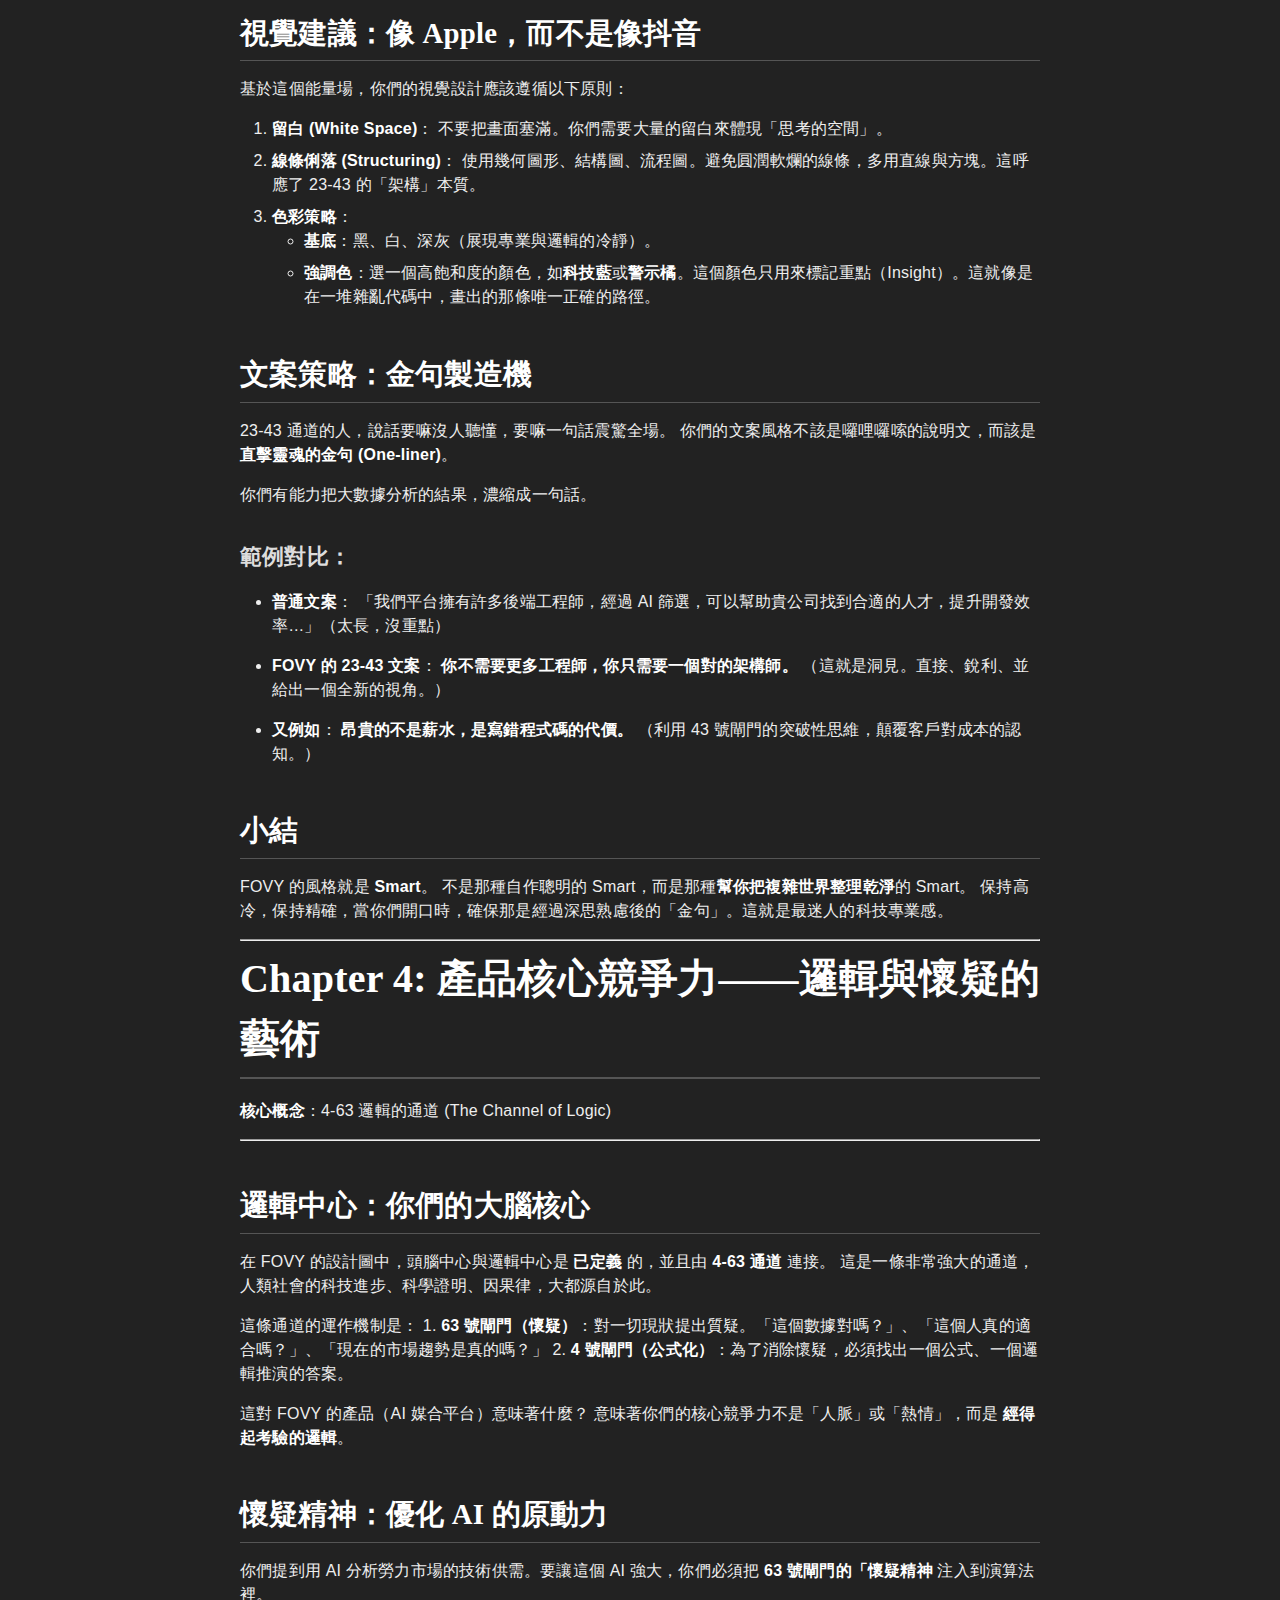
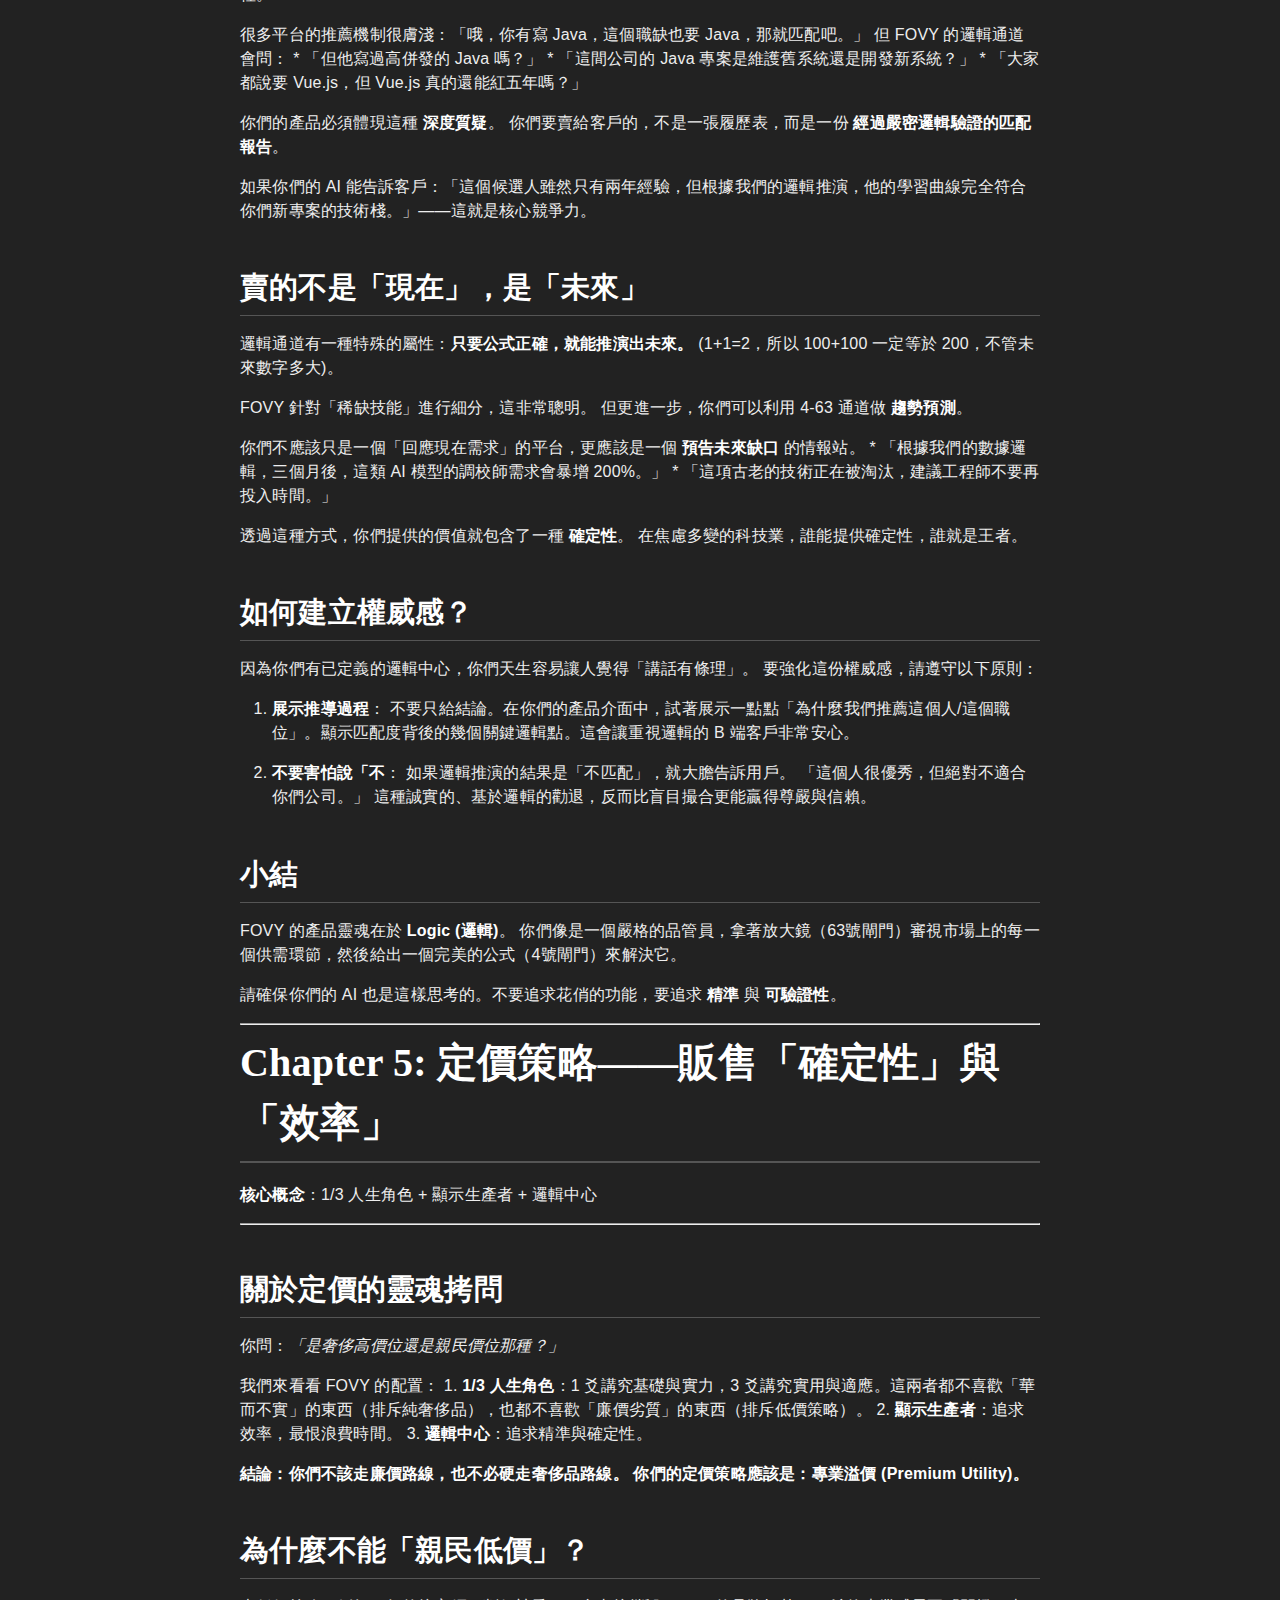
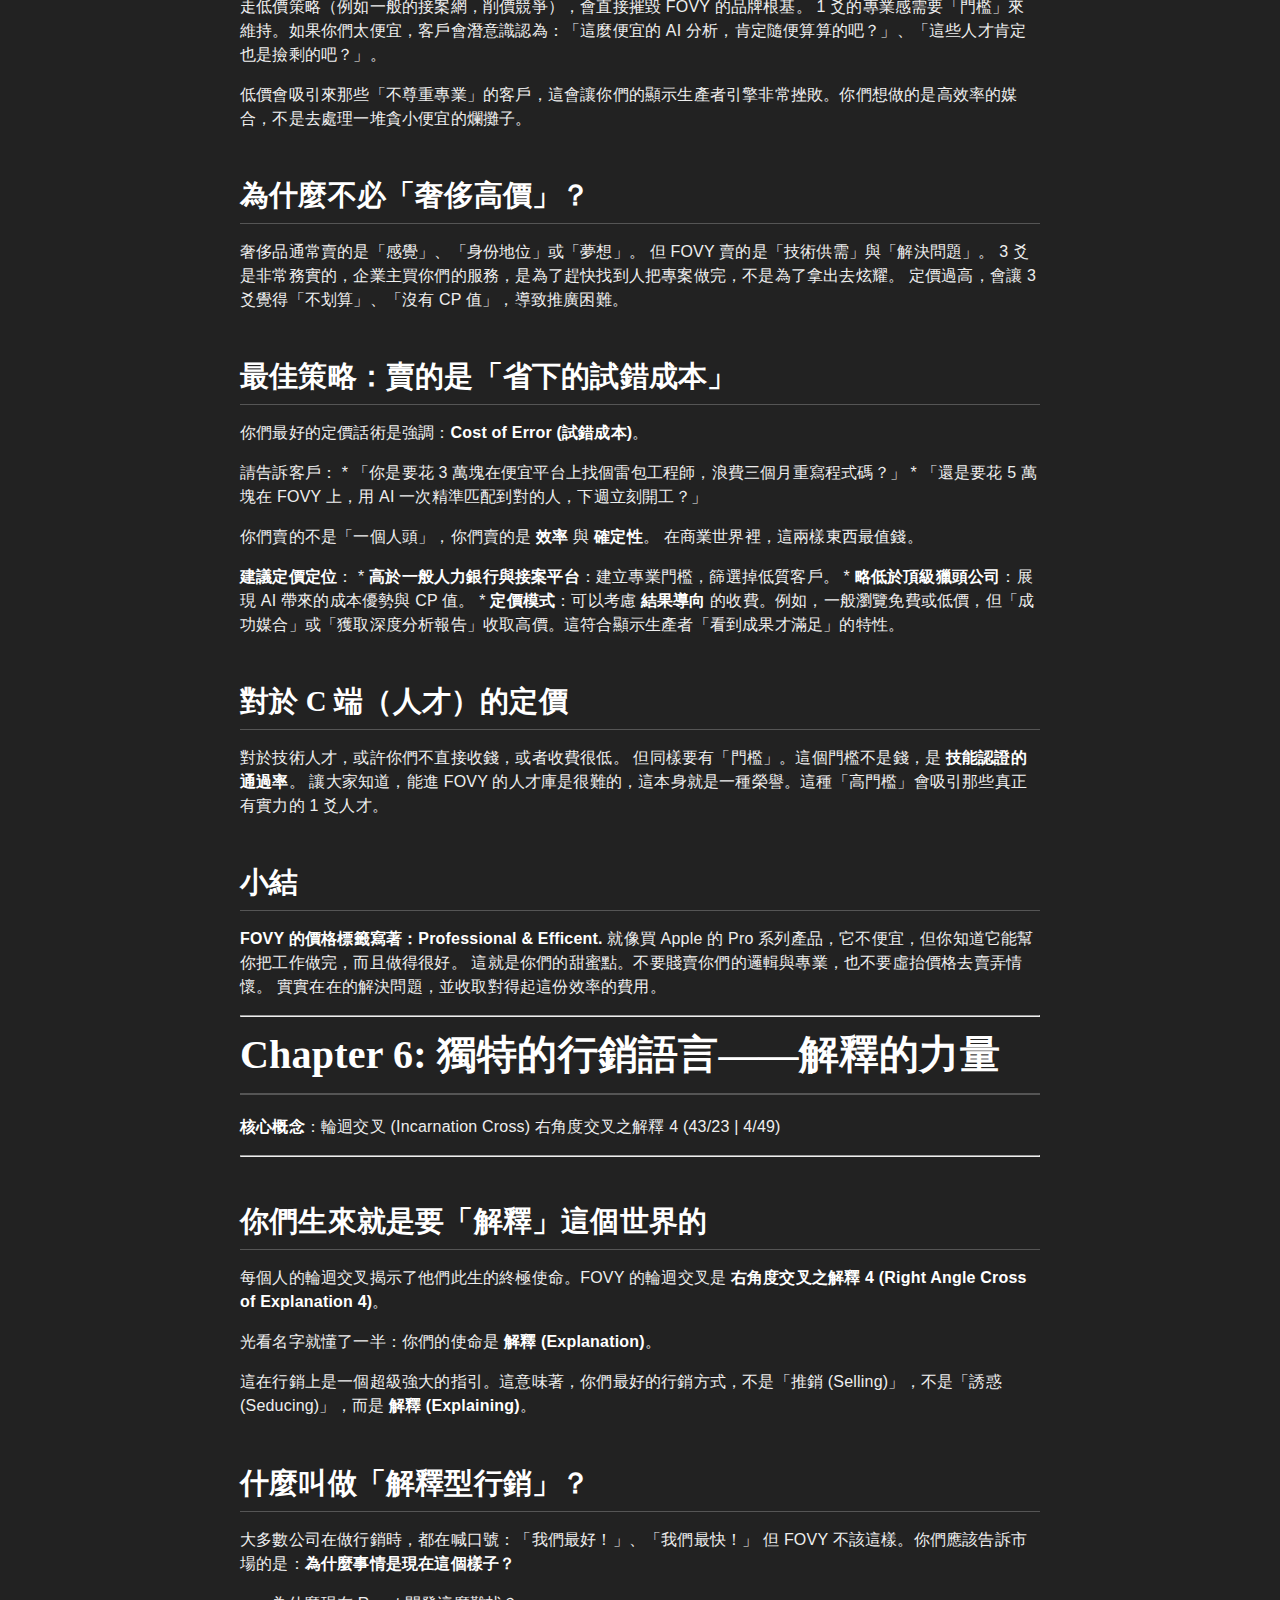
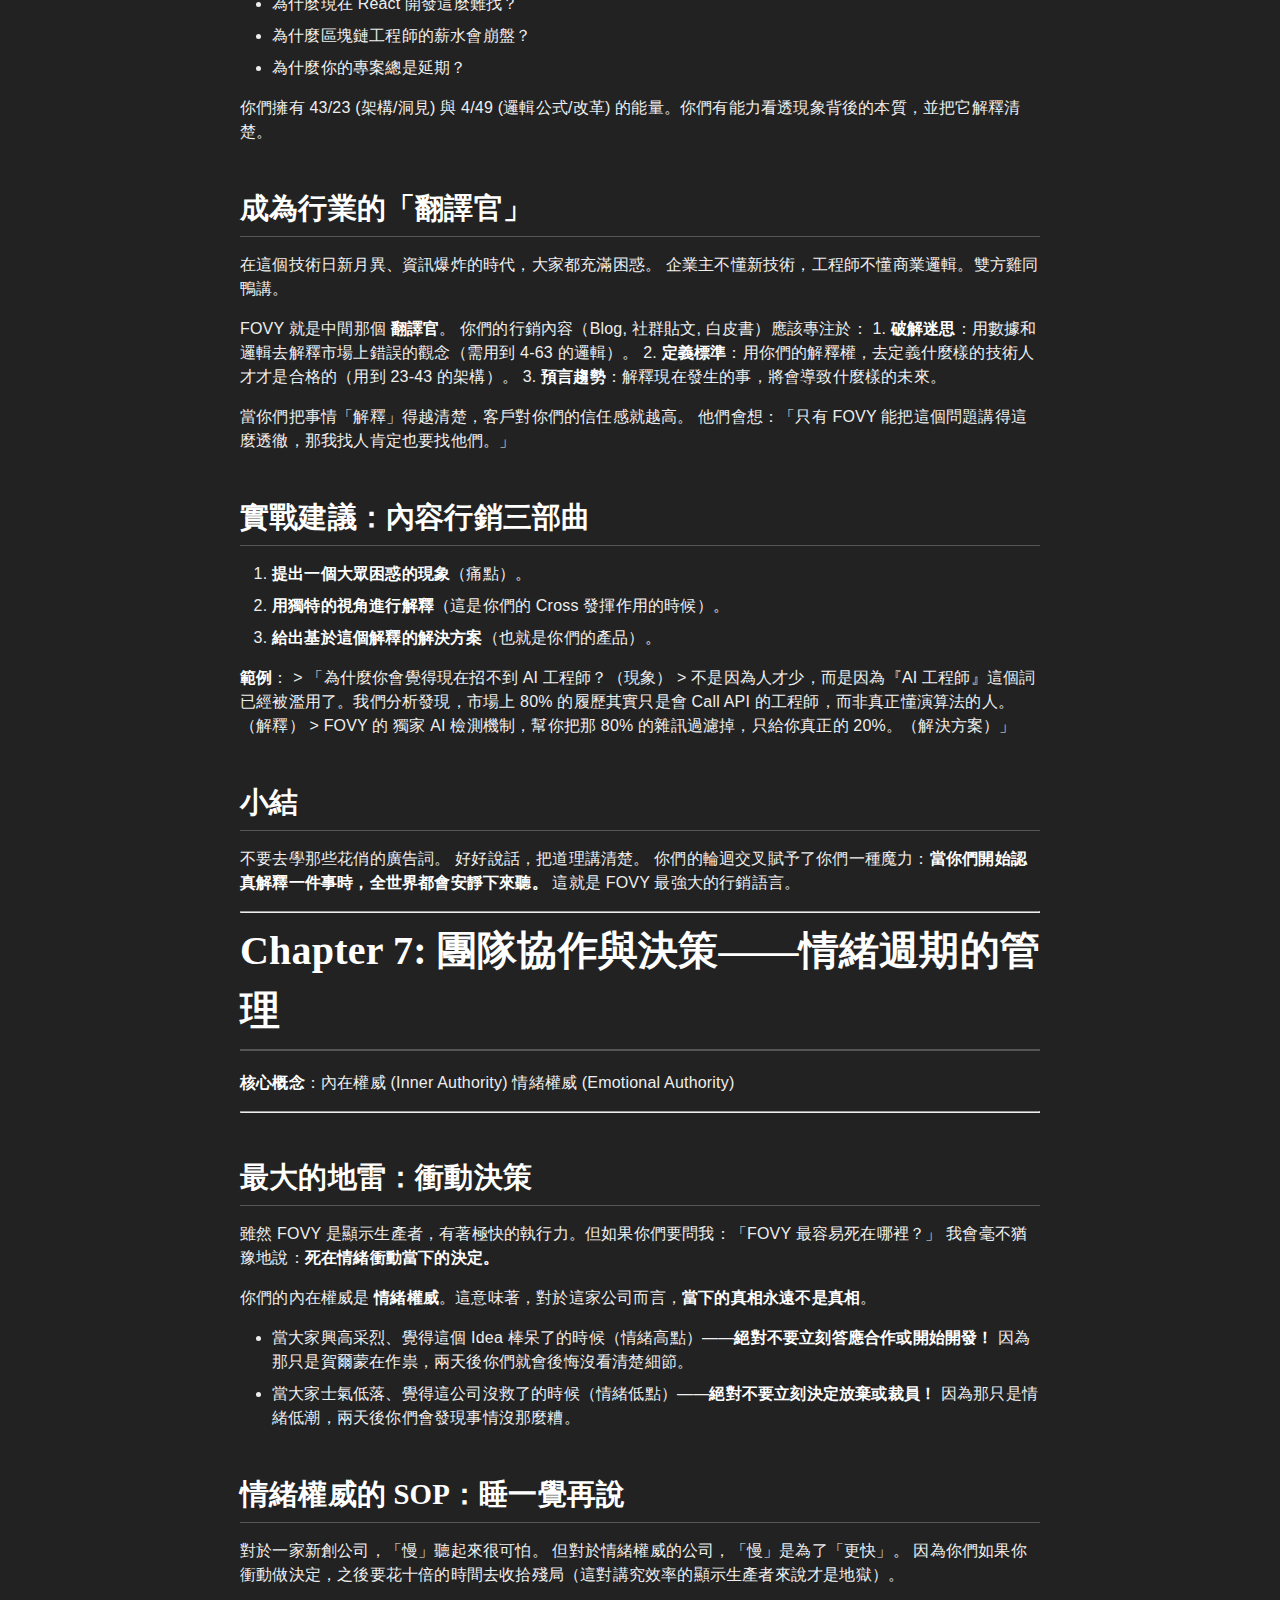
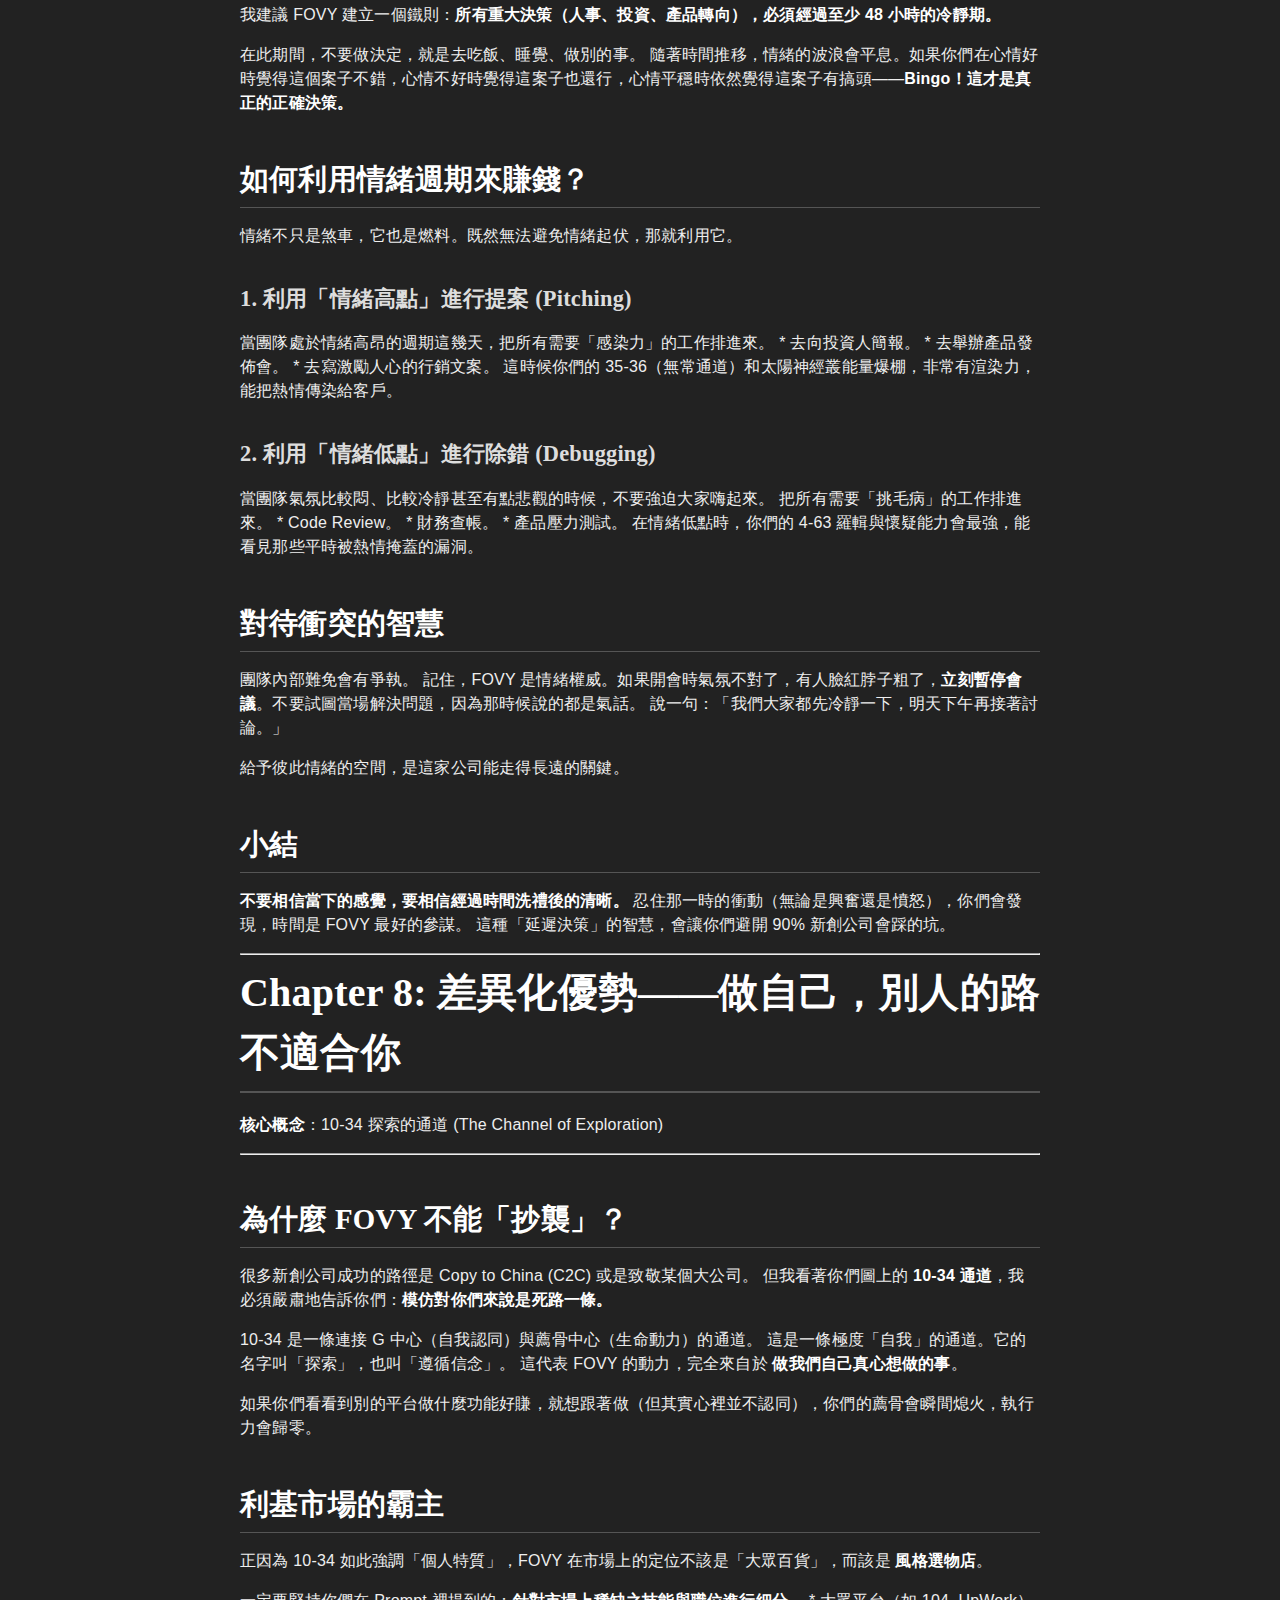
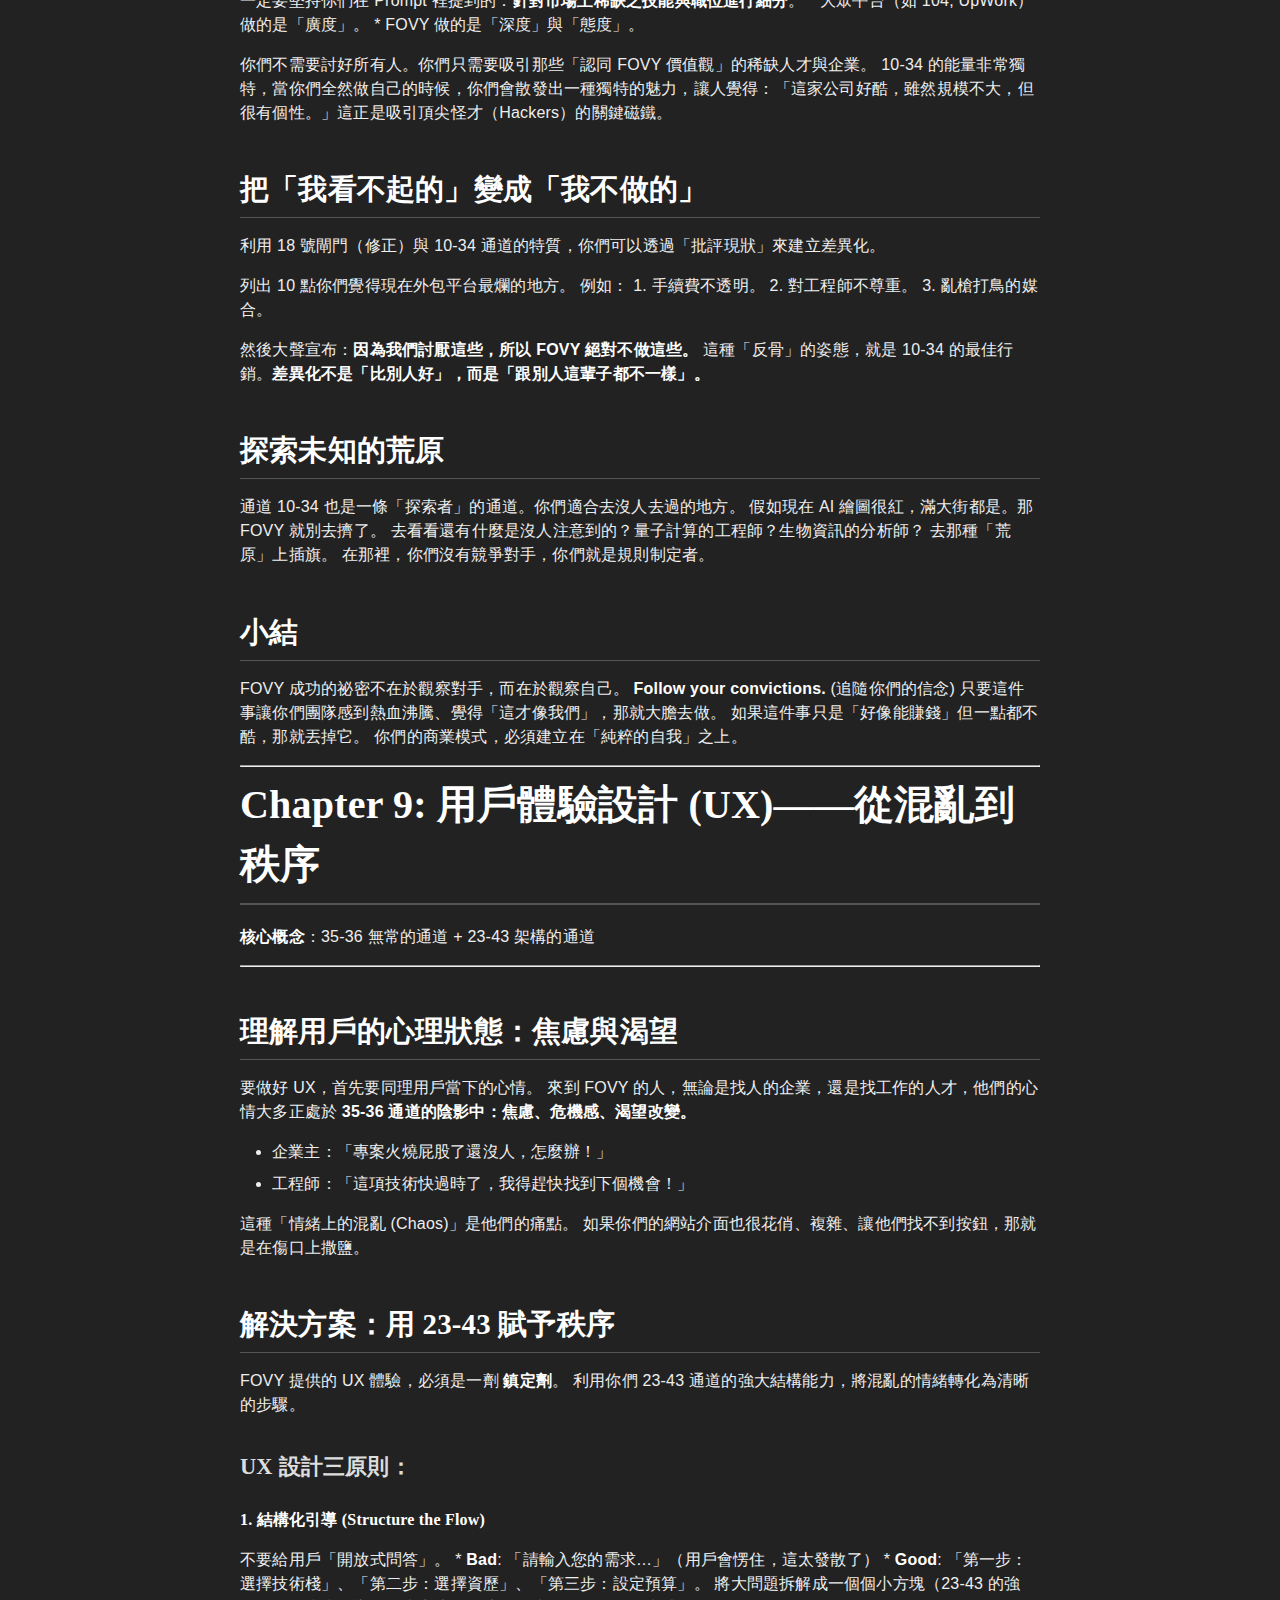
<file: FOVY_Strategy_Report.html>
<!DOCTYPE html>
<html xmlns="http://www.w3.org/1999/xhtml" lang="" xml:lang="">
<head>
  <meta charset="utf-8" />
  <meta name="generator" content="pandoc" />
  <meta name="viewport" content="width=device-width, initial-scale=1.0, user-scalable=yes" />
  <title>FOVY Brand Strategy Report</title>
  <style>
    code{white-space: pre-wrap;}
    span.smallcaps{font-variant: small-caps;}
    span.underline{text-decoration: underline;}
    div.column{display: inline-block; vertical-align: top; width: 50%;}
    div.hanging-indent{margin-left: 1.5em; text-indent: -1.5em;}
    ul.task-list{list-style: none;}
  </style>
  <link rel="stylesheet" href="report.css" />
</head>
<body>
<header id="title-block-header">
<h1 class="title">FOVY Brand Strategy Report</h1>
</header>
<h1 id="fovy-品牌人類圖定位報告-v2">FOVY 品牌人類圖定位報告 (v2)</h1>
<h3 id="給-fovy-的創業夥伴們">給 FOVY 的創業夥伴們：</h3>
<p>你好，我是你們的人類圖商業顧問。</p>
<p>當我第一次拿到 FOVY 的公司盤（成立於 2024年11月11日 18:30），我看見的不僅僅是一張圖，而是一座正在運轉的「高精密實驗室」。這很有趣，你們雖然年輕（才 1 歲），但你們的靈魂卻帶著一種老練的科學家特質。</p>
<p>很多新創公司像是一團火，燒得很快，滅得也快；但 FOVY 不一樣，你們是「邏輯」與「架構」的混合體。你們天生不適合走那種鬧哄哄、打雞血的路線，你們的成功，藏在對「精確性」的極致追求裡。</p>
<p>這份報告長達 20 章，這不是一本算命書，這是一本<strong>使用說明書</strong>。 我將人類圖晦澀的語言——那些通道、閘門、中心——翻譯成了你們每天面對的商業決策： - 到底該怎麼定價？ - 行銷文案怎麼寫才像我們？ - 為什麼有的功能開發出來沒人用？ - 團隊吵架時該聽誰的？</p>
<p>我把這份報告分為上下兩部。 <strong>上部【品牌定位與市場破局】</strong> 是你們現在立刻需要的我也知道你們正面臨風格與定價的抉擇，前 10 章會直接給出答案。 <strong>下部【深度運營與長遠佈局】</strong> 是為了未來準備的，當你們開始擴張、遇到危機，或者需要找尋更深層的企業文化時，請翻開後半部。</p>
<p>請記住，這份報告的核心只有一個：<strong>做回 FOVY 自己</strong>。市場上不缺另一個平庸的外包平台，但市場極度渴望一個能看穿技術供需真相的「架構師」。</p>
<p>準備好了嗎？讓我們開始解碼 FOVY 的原廠設定。</p>
<hr />
<h2 id="目錄-table-of-contents">目錄 (Table of Contents)</h2>
<h3 id="part-1-品牌定位與市場破局-the-breakthrough">Part 1: 品牌定位與市場破局 (The Breakthrough)</h3>
<p>建立品牌地基，解決眼前痛點（風格、定價），讓團隊快速對齊。</p>
<ul>
<li><strong><a href="chapters/01-factory_settings.md">01. FOVY 的原廠設定——顯示生產者的速度與激情</a></strong>
<ul>
<li>為什麼你們天生適合做媒合平台？解密「顯示生產者」的高效引擎與「等待回應」的生存智慧。</li>
</ul></li>
<li><strong><a href="chapters/02-brand_archetype.md">02. 品牌人格原型——1/3 人的「科學實驗室」</a></strong>
<ul>
<li>穿著實驗袍的數據分析師：如何在「專業深度」與「試錯勇氣」中找到平衡。</li>
</ul></li>
<li><strong><a href="chapters/03-visual_style.md">03. 視覺與溝通風格——從「怪咖」到「天才」的轉譯</a></strong>
<ul>
<li>拒絕親民搞笑，擁抱極簡高冷。你們是翻譯「技術」與「需求」的架構師。</li>
</ul></li>
<li><strong><a href="chapters/04-core_competency.md">04. 產品核心競爭力——邏輯與懷疑的藝術</a></strong>
<ul>
<li>懷疑是你們最強的武器。如何利用邏輯通道打造具權威感的 AI 演算法。</li>
</ul></li>
<li><strong><a href="chapters/05-pricing_strategy.md">05. 定價策略——販售「確定性」與「效率」</a></strong>
<ul>
<li>定價的哲學：你們賣的不是人力，是「省下的試錯成本」。專業溢價的藝術。</li>
</ul></li>
<li><strong><a href="chapters/06-marketing_language.md">06. 獨特的行銷語言——解釋的力量</a></strong>
<ul>
<li>從推銷員轉型為「技術佈道者」。利用輪迴交叉的力量，解釋市場趨勢。</li>
</ul></li>
<li><strong><a href="chapters/07-team_decision.md">07. 團隊協作與決策——情緒週期的管理</a></strong>
<ul>
<li>切忌衝動！情緒權威下的決策SOP，利用情緒週期進行提案與除錯。</li>
</ul></li>
<li><strong><a href="chapters/08-differentiation.md">08. 差異化優勢——做自己，別人的路不適合你</a></strong>
<ul>
<li>走自己的路，讓別人去說吧。針對「稀缺技能」利基市場的生存之道。</li>
</ul></li>
<li><strong><a href="chapters/09-ux_design.md">09. 用戶體驗設計 (UX)——從混亂到秩序</a></strong>
<ul>
<li>將用戶的焦慮轉化為結構化的安穩。引導、清晰、結構化的設計原則。</li>
</ul></li>
<li><strong><a href="chapters/10-brand_charter.md">10. 【上部總結】FOVY 的品牌憲章</a></strong>
<ul>
<li>我們的信條：FOVY 品牌指導原則總整理。</li>
</ul></li>
</ul>
<h3 id="part-2-深度運營與長遠佈局-the-long-game">Part 2: 深度運營與長遠佈局 (The Long Game)</h3>
<p>深入挖掘細節，針對長期經營、團隊擴張、危機處理提供策略。</p>
<ul>
<li><strong><a href="chapters/11-culture_core.md">11. 企業文化核心——G 中心的方向感</a></strong>
<ul>
<li>愛自己所做的事：如何凝聚一群有相同自我堅持的夥伴。</li>
</ul></li>
<li><strong><a href="chapters/12-communication_art.md">12. 溝通的藝術——喉嚨中心的影響力</a></strong>
<ul>
<li>發揮影響力：展現行業領導力與資源整合的商業模式。</li>
</ul></li>
<li><strong><a href="chapters/13-innovation_database.md">13. 創新與數據庫——頭腦與邏輯中心</a></strong>
<ul>
<li>建立強大的內部大腦。保持邏輯嚴謹，從懷疑中誕生真正的創新。</li>
</ul></li>
<li><strong><a href="chapters/14-crisis_management.md">14. 危機處理與適應力——無常的智慧</a></strong>
<ul>
<li>擁抱變化：將市場危機轉化為豐富經驗，增強團隊韌性。</li>
</ul></li>
<li><strong><a href="chapters/15-finance_resources.md">15. 財務與資源——木星與土星的啟示</a></strong>
<ul>
<li>財富密碼：透過聚集與教育獲利，並承擔邏輯準確性的責任。</li>
</ul></li>
<li><strong><a href="chapters/16-market_positioning.md">16. 環境與市場定位——南北交點的指引</a></strong>
<ul>
<li>從修正過去的不足，走向提供未來的觀點。FOVY 的進化之路。</li>
</ul></li>
<li><strong><a href="chapters/17-team_expansion.md">17. 團隊擴張策略——二分人的橋樑</a></strong>
<ul>
<li>尋找缺失的拼圖：如何透過人才招募，連接團隊的思考與執行。</li>
</ul></li>
<li><strong><a href="chapters/18-long_term_vision.md">18. 長期願景——從新創到獨角獸</a></strong>
<ul>
<li>預見未來：3-5 年的發展瓶頸預警與動力維持策略。</li>
</ul></li>
<li><strong><a href="chapters/19-hd_dictionary.md">19. FOVY 的人類圖字典 (The Dictionary)</a></strong>
<ul>
<li>商業解碼：針對圖中每一個閘門的詳細商業解讀速查表。</li>
</ul></li>
<li><strong><a href="chapters/20-appendix.md">20. 附錄——人類圖基礎名詞解釋</a></strong>
<ul>
<li>入門手冊：給新夥伴的人類圖商業隱喻指南。</li>
</ul></li>
</ul>
<h1 id="chapter-1-fovy-的原廠設定顯示生產者的速度與激情">Chapter 1: FOVY 的原廠設定——顯示生產者的速度與激情</h1>
<p><strong>核心概念</strong>：類型 (Type) 顯示生產者 | 策略 (Strategy) 等待回應</p>
<hr />
<h2 id="為什麼你們總是想做就做">為什麼你們總是「想做就做」？</h2>
<p>嗨，FOVY 的團隊。首先我們來聊聊這家公司最基礎的「引擎」。</p>
<p>在商業世界裡，有些公司是設計來「發起」的（像是蘋果發佈 iPhone 改變世界），有些公司是設計來「管理」的。而 FOVY，你們是一台 <strong>顯示生產者 (Manifesting Generator)</strong> 的超級跑車。</p>
<p>這意味著什麼？意思是 <strong>速度</strong> 與 <strong>執行力</strong> 是寫在你們基因裡的。你們擁有強大的生產動能（來自薦骨中心），同時又有將想法直接轉化為行動的能力（喉嚨中心連接動力中心）。</p>
<p>這解釋了為什麼你們作為一個學生新創團隊，能夠在短時間內就搭建出平台，並且對於市場的需求反應這麼快。你們不喜歡空談，你們喜歡「動手做」。這在初期絕非壞事，這讓你們比那些只會寫 PPT 的競爭對手強大太多。</p>
<h2 id="但是為什麼會感到挫敗">但是，為什麼會感到挫敗？</h2>
<p>然而，顯示生產者的最大詛咒叫做 <strong>非自己主題：挫敗感 (Frustration)</strong>。</p>
<p>你們是不是常發生這種情況：團隊突然想到一個超酷的功能（比如說：用 AI 分析某個冷門語言），大家興沖沖地開發出來，上線後卻發現——根本沒人用？或者是，你們主動去找了一堆技術大神進駐，結果企業端根本不買單？</p>
<p>那種「卡住」、「白忙一場」的憤怒感，就是「挫敗」。</p>
<p>這不是因為你們技術爛，也不是因為市場差，而是因為你們違背了你們的使用說明書——<strong>策略：等待回應 (To Respond)</strong>。</p>
<h2 id="等待回應不是要你發呆">「等待回應」不是要你發呆</h2>
<p>我知道，「等待」這兩個字聽起來很被動，對於急驚風的顯示生產者來說簡直是折磨。但請聽我解釋，在商業上，這是一個極高明的策略。</p>
<p><strong>等待回應」不等於「什麼都不做」。</strong> 它的真正含義是：<strong>不要為了「想像中」的需求去開發，要為了「看得到」的需求去優化。</strong></p>
<p>你們是做「媒合平台」的，這本身就是最適合「等待回應」的生意模式！ * <strong>錯誤的做法（發起）</strong>：我們覺得 Python 現在很紅，我們來專推 Python 職缺吧！（這是你們主觀的發起，如果市場其實不缺 Python 平台，你們就會挫敗。） * <strong>正確的做法（回應）</strong>：我們觀察到後台數據，最近搜尋 “Rust” 的企業增加了 30%，但找不到人。<strong>這個數據就是外界給你們的「回應」！</strong> * 這時候你們再發動顯示生產者的超高執行力：好！我們這週立刻上線 Rust 專區，並用 AI 撈出所有會 Rust 的人。</p>
<p><strong>這就是差別。</strong> 當你們回應市場的真實訊號時，你們的能量是順暢的，結果會是 <strong>標誌：滿足感 (Satisfaction)</strong>——那種「哇，我們做出來的東西真的解決了問題」的爽感。</p>
<h2 id="給-fovy-的具體執行建議">給 FOVY 的具體執行建議</h2>
<ol type="1">
<li><p><strong>建立「聆聽機制</strong>： 你們的 AI 演算法不應該只是用來「分析」，更要用來「聆聽」。設置監測點，捕捉勞力市場上那些「供需失衡」的訊號。那些訊號就是老天爺給你們的訂單。</p></li>
<li><p><strong>MVP (最小可行性產品) 是你們的好朋友</strong>： 顯示生產者有個特點是「省略步驟」。你們動作太快，常會漏細節。所以，不要憋大招。與其花半年做一個完美平台，不如先做一個簡單的功能丟出去測試（試探市場回應）。</p>
<ul>
<li>有人用？好，投入資源做大（回應）。</li>
<li>沒人用？好，立刻砍掉做下一個（這也是顯示生產者的優勢：轉向快）。</li>
</ul></li>
<li><p><strong>別對著空氣揮拳</strong>： 在你決定開發下一個功能，或是決定下一波行銷活動前，請先問自己：<strong>這是我們自己憑空想的？還是我們看到了什麼跡象才做的？</strong> 如果是前者，請先暫停。如果是後者，那就全速前進。</p></li>
</ol>
<p><strong>總結</strong>：FOVY 是一輛頂級跑車，但請不要在車庫裡空轉引擎。請先看清楚前方的綠燈（市場回應），一腳油門踩下去，那才是你們該有的速度與激情。</p>
<hr />
<h1 id="chapter-2-品牌人格原型13-人的科學實驗室">Chapter 2: 品牌人格原型——1/3 人的「科學實驗室」</h1>
<p><strong>核心概念</strong>：人生角色 (Profile) 1/3 (探究者/烈士)</p>
<hr />
<h2 id="你們不是萬能的神你們是誠實的科學家">你們不是萬能的神，你們是誠實的科學家</h2>
<p>在品牌塑造時，很多公司喜歡把自己包裝成「無所不知的完美專家」或「高高在上的權威」。 但我看著 FOVY 的圖，你們的人生角色是 <strong>1/3</strong>。這是一個非常有趣的角色，它由兩個部分組成： * <strong>1 爻（意識層面）</strong>：探究者。需要深厚的基礎、數據、研究，沒有搞懂原理之前心裡不踏實。 * <strong>3 爻（潛意識層面）</strong>：烈士（或翻譯為探索者）。透過「試錯 (Trial and Error)」來學習，跌倒了再站起來，從失敗中發現新大陸。</p>
<p>結合起來，FOVY 的品牌原型既不是「王者」，也不是「照顧者」，而是一間 <strong>充滿實驗精神的數據科學實驗室</strong>。</p>
<h2 id="風格定調穿著實驗袍的數據分析師">風格定調：穿著實驗袍的數據分析師</h2>
<p>想像一下這個畫面： 一個穿著白袍、戴著厚眼鏡的科學家，手裡拿著試管，頭髮有點亂（因為剛試驗失敗爆炸了一次），但他眼睛發光地對你說：「嘿，雖然剛才那個方法行不通，但我發現了一條更厲害的路徑！」</p>
<p>這就是 FOVY 該有的樣子。 * <strong>既有 1 爻的學術專業深度</strong>：當你們談論「技術供需」時，你們必須是嚴謹的、有憑有據的。不能講空話，每一個建議都要有數據支撐。 * <strong>又有 3 爻的新創衝勁</strong>：你們不僅僅是書呆子，你們還很接地氣，甚至帶點「駭客精神」。你們敢於挑戰傳統人力銀行那套僵化的規則，因為你們在市場上不斷嘗試、不斷碰撞。</p>
<h2 id="為什麼要告訴客戶我們也會犯錯">為什麼要告訴客戶「我們也會犯錯」？</h2>
<p>這聽起來很反直覺。品牌不是都要展示最好的一面嗎？ 對於 1/3 人來說，<strong>誠實分享試錯過程</strong> 才是建立信任的最強武器。</p>
<p>如果 FOVY 對企業客戶說：「我們永遠能幫你找到完美的人選。」——這聽起來很假，而且壓力很大。 但如果 FOVY 說：「我們分析了過去三個月的失敗案例，發現很多人招不到 Senior Java 工程師，是因為職務描述裡多寫了一句廢話。我們修正了這個算法，現在匹配率提高了 40%。」</p>
<p>感覺到了嗎？ 後者充滿了 <strong>1 爻的數據</strong> 和 <strong>3 爻的經驗</strong>。這會讓客戶覺得：「天啊，這群人是真的懂行，因為他們踩過坑，而且他們爬出來了。」</p>
<h2 id="行銷敘事策略data-story">行銷敘事策略：Data + Story</h2>
<p>因此，在你們未來的品牌故事或行銷文案中，不妨套用這個公式：</p>
<p><strong>我們研究了…（1 爻的探究）+ 我們發現原本的方法有問題…（3 爻的試錯）+ 於是我們找到了這個新答案…（解決方案）</strong></p>
<h3 id="實戰應用">實戰應用：</h3>
<ul>
<li><strong>不要說</strong>：「FOVY 是全宇宙最強的媒合平台。」（太虛，不像謹慎的 1 爻）</li>
<li><strong>要說</strong>：「許多平台只看關鍵字匹配（這是別人犯的錯），但我們經過 5000 次的數據回測（1 爻研究），發現『技能互補性』才是關鍵。所以我們開發了這個新功能…」</li>
</ul>
<h2 id="小結">小結</h2>
<p>FOVY 的品牌人格不應該是光鮮亮麗、完美無瑕的偶像。 你們應該是那個<strong>在數據海洋裡不斷鑽研、偶爾弄得一身泥，但總是能拿出最精確實驗報告的科學家。</strong></p>
<p>這種「實事求是」加上「越挫越勇」的氣質，會非常吸引那些受夠了虛假行銷的技術人才與務實的企業主。他們會覺得，和 FOVY 合作，是最 <strong>安全</strong> 且 <strong>實在</strong> 的選擇。</p>
<hr />
<h1 id="chapter-3-視覺與溝通風格從怪咖到天才的轉譯">Chapter 3: 視覺與溝通風格——從「怪咖」到「天才」的轉譯</h1>
<p><strong>核心概念</strong>：23-43 架構的通道 (The Channel of Structuring) —— 從「怪咖」到「天才」的通道</p>
<hr />
<h2 id="直接回答你的問題風格怎麼選">直接回答你的問題：風格怎麼選？</h2>
<p>在你的提問中，你問到：<em>「適合走什麼樣的風格？科技專業、親民搞笑、還是柔和軟性之類的？」</em></p>
<p>看著你們圖上那條貫通喉嚨與頭腦的 <strong>23-43 通道</strong>，我的答案非常斬釘截鐵：</p>
<p>❌ <strong>親民搞笑？絕對不要。</strong> 雖然你們是年輕團隊，但 23-43 通道帶有強烈的「個體人」特質，這條通道如果硬要裝熟、搞笑，會顯得非常尷尬，甚至會讓人覺得「不正經」。你們不是來娛樂大眾的。</p>
<p>❌ <strong>柔和軟性？也不適合。</strong> 軟性風格通常適合「家族人」（如 37-40 通道），強調溫暖與擁抱。但你們的能量是「邏輯」與「架構」，過於柔和會削弱你們想傳達的專業銳利度。</p>
<p>✅ <strong>你們的風格應該是：極簡主義 (Minimalist)、高冷但精確 (Sharp &amp; Precise)、洞見導向 (Insight-driven)。</strong></p>
<h2 id="通道把複雜變簡單的魔力">23-43 通道：把複雜變簡單的魔力</h2>
<p>這條通道在人類圖裡有個很有名的別稱——<strong>從怪咖到天才</strong>。 為什麼叫怪咖？因為你們腦袋裡裝的東西（43 號閘門：突破）往往太新、太獨特，一般人一開始聽不懂。 為什麼叫天才？因為如果你們能成功表達出來（23 號閘門：同化），你們就能把極其複雜的概念，<strong>簡化</strong>成每個人都能秒懂的道理。這時，怪咖就變成了天才。</p>
<p>這就是 FOVY 的天賦：<strong>轉譯 (Translation)</strong>。 市場上的技術名詞滿天飛（Kubernetes, Blockchain, LLM…），企業主很焦慮，工程師很煩躁。 FOVY 的任務不是去製造更多噪音，而是充當那個<strong>把混亂資訊過濾成簡單架構</strong>的角色。</p>
<h2 id="視覺建議像-apple而不是像抖音">視覺建議：像 Apple，而不是像抖音</h2>
<p>基於這個能量場，你們的視覺設計應該遵循以下原則：</p>
<ol type="1">
<li><strong>留白 (White Space)</strong>： 不要把畫面塞滿。你們需要大量的留白來體現「思考的空間」。</li>
<li><strong>線條俐落 (Structuring)</strong>： 使用幾何圖形、結構圖、流程圖。避免圓潤軟爛的線條，多用直線與方塊。這呼應了 23-43 的「架構」本質。</li>
<li><strong>色彩策略</strong>：
<ul>
<li><strong>基底</strong>：黑、白、深灰（展現專業與邏輯的冷靜）。</li>
<li><strong>強調色</strong>：選一個高飽和度的顏色，如<strong>科技藍</strong>或<strong>警示橘</strong>。這個顏色只用來標記重點（Insight）。這就像是在一堆雜亂代碼中，畫出的那條唯一正確的路徑。</li>
</ul></li>
</ol>
<h2 id="文案策略金句製造機">文案策略：金句製造機</h2>
<p>23-43 通道的人，說話要嘛沒人聽懂，要嘛一句話震驚全場。 你們的文案風格不該是囉哩囉嗦的說明文，而該是<strong>直擊靈魂的金句 (One-liner)</strong>。</p>
<p>你們有能力把大數據分析的結果，濃縮成一句話。</p>
<h3 id="範例對比">範例對比：</h3>
<ul>
<li><p><strong>普通文案</strong>： 「我們平台擁有許多後端工程師，經過 AI 篩選，可以幫助貴公司找到合適的人才，提升開發效率…」（太長，沒重點）</p></li>
<li><p><strong>FOVY 的 23-43 文案</strong>： <strong>你不需要更多工程師，你只需要一個對的架構師。</strong> （這就是洞見。直接、銳利、並給出一個全新的視角。）</p></li>
<li><p><strong>又例如</strong>： <strong>昂貴的不是薪水，是寫錯程式碼的代價。</strong> （利用 43 號閘門的突破性思維，顛覆客戶對成本的認知。）</p></li>
</ul>
<h2 id="小結-1">小結</h2>
<p>FOVY 的風格就是 <strong>Smart</strong>。 不是那種自作聰明的 Smart，而是那種<strong>幫你把複雜世界整理乾淨</strong>的 Smart。 保持高冷，保持精確，當你們開口時，確保那是經過深思熟慮後的「金句」。這就是最迷人的科技專業感。</p>
<hr />
<h1 id="chapter-4-產品核心競爭力邏輯與懷疑的藝術">Chapter 4: 產品核心競爭力——邏輯與懷疑的藝術</h1>
<p><strong>核心概念</strong>：4-63 邏輯的通道 (The Channel of Logic)</p>
<hr />
<h2 id="邏輯中心你們的大腦核心">邏輯中心：你們的大腦核心</h2>
<p>在 FOVY 的設計圖中，頭腦中心與邏輯中心是 <strong>已定義</strong> 的，並且由 <strong>4-63 通道</strong> 連接。 這是一條非常強大的通道，人類社會的科技進步、科學證明、因果律，大都源自於此。</p>
<p>這條通道的運作機制是： 1. <strong>63 號閘門（懷疑）</strong>：對一切現狀提出質疑。「這個數據對嗎？」、「這個人真的適合嗎？」、「現在的市場趨勢是真的嗎？」 2. <strong>4 號閘門（公式化）</strong>：為了消除懷疑，必須找出一個公式、一個邏輯推演的答案。</p>
<p>這對 FOVY 的產品（AI 媒合平台）意味著什麼？ 意味著你們的核心競爭力不是「人脈」或「熱情」，而是 <strong>經得起考驗的邏輯</strong>。</p>
<h2 id="懷疑精神優化-ai-的原動力">懷疑精神：優化 AI 的原動力</h2>
<p>你們提到用 AI 分析勞力市場的技術供需。要讓這個 AI 強大，你們必須把 <strong>63 號閘門的「懷疑精神</strong> 注入到演算法裡。</p>
<p>很多平台的推薦機制很膚淺：「哦，你有寫 Java，這個職缺也要 Java，那就匹配吧。」 但 FOVY 的邏輯通道會問： * 「但他寫過高併發的 Java 嗎？」 * 「這間公司的 Java 專案是維護舊系統還是開發新系統？」 * 「大家都說要 Vue.js，但 Vue.js 真的還能紅五年嗎？」</p>
<p>你們的產品必須體現這種 <strong>深度質疑</strong>。 你們要賣給客戶的，不是一張履歷表，而是一份 <strong>經過嚴密邏輯驗證的匹配報告</strong>。</p>
<p>如果你們的 AI 能告訴客戶：「這個候選人雖然只有兩年經驗，但根據我們的邏輯推演，他的學習曲線完全符合你們新專案的技術棧。」——這就是核心競爭力。</p>
<h2 id="賣的不是現在是未來">賣的不是「現在」，是「未來」</h2>
<p>邏輯通道有一種特殊的屬性：<strong>只要公式正確，就能推演出未來。</strong> (1+1=2，所以 100+100 一定等於 200，不管未來數字多大)。</p>
<p>FOVY 針對「稀缺技能」進行細分，這非常聰明。 但更進一步，你們可以利用 4-63 通道做 <strong>趨勢預測</strong>。</p>
<p>你們不應該只是一個「回應現在需求」的平台，更應該是一個 <strong>預告未來缺口</strong> 的情報站。 * 「根據我們的數據邏輯，三個月後，這類 AI 模型的調校師需求會暴增 200%。」 * 「這項古老的技術正在被淘汰，建議工程師不要再投入時間。」</p>
<p>透過這種方式，你們提供的價值就包含了一種 <strong>確定性</strong>。 在焦慮多變的科技業，誰能提供確定性，誰就是王者。</p>
<h2 id="如何建立權威感">如何建立權威感？</h2>
<p>因為你們有已定義的邏輯中心，你們天生容易讓人覺得「講話有條理」。 要強化這份權威感，請遵守以下原則：</p>
<ol type="1">
<li><p><strong>展示推導過程</strong>： 不要只給結論。在你們的產品介面中，試著展示一點點「為什麼我們推薦這個人/這個職位」。顯示匹配度背後的幾個關鍵邏輯點。這會讓重視邏輯的 B 端客戶非常安心。</p></li>
<li><p><strong>不要害怕說「不</strong>： 如果邏輯推演的結果是「不匹配」，就大膽告訴用戶。 「這個人很優秀，但絕對不適合你們公司。」 這種誠實的、基於邏輯的勸退，反而比盲目撮合更能贏得尊嚴與信賴。</p></li>
</ol>
<h2 id="小結-2">小結</h2>
<p>FOVY 的產品靈魂在於 <strong>Logic (邏輯)</strong>。 你們像是一個嚴格的品管員，拿著放大鏡（63號閘門）審視市場上的每一個供需環節，然後給出一個完美的公式（4號閘門）來解決它。</p>
<p>請確保你們的 AI 也是這樣思考的。不要追求花俏的功能，要追求 <strong>精準</strong> 與 <strong>可驗證性</strong>。</p>
<hr />
<h1 id="chapter-5-定價策略販售確定性與效率">Chapter 5: 定價策略——販售「確定性」與「效率」</h1>
<p><strong>核心概念</strong>：1/3 人生角色 + 顯示生產者 + 邏輯中心</p>
<hr />
<h2 id="關於定價的靈魂拷問">關於定價的靈魂拷問</h2>
<p>你問：<em>「是奢侈高價位還是親民價位那種？」</em></p>
<p>我們來看看 FOVY 的配置： 1. <strong>1/3 人生角色</strong>：1 爻講究基礎與實力，3 爻講究實用與適應。這兩者都不喜歡「華而不實」的東西（排斥純奢侈品），也都不喜歡「廉價劣質」的東西（排斥低價策略）。 2. <strong>顯示生產者</strong>：追求效率，最恨浪費時間。 3. <strong>邏輯中心</strong>：追求精準與確定性。</p>
<p><strong>結論：你們不該走廉價路線，也不必硬走奢侈品路線。</strong> <strong>你們的定價策略應該是：專業溢價 (Premium Utility)。</strong></p>
<h2 id="為什麼不能親民低價">為什麼不能「親民低價」？</h2>
<p>走低價策略（例如一般的接案網，削價競爭），會直接摧毀 FOVY 的品牌根基。 1 爻的專業感需要「門檻」來維持。如果你們太便宜，客戶會潛意識認為：「這麼便宜的 AI 分析，肯定隨便算算的吧？」、「這些人才肯定也是撿剩的吧？」。</p>
<p>低價會吸引來那些「不尊重專業」的客戶，這會讓你們的顯示生產者引擎非常挫敗。你們想做的是高效率的媒合，不是去處理一堆貪小便宜的爛攤子。</p>
<h2 id="為什麼不必奢侈高價">為什麼不必「奢侈高價」？</h2>
<p>奢侈品通常賣的是「感覺」、「身份地位」或「夢想」。 但 FOVY 賣的是「技術供需」與「解決問題」。 3 爻是非常務實的，企業主買你們的服務，是為了趕快找到人把專案做完，不是為了拿出去炫耀。 定價過高，會讓 3 爻覺得「不划算」、「沒有 CP 值」，導致推廣困難。</p>
<h2 id="最佳策略賣的是省下的試錯成本">最佳策略：賣的是「省下的試錯成本」</h2>
<p>你們最好的定價話術是強調：<strong>Cost of Error (試錯成本)</strong>。</p>
<p>請告訴客戶： * 「你是要花 3 萬塊在便宜平台上找個雷包工程師，浪費三個月重寫程式碼？」 * 「還是要花 5 萬塊在 FOVY 上，用 AI 一次精準匹配到對的人，下週立刻開工？」</p>
<p>你們賣的不是「一個人頭」，你們賣的是 <strong>效率</strong> 與 <strong>確定性</strong>。 在商業世界裡，這兩樣東西最值錢。</p>
<p><strong>建議定價定位</strong>： * <strong>高於一般人力銀行與接案平台</strong>：建立專業門檻，篩選掉低質客戶。 * <strong>略低於頂級獵頭公司</strong>：展現 AI 帶來的成本優勢與 CP 值。 * <strong>定價模式</strong>：可以考慮 <strong>結果導向</strong> 的收費。例如，一般瀏覽免費或低價，但「成功媒合」或「獲取深度分析報告」收取高價。這符合顯示生產者「看到成果才滿足」的特性。</p>
<h2 id="對於-c-端人才的定價">對於 C 端（人才）的定價</h2>
<p>對於技術人才，或許你們不直接收錢，或者收費很低。 但同樣要有「門檻」。這個門檻不是錢，是 <strong>技能認證的通過率</strong>。 讓大家知道，能進 FOVY 的人才庫是很難的，這本身就是一種榮譽。這種「高門檻」會吸引那些真正有實力的 1 爻人才。</p>
<h2 id="小結-3">小結</h2>
<p><strong>FOVY 的價格標籤寫著：Professional &amp; Efficent.</strong> 就像買 Apple 的 Pro 系列產品，它不便宜，但你知道它能幫你把工作做完，而且做得很好。 這就是你們的甜蜜點。不要賤賣你們的邏輯與專業，也不要虛抬價格去賣弄情懷。 實實在在的解決問題，並收取對得起這份效率的費用。</p>
<hr />
<h1 id="chapter-6-獨特的行銷語言解釋的力量">Chapter 6: 獨特的行銷語言——解釋的力量</h1>
<p><strong>核心概念</strong>：輪迴交叉 (Incarnation Cross) 右角度交叉之解釋 4 (43/23 | 4/49)</p>
<hr />
<h2 id="你們生來就是要解釋這個世界的">你們生來就是要「解釋」這個世界的</h2>
<p>每個人的輪迴交叉揭示了他們此生的終極使命。FOVY 的輪迴交叉是 <strong>右角度交叉之解釋 4 (Right Angle Cross of Explanation 4)</strong>。</p>
<p>光看名字就懂了一半：你們的使命是 <strong>解釋 (Explanation)</strong>。</p>
<p>這在行銷上是一個超級強大的指引。這意味著，你們最好的行銷方式，不是「推銷 (Selling)」，不是「誘惑 (Seducing)」，而是 <strong>解釋 (Explaining)</strong>。</p>
<h2 id="什麼叫做解釋型行銷">什麼叫做「解釋型行銷」？</h2>
<p>大多數公司在做行銷時，都在喊口號：「我們最好！」、「我們最快！」 但 FOVY 不該這樣。你們應該告訴市場的是：<strong>為什麼事情是現在這個樣子？</strong></p>
<ul>
<li>為什麼現在 React 開發這麼難找？</li>
<li>為什麼區塊鏈工程師的薪水會崩盤？</li>
<li>為什麼你的專案總是延期？</li>
</ul>
<p>你們擁有 43/23 (架構/洞見) 與 4/49 (邏輯公式/改革) 的能量。你們有能力看透現象背後的本質，並把它解釋清楚。</p>
<h2 id="成為行業的翻譯官">成為行業的「翻譯官」</h2>
<p>在這個技術日新月異、資訊爆炸的時代，大家都充滿困惑。 企業主不懂新技術，工程師不懂商業邏輯。雙方雞同鴨講。</p>
<p>FOVY 就是中間那個 <strong>翻譯官</strong>。 你們的行銷內容（Blog, 社群貼文, 白皮書）應該專注於： 1. <strong>破解迷思</strong>：用數據和邏輯去解釋市場上錯誤的觀念（需用到 4-63 的邏輯）。 2. <strong>定義標準</strong>：用你們的解釋權，去定義什麼樣的技術人才才是合格的（用到 23-43 的架構）。 3. <strong>預言趨勢</strong>：解釋現在發生的事，將會導致什麼樣的未來。</p>
<p>當你們把事情「解釋」得越清楚，客戶對你們的信任感就越高。 他們會想：「只有 FOVY 能把這個問題講得這麼透徹，那我找人肯定也要找他們。」</p>
<h2 id="實戰建議內容行銷三部曲">實戰建議：內容行銷三部曲</h2>
<ol type="1">
<li><strong>提出一個大眾困惑的現象</strong>（痛點）。</li>
<li><strong>用獨特的視角進行解釋</strong>（這是你們的 Cross 發揮作用的時候）。</li>
<li><strong>給出基於這個解釋的解決方案</strong>（也就是你們的產品）。</li>
</ol>
<p><strong>範例</strong>： &gt; 「為什麼你會覺得現在招不到 AI 工程師？（現象） &gt; 不是因為人才少，而是因為『AI 工程師』這個詞已經被濫用了。我們分析發現，市場上 80% 的履歷其實只是會 Call API 的工程師，而非真正懂演算法的人。（解釋） &gt; FOVY 的 獨家 AI 檢測機制，幫你把那 80% 的雜訊過濾掉，只給你真正的 20%。（解決方案）」</p>
<h2 id="小結-4">小結</h2>
<p>不要去學那些花俏的廣告詞。 好好說話，把道理講清楚。 你們的輪迴交叉賦予了你們一種魔力：<strong>當你們開始認真解釋一件事時，全世界都會安靜下來聽。</strong> 這就是 FOVY 最強大的行銷語言。</p>
<hr />
<h1 id="chapter-7-團隊協作與決策情緒週期的管理">Chapter 7: 團隊協作與決策——情緒週期的管理</h1>
<p><strong>核心概念</strong>：內在權威 (Inner Authority) 情緒權威 (Emotional Authority)</p>
<hr />
<h2 id="最大的地雷衝動決策">最大的地雷：衝動決策</h2>
<p>雖然 FOVY 是顯示生產者，有著極快的執行力。但如果你們要問我：「FOVY 最容易死在哪裡？」 我會毫不猶豫地說：<strong>死在情緒衝動當下的決定。</strong></p>
<p>你們的內在權威是 <strong>情緒權威</strong>。這意味著，對於這家公司而言，<strong>當下的真相永遠不是真相</strong>。</p>
<ul>
<li>當大家興高采烈、覺得這個 Idea 棒呆了的時候（情緒高點）——<strong>絕對不要立刻答應合作或開始開發！</strong> 因為那只是賀爾蒙在作祟，兩天後你們就會後悔沒看清楚細節。</li>
<li>當大家士氣低落、覺得這公司沒救了的時候（情緒低點）——<strong>絕對不要立刻決定放棄或裁員！</strong> 因為那只是情緒低潮，兩天後你們會發現事情沒那麼糟。</li>
</ul>
<h2 id="情緒權威的-sop睡一覺再說">情緒權威的 SOP：睡一覺再說</h2>
<p>對於一家新創公司，「慢」聽起來很可怕。 但對於情緒權威的公司，「慢」是為了「更快」。 因為你們如果你衝動做決定，之後要花十倍的時間去收拾殘局（這對講究效率的顯示生產者來說才是地獄）。</p>
<p>我建議 FOVY 建立一個鐵則：<strong>所有重大決策（人事、投資、產品轉向），必須經過至少 48 小時的冷靜期。</strong></p>
<p>在此期間，不要做決定，就是去吃飯、睡覺、做別的事。 隨著時間推移，情緒的波浪會平息。如果你們在心情好時覺得這個案子不錯，心情不好時覺得這案子也還行，心情平穩時依然覺得這案子有搞頭——<strong>Bingo！這才是真正的正確決策。</strong></p>
<h2 id="如何利用情緒週期來賺錢">如何利用情緒週期來賺錢？</h2>
<p>情緒不只是煞車，它也是燃料。既然無法避免情緒起伏，那就利用它。</p>
<h3 id="利用情緒高點進行提案-pitching">1. 利用「情緒高點」進行提案 (Pitching)</h3>
<p>當團隊處於情緒高昂的週期這幾天，把所有需要「感染力」的工作排進來。 * 去向投資人簡報。 * 去舉辦產品發佈會。 * 去寫激勵人心的行銷文案。 這時候你們的 35-36（無常通道）和太陽神經叢能量爆棚，非常有渲染力，能把熱情傳染給客戶。</p>
<h3 id="利用情緒低點進行除錯-debugging">2. 利用「情緒低點」進行除錯 (Debugging)</h3>
<p>當團隊氣氛比較悶、比較冷靜甚至有點悲觀的時候，不要強迫大家嗨起來。 把所有需要「挑毛病」的工作排進來。 * Code Review。 * 財務查帳。 * 產品壓力測試。 在情緒低點時，你們的 4-63 羅輯與懷疑能力會最強，能看見那些平時被熱情掩蓋的漏洞。</p>
<h2 id="對待衝突的智慧">對待衝突的智慧</h2>
<p>團隊內部難免會有爭執。 記住，FOVY 是情緒權威。如果開會時氣氛不對了，有人臉紅脖子粗了，<strong>立刻暫停會議</strong>。不要試圖當場解決問題，因為那時候說的都是氣話。 說一句：「我們大家都先冷靜一下，明天下午再接著討論。」</p>
<p>給予彼此情緒的空間，是這家公司能走得長遠的關鍵。</p>
<h2 id="小結-5">小結</h2>
<p><strong>不要相信當下的感覺，要相信經過時間洗禮後的清晰。</strong> 忍住那一時的衝動（無論是興奮還是憤怒），你們會發現，時間是 FOVY 最好的參謀。 這種「延遲決策」的智慧，會讓你們避開 90% 新創公司會踩的坑。</p>
<hr />
<h1 id="chapter-8-差異化優勢做自己別人的路不適合你">Chapter 8: 差異化優勢——做自己，別人的路不適合你</h1>
<p><strong>核心概念</strong>：10-34 探索的通道 (The Channel of Exploration)</p>
<hr />
<h2 id="為什麼-fovy-不能抄襲">為什麼 FOVY 不能「抄襲」？</h2>
<p>很多新創公司成功的路徑是 Copy to China (C2C) 或是致敬某個大公司。 但我看著你們圖上的 <strong>10-34 通道</strong>，我必須嚴肅地告訴你們：<strong>模仿對你們來說是死路一條。</strong></p>
<p>10-34 是一條連接 G 中心（自我認同）與薦骨中心（生命動力）的通道。 這是一條極度「自我」的通道。它的名字叫「探索」，也叫「遵循信念」。 這代表 FOVY 的動力，完全來自於 <strong>做我們自己真心想做的事</strong>。</p>
<p>如果你們看看到別的平台做什麼功能好賺，就想跟著做（但其實心裡並不認同），你們的薦骨會瞬間熄火，執行力會歸零。</p>
<h2 id="利基市場的霸主">利基市場的霸主</h2>
<p>正因為 10-34 如此強調「個人特質」，FOVY 在市場上的定位不該是「大眾百貨」，而該是 <strong>風格選物店</strong>。</p>
<p>一定要堅持你們在 Prompt 裡提到的：<strong>針對市場上稀缺之技能與職位進行細分</strong>。 * 大眾平台（如 104, UpWork）做的是「廣度」。 * FOVY 做的是「深度」與「態度」。</p>
<p>你們不需要討好所有人。你們只需要吸引那些「認同 FOVY 價值觀」的稀缺人才與企業。 10-34 的能量非常獨特，當你們全然做自己的時候，你們會散發出一種獨特的魅力，讓人覺得：「這家公司好酷，雖然規模不大，但很有個性。」這正是吸引頂尖怪才（Hackers）的關鍵磁鐵。</p>
<h2 id="把我看不起的變成我不做的">把「我看不起的」變成「我不做的」</h2>
<p>利用 18 號閘門（修正）與 10-34 通道的特質，你們可以透過「批評現狀」來建立差異化。</p>
<p>列出 10 點你們覺得現在外包平台最爛的地方。 例如： 1. 手續費不透明。 2. 對工程師不尊重。 3. 亂槍打鳥的媒合。</p>
<p>然後大聲宣布：<strong>因為我們討厭這些，所以 FOVY 絕對不做這些。</strong> 這種「反骨」的姿態，就是 10-34 的最佳行銷。<strong>差異化不是「比別人好」，而是「跟別人這輩子都不一樣」。</strong></p>
<h2 id="探索未知的荒原">探索未知的荒原</h2>
<p>通道 10-34 也是一條「探索者」的通道。你們適合去沒人去過的地方。 假如現在 AI 繪圖很紅，滿大街都是。那 FOVY 就別去擠了。 去看看還有什麼是沒人注意到的？量子計算的工程師？生物資訊的分析師？ 去那種「荒原」上插旗。 在那裡，你們沒有競爭對手，你們就是規則制定者。</p>
<h2 id="小結-6">小結</h2>
<p>FOVY 成功的祕密不在於觀察對手，而在於觀察自己。 <strong>Follow your convictions.</strong> (追隨你們的信念) 只要這件事讓你們團隊感到熱血沸騰、覺得「這才像我們」，那就大膽去做。 如果這件事只是「好像能賺錢」但一點都不酷，那就丟掉它。 你們的商業模式，必須建立在「純粹的自我」之上。</p>
<hr />
<h1 id="chapter-9-用戶體驗設計-ux從混亂到秩序">Chapter 9: 用戶體驗設計 (UX)——從混亂到秩序</h1>
<p><strong>核心概念</strong>：35-36 無常的通道 + 23-43 架構的通道</p>
<hr />
<h2 id="理解用戶的心理狀態焦慮與渴望">理解用戶的心理狀態：焦慮與渴望</h2>
<p>要做好 UX，首先要同理用戶當下的心情。 來到 FOVY 的人，無論是找人的企業，還是找工作的人才，他們的心情大多正處於 <strong>35-36 通道的陰影中：焦慮、危機感、渴望改變。</strong></p>
<ul>
<li>企業主：「專案火燒屁股了還沒人，怎麼辦！」</li>
<li>工程師：「這項技術快過時了，我得趕快找到下個機會！」</li>
</ul>
<p>這種「情緒上的混亂 (Chaos)」是他們的痛點。 如果你們的網站介面也很花俏、複雜、讓他們找不到按鈕，那就是在傷口上撒鹽。</p>
<h2 id="解決方案用-23-43-賦予秩序">解決方案：用 23-43 賦予秩序</h2>
<p>FOVY 提供的 UX 體驗，必須是一劑 <strong>鎮定劑</strong>。 利用你們 23-43 通道的強大結構能力，將混亂的情緒轉化為清晰的步驟。</p>
<h3 id="ux-設計三原則">UX 設計三原則：</h3>
<h4 id="結構化引導-structure-the-flow">1. 結構化引導 (Structure the Flow)</h4>
<p>不要給用戶「開放式問答」。 * <strong>Bad</strong>: 「請輸入您的需求…」（用戶會愣住，這太發散了） * <strong>Good</strong>: 「第一步：選擇技術棧」、「第二步：選擇資歷」、「第三步：設定預算」。 將大問題拆解成一個個小方塊（23-43 的強項），一步步引導他們走完流程。這能極大降低他們的焦慮感。</p>
<h4 id="視覺降噪-visual-noise-reduction">2. 視覺降噪 (Visual Noise Reduction)</h4>
<p>回到 Chapter 3 提到的極簡風格。 介面上要把所有不必要的雜訊拿掉。 當用戶看到一個乾淨、只有核心資訊的頁面時，他們的腦袋會瞬間清醒。這就是 43 號閘門帶來的「頓悟感」。 讓他們覺得：「啊！原來找人才這麼簡單。」</p>
<h4 id="預期管理-expectation-management">3. 預期管理 (Expectation Management)</h4>
<p>利用 1/3 的誠實與邏輯通道的確定性，在 UX 中給予明確的反饋。 * 「AI 分析中，預計需要 30 秒…」 * 「根據目前市場狀況，這個職位平均媒合時間為 3 天。」 這種 <strong>可見的進度條</strong> 和 <strong>明確的數字預告</strong>，能有效安撫顯示生產者（如果不給進度他們會抓狂）和情緒焦慮的用戶。</p>
<h2 id="體驗的終點滿足感">體驗的終點：滿足感</h2>
<p>別忘了 FOVY 是顯示生產者，你們的標誌是 <strong>滿足感 (Satisfaction)</strong>。 你們的 UX 設計最終目標，是要讓用戶在按下「確認」的那一刻，感受到一種爽快的滿足。</p>
<ul>
<li>比如說，媒合成功時，不要只跳一個冷冰冰的視窗。</li>
<li>給一個有力度的動畫，或者一句 23-43 風格的金句祝賀：「恭喜，你剛剛解決了最難的技術難題。」</li>
</ul>
<h2 id="小結-7">小結</h2>
<p>FOVY 的 UX 不只是介面好不好看的問題，它是 <strong>能量梳理</strong> 的過程。 你們把一群帶著 35-36 焦慮能量的人接進來，讓他們通過 23-43 的邏輯過濾器，最後帶著「問題被解決」的滿足感離開。 這就是最高級的用戶體驗。</p>
<hr />
<h1 id="chapter-10-上部總結fovy-的品牌憲章">Chapter 10: 【上部總結】FOVY 的品牌憲章</h1>
<p><strong>目標</strong>：濃縮前九章精華，確立 FOVY 的絕對準則。</p>
<hr />
<h2 id="品牌宣言-the-manifesto">品牌宣言 (The Manifesto)</h2>
<p>FOVY 相信，在這個混亂的技術世界裡，<strong>邏輯 (Logic)</strong> 是唯一的救贖。 我們不販賣焦慮，我們不製造雜訊。 我們是技術供需的 <strong>架構師 (Architects)</strong>。 我們用最誠實的實驗數據，為企業與人才搭建最精確的橋樑。</p>
<hr />
<h2 id="品牌指導原則-brand-guidelines">品牌指導原則 (Brand Guidelines)</h2>
<h3 id="核心定位-positioning">1. 核心定位 (Positioning)</h3>
<ul>
<li><strong>我們是誰</strong>：擁有科學實驗精神的技術媒合平台 (1/3 Profile)。</li>
<li><strong>我們做什麼</strong>：針對稀缺技能與職位，提供邏輯嚴密的 AI 匹配服務。</li>
<li><strong>我們的敵人</strong>：憑感覺做事的低效平台、虛假的職缺描述、無效的媒合。</li>
</ul>
<h3 id="行動力準則-action-principles">2. 行動力準則 (Action Principles)</h3>
<ul>
<li><strong>等待回應</strong>：永遠基於數據觀測與市場信號行動，不憑空臆測。</li>
<li><strong>快速試錯</strong>：擁抱 MVP，敢於承認錯誤並修正，這是我們進步的方式。</li>
<li><strong>緩慢決策</strong>：重大決定必經 48 小時冷靜期，不被當下情緒綁架。</li>
</ul>
<h3 id="風格與溝通-style-voice">3. 風格與溝通 (Style &amp; Voice)</h3>
<ul>
<li><strong>視覺</strong>：極簡、高冷、結構化。留白是我們的自信。</li>
<li><strong>語氣</strong>：銳利、精確、洞見。不說廢話，只說金句。</li>
<li><strong>關鍵詞</strong>：架構 (Structure)、邏輯 (Logic)、洞見 (Insight)、效率 (Efficiency)。</li>
</ul>
<h3 id="產品哲學-product-philosophy">4. 產品哲學 (Product Philosophy)</h3>
<ul>
<li><strong>懷疑精神</strong>：演算法必須建立在無數次的「為什麼」之上。</li>
<li><strong>確定性</strong>：販售給用戶的是「對未來的預測」與「省下的試錯成本」。</li>
<li><strong>做自己</strong>：專注於那塊沒人敢去的利基市場，不做大眾生意。</li>
</ul>
<hr />
<h2 id="給團隊的一句話">給團隊的一句話</h2>
<p><strong>“Don’t sell connections. Sell the Logic of Connection.”</strong> （不要販賣人脈。要販賣「連結背後的邏輯」。）</p>
<p>這是 Part 1 的結束，也是 FOVY 品牌地基的完成。 帶著這份憲章，你們已經準備好去市場上大殺四方了。</p>
<p>接下來在 Part 2，我們將深入探討如何讓這艘飛船飛得更遠、更久。</p>
<hr />
<h1 id="chapter-11-企業文化核心g-中心的方向感">Chapter 11: 企業文化核心——G 中心的方向感</h1>
<p><strong>核心概念</strong>：G 中心 (Identity Center) 已定義 + 10 號閘門 (The Gate of Behavior of the Self)</p>
<hr />
<h2 id="企業文化的靈魂愛自己">企業文化的靈魂：愛自己</h2>
<p>企業文化通常是很虛無縹緲的東西，但在人類圖裡，G 中心就是那個「定位導航儀」。 FOVY 的 G 中心是 <strong>已定義</strong> 的，這代表你們對於「我們要去哪裡」、「我們是誰」有著固定的運作模式。</p>
<p>特別是連接 G 中心的 10 號閘門（位於金星），這是 <strong>愛自己行為的閘門</strong>。 這聽起來很像心靈雞湯，但在商業上，這是最強大的文化核心。</p>
<p><strong>FOVY 的文化核心就是：自愛 (Self-Love) 與 堅持 (Authenticity)。</strong></p>
<p>這意味著： 1. <strong>不妥協</strong>：我們不會為了賺錢而去做那些我們認為很 Low 的事。 2. <strong>尊重個體</strong>：公司尊重每個員工的獨特性，只要你能把事情做好，你要穿拖鞋上班、要在半夜寫 Code，我們都沒意見。 3. <strong>愛你所做</strong>：我們只招募那些真的愛技術、愛鑽研、愛這個產業的人。</p>
<h2 id="招募指南尋找-g-中心共振的人">招募指南：尋找 G 中心共振的人</h2>
<p>既然 G 中心已定義，FOVY 的磁場是很強的。 你們在面試新人時，除了看能力（邏輯），更要看 <strong>氣味</strong>。</p>
<p>問面試者這些問題： * 「你做過最讓你驕傲的專案是什麼？為什麼？」（看他是否有 10-34 的自我堅持） * 「如果你發現客戶的需求是錯的，你會照做還是糾正他？」（看他有沒有 18/58 的修正能量或 10 號的堅持）</p>
<p>如果這個人只是為了錢來，或者他是那種「老闆說什麼就是什麼」的乖寶寶，<strong>請不要錄用他</strong>。 FOVY 需要的是一群「有點個性」、「有點怪」、「對自己的專業極度自負」的人。這樣的人在你們的文化土壤裡才能存活。</p>
<h2 id="迷路時的指南針">迷路時的指南針</h2>
<p>新創公司最容易迷失方向。比如投資人說：「欸，我看那個區塊鏈很好賺，要不要轉型？」 這時候，請回到 G 中心確認。</p>
<p><strong>問問自己：「這符合 FOVY 的本質嗎？這讓我們感到興奮嗎？</strong> 如果是為了迎合別人而改變方向，那是 G 中心未定義的人做的事（他們擅長適應）。 但對已定義 G 中心的 FOVY 來說，<strong>違背本心」=「死亡</strong>。</p>
<p>你們的成功，來自於你們堅定地走在自己的軌道上，直到這條軌道變成高速公路。</p>
<hr />
<h1 id="chapter-12-溝通的藝術喉嚨中心的影響力">Chapter 12: 溝通的藝術——喉嚨中心的影響力</h1>
<p><strong>核心概念</strong>：喉嚨中心 (Throat Center) 的多重閘門 (31, 45, 8, 23, 35)</p>
<hr />
<h2 id="喉嚨中心fovy-的最強擴音器">喉嚨中心：FOVY 的最強擴音器</h2>
<p>各位知道嗎？在 FOVY 的圖上，喉嚨中心簡直是「火力全開」。 你們有多達 5 個閘門啟動了喉嚨中心！這在公司盤裡非常罕見。 這意味著：<strong>FOVY 天生就是這行業的「發言人</strong>。你們說話，市場會聽。</p>
<p>但這 5 個閘門有不同的說話方式，讓我們來一一解碼如何使用它們：</p>
<h2 id="領袖的聲音-gate-31-influence">1. 領袖的聲音 (Gate 31: Influence)</h2>
<ul>
<li><strong>功能</strong>：這是一個「我帶領 (I Lead)」的閘門。</li>
<li><strong>應用</strong>：當你們發佈年度白皮書，或是在公開場合演講時，請使用這個能量。</li>
<li><strong>話術</strong>：「我們認為未來的方向是……」</li>
<li><strong>注意</strong>：31 號閘門的領導力來自「被邀請」。只有當你們真正服務了群眾，群眾才會推舉你們為王。不要獨裁，要展現願景。</li>
</ul>
<h2 id="國王的聲音-gate-45-gatherer">2. 國王的聲音 (Gate 45: Gatherer)</h2>
<ul>
<li><strong>功能</strong>：這是「我擁有 (I Have)」的閘門，也是這張圖裡唯一的 <strong>錢財閘門</strong>。</li>
<li><strong>應用</strong>：這關乎商業模式與資源整合。45 號閘門像是一個地主或國王，站在高處說：「這塊地是我的，你們來耕種，我抽成。」</li>
<li><strong>商業模式暗示</strong>：FOVY 作為平台方，你們就是那個「國王」。你們提供肥沃的土地（平台），讓農夫（工程師）和買家（企業）交易，你們收取「租金」或「稅收」。這證明了你們的<strong>抽取佣金模式</strong>是完全符合天性的。</li>
<li><strong>話術</strong>：「我們擁有最頂尖的人才庫。」</li>
</ul>
<h2 id="貢獻的聲音-gate-8-contribution">3. 貢獻的聲音 (Gate 8: Contribution)</h2>
<ul>
<li><strong>功能</strong>：這是「我可以貢獻 (I Contribute)」的閘門。</li>
<li><strong>應用</strong>：這個閘門是用來推廣「他人」的。</li>
<li><strong>應用</strong>：當你們幫一個默默無聞但在家裡寫出厲害 Code 的宅男工程師，找到一份 Google 的工作時，你們就是在發揮 8 號閘門的能量。你們是伯樂，你們把千里馬推上舞台。</li>
</ul>
<h2 id="變革的聲音-gate-35-change">4. 變革的聲音 (Gate 35: Change)</h2>
<ul>
<li><strong>功能</strong>：這是「我覺得 (I Feel)」的閘門。</li>
<li><strong>應用</strong>：分享經驗，訴說故事。「我們經歷過這些…」</li>
</ul>
<h2 id="洞見的聲音-gate-23-assimilation">5. 洞見的聲音 (Gate 23: Assimilation)</h2>
<ul>
<li><strong>功能</strong>：這是「我知道 (I Know)」的閘門（詳見 Chapter 3）。</li>
</ul>
<h2 id="綜合運用策略">綜合運用策略</h2>
<p>你們的行銷部門（喉嚨）非常忙碌。 * 對外宣傳時，用 <strong>31 (領導)</strong> 和 <strong>45 (權威)</strong> 來展現霸氣。 * 對內服務用戶時，用 <strong>8 (貢獻)</strong> 來幫助人才發光。 * 在解釋專業時，用 <strong>23 (洞見)</strong> 來一針見血。</p>
<p>記住，你們有這麼多張嘴巴，<strong>最怕的就是「沈默</strong>。 FOVY 必須不斷發聲。如果有一天你們停止發布觀點，你們的影響力就會像斷了電一樣瞬間消失。</p>
<hr />
<h1 id="chapter-13-創新與數據庫頭腦與邏輯中心">Chapter 13: 創新與數據庫——頭腦與邏輯中心</h1>
<p><strong>核心概念</strong>：頭腦中心 (Head Center) + 邏輯中心 (Ajna Center) of Logic (4-63)</p>
<hr />
<h2 id="你們的腦袋停不下來">你們的腦袋停不下來</h2>
<p>FOVY 有一顆無法停止思考的大腦。 頭腦中心（靈感）與邏輯中心（概念化）整天都在運作。 這代表你們公司內部會充滿了各種 Idea、各種疑問、各種解決方案的草圖。</p>
<h2 id="建立強大的第二大腦-knowledge-base">建立強大的「第二大腦」 (Knowledge Base)</h2>
<p>既然腦袋動得這麼快，最怕的就是「想過就忘」。 對於 FOVY 來說，<strong>建立一個結構嚴謹的內部知識庫 (Wiki/Notion/Database)</strong> 是至關重要的。</p>
<p>你們的 4-63 通道需要把每一個邏輯推演的過程記錄下來。 * 為什麼上次這個功能失敗了？（記錄下來） * 這項新技術的評測結果是什麼？（記錄下來） * 我們對 AI 演算法的優化思路是什麼？（記錄下來）</p>
<p>這個知識庫將成為 FOVY 最寶貴的資產。當新員工進來時，他們不需要重新摸索，直接讀取這個「外接大腦」，就能立刻同步公司的邏輯頻率。</p>
<h2 id="小心為了創新而創新">小心「為了創新而創新」</h2>
<p>邏輯中心的陰影是 <strong>精神焦慮</strong>。 你們可能會陷入一種恐慌：「我們是不是不夠創新？」、「別人都出了新功能，我們是不是也要跟？」</p>
<p>請記住 63 號閘門的提醒：<strong>懷疑要有目的。</strong> * 有益的懷疑：「這個流程是不是還能更快？」 * 無益的懷疑：「我們是不是已經落伍了？」</p>
<p>給技術團隊的建議： <strong>保持邏輯嚴謹，不要為了追求「新」而犧牲「穩」。</strong> 你們的 4-63 通道追求的是 <strong>經過驗證的模式 (Verified Pattern)</strong>。 如果一項新技術還沒經過驗證，FOVY 可以去研究它（1/3 的探究），但不要輕易把它部署到核心業務上，直到你們完全搞懂它的邏輯為止。</p>
<h2 id="數據的焦慮轉化">數據的焦慮轉化</h2>
<p>每天面對龐大的就業市場數據，很容易讓人焦慮。 利用 4 號閘門（公式化）的能力，將數據轉化為圖表。 當數據變成圖表、變成公式的那一刻，你們的焦慮就會消失，取而代之的是掌控感。</p>
<p><strong>總結：FOVY 的創新不來自天馬行空的幻想，而來自對數據最嚴格的邏輯審問。</strong></p>
<hr />
<h1 id="chapter-14-危機處理與適應力無常的智慧">Chapter 14: 危機處理與適應力——無常的智慧</h1>
<p><strong>核心概念</strong>：35-36 無常的通道 (The Channel of Transitoriness)</p>
<hr />
<h2 id="歡迎搭乘-fovy-雲霄飛車">歡迎搭乘 FOVY 雲霄飛車</h2>
<p>如果有投資人問你們：「未來的成長曲線會很平穩嗎？」 請誠實回答：「不會，我們會像坐雲霄飛車一樣刺激。」</p>
<p>這不是咒你們，而是因為你們擁有 <strong>35-36 這條「危機與進步」的通道</strong>。 這條通道的特質是：<strong>想要進步，就必須經歷混亂（危機）。</strong></p>
<p>如果你們的公司一直風平浪靜，說明你們根本沒在進步。 反之，如果你們每個月都覺得「天啊，怎麼又出事了？」，恭喜，這代表 FOVY 正在高速進化中。</p>
<h2 id="如何看待危機">如何看待危機？</h2>
<p>一般公司遇到危機（例如伺服器掛掉、大客戶跑單、法規改變）會恐慌。 但 FOVY 必須學會用 36 號閘門（危機）的視角看世界： <strong>這不是災難，這是一次『經驗 (Experience)』的獲取。</strong></p>
<p>35-36 通道的人，是天生的 <strong>經驗收集者</strong>。 你們把每一次跌倒都視為收集到了一枚勳章。 * 「喔，原來這樣做會被駭客攻擊。好，我們學會了防禦。」 * 「喔，原來定價太高會被罵。好，我們學會了調整。」</p>
<h2 id="打造反脆弱的體質">打造「反脆弱」的體質</h2>
<p>既然無常是常態，你們的組織結構必須足以應對震盪。 1. <strong>情緒韌性</strong>： 告訴團隊，情緒崩潰沒關係，哭完記得把 Bug 修好。在這個通道的能量場裡，情緒發洩是健康的。 2. <strong>快速適應</strong>： 35 號閘門擅長「改變」。當舊路走不通，你們轉向的速度要比誰都快。別死守著舊規矩。</p>
<h2 id="給-ceo-的錦囊">給 CEO 的錦囊</h2>
<p>當危機發生時，全公司都會看著你。 這時候，請發揮 36 號閘門的高階能量——<strong>慈悲 (Compassion)</strong>。</p>
<p>不要責怪那個犯錯的員工（除非他違反了邏輯原則）。 告訴大家：「這是一次很棒的學習機會（35 閘門的進步）。我們現在經歷了這個混亂，未來我們就是處理這類問題的專家。」</p>
<p><strong>把「慘痛的教訓」包裝成「寶貴的經驗值」。</strong> 這就是 FOVY 在風暴中屹立不搖的祕訣。</p>
<hr />
<h1 id="chapter-15-財務與資源木星與土星的啟示">Chapter 15: 財務與資源——木星與土星的啟示</h1>
<p><strong>核心概念</strong>：木星 (Jupiter) 45.3 | 土星 (Saturn) 63.2</p>
<hr />
<h2 id="錢從哪裡來木星-45.3">錢從哪裡來？(木星 45.3)</h2>
<p>木星代表好運、擴張與財富的來源。 FOVY 的木星落在 <strong>45 號閘門（聚集者/國王）</strong> 的 <strong>3 爻（適應）</strong>。</p>
<p>這是一個非常吉利的配置，特別是對於「平台」模式而言。 45 號閘門掌管著「領地」與「稅收」。這再次印證了 FOVY 對於「資源整合」的天賦。</p>
<p><strong>財富密碼</strong>： 1. <strong>聚集 (Gathering)</strong>：你們的錢，來自於把散落在各地的稀缺人才「聚集」在一起。只要你們的人才庫越豐富，你們的獲利就越高。 2. <strong>教育 (Education)</strong>：45 號閘門也與「教育子民」有關。透過教育市場、舉辦工作坊、發布技術報告，能夠增加你們的權威，進而帶來營收。 3. <strong>適應 (Adaptation)</strong>：3 爻提醒你們，賺錢的方式要靈活。如果訂閱制推不動，就試試單次付費。如果企業不買單，就試試獵頭模式。不斷嘗試不同的變現手段，財運就在變動中產生。</p>
<h2 id="什麼會阻礙賺錢土星-63.2">什麼會阻礙賺錢？(土星 63.2)</h2>
<p>土星代表挑戰、責任與業力。如果不做好土星的功課，木星的好運就不會來。 FOVY 的土星落在 <strong>63 號閘門（懷疑/邏輯）</strong> 的 <strong>2 爻（組織/結構）</strong>。</p>
<p>這意味著：<strong>FOVY 對於「數據的精確性」負有絕對責任。</strong></p>
<p>如果你們的平台為了賺快錢，開始胡亂媒合，或者 AI 演算法出現了嚴重的邏輯漏洞（比如把 Java 工程師推給了 C# 職缺）。 土星的懲罰會立刻降臨——信譽崩盤、客戶集體流失。</p>
<p><strong>土星的警告</strong>： * <strong>嚴謹</strong>：不要忽視任何一個小的數據錯誤。 * <strong>結構</strong>：你們的資料庫結構必須非常穩固。</p>
<h2 id="財務策略總結">財務策略總結</h2>
<p>FOVY 的賺錢方程式： <strong>Profit = (大量的聚集資源) x (靈活的變現模式) - (不嚴謹的邏輯錯誤)</strong></p>
<ul>
<li>像國王一樣思考如何把餅做大（木星 45）。</li>
<li>像會計師一樣嚴格審查每一個數字的邏輯（土星 63）。</li>
</ul>
<p>只要守住這兩點，FOVY 的現金流將會非常健康。</p>
<hr />
<h1 id="chapter-16-環境與市場定位南北交點的指引">Chapter 16: 環境與市場定位——南北交點的指引</h1>
<p><strong>核心概念</strong>：北交點 17 (意見) / 南交點 18 (修正)</p>
<hr />
<h2 id="你們從哪裡來南交點-18.318.5">你們從哪裡來？(南交點 18.3/18.5)</h2>
<p>南交點代表 FOVY 的「前半生」，也就是創業初期的切入點與擅長的環境。 <strong>18 號閘門是「修正」的閘門</strong>。</p>
<p>這解釋了為什麼你們會創業——因為你們<strong>看不慣</strong>。 你們看不慣現有外包平台的爛機制，你們看不慣人才被低估，你們充滿了批判精神。 這股「修正錯誤」的能量，是 FOVY 起家的根本。 你們最初的市場定位，一定是用來「解決舊系統 Bug」的。</p>
<p><strong>初期策略</strong>： * <strong>找碴</strong>：大力抨擊現有市場的痛點。 * <strong>優化</strong>：強調你們的流程比別人更完美、更無瑕。</p>
<h2 id="你們往哪裡去北交點-17.317.5">你們往哪裡去？(北交點 17.3/17.5)</h2>
<p>隨著公司成長，FOVY 將從「修正者」進化為「思想家」。 北交點指向未來的方向，落在 <strong>17 號閘門（意見）</strong>。</p>
<p>17 號閘門關於「觀點」、「架構」與「看向未來」。 這代表 FOVY 的最終型態，不僅僅是一個媒合平台，而是一個 <strong>人才數據智庫</strong>。</p>
<p><strong>未來策略</strong>： * <strong>販售觀點</strong>：企業不只是來找你們要人，更是來找你們要「意見」。 * 「不僅給我一個工程師，請告訴我，我的技術團隊架構該怎麼組？」 * <strong>顧問化</strong>：從單純的工具 (Tool) 轉型為 諮詢 (Consultancy)。</p>
<h2 id="到-17-的演變之路">18 到 17 的演變之路</h2>
<p>從「挑毛病 (18)」到「給建議 (17)」，這是一條完美的邏輯進化之路。 現在的 FOVY 還在打基礎（18：確保流程完美）。 未來的 FOVY 將站在高處（17：指引產業方向）。</p>
<p>不要急著跳到未來，先把現在的「修正」做好。 當你們修復了足夠多的市場錯誤，你們自然就會成為那個最有資格發表「意見」的權威。</p>
<hr />
<h1 id="chapter-17-團隊擴張策略二分人的橋樑">Chapter 17: 團隊擴張策略——二分人的橋樑</h1>
<p><strong>核心概念</strong>：二分人 (Split Definition)</p>
<hr />
<h2 id="fovy-的分裂腦袋與身體的分家">FOVY 的分裂：腦袋與身體的分家</h2>
<p>從人類圖結構來看，FOVY 是一個「二分人」公司。 這意味著你們的能量場分成了兩個獨立的島嶼：</p>
<p><strong>島嶼 A：思考與表達總部</strong> * 由頭腦、邏輯、喉嚨、情緒中心組成。 * 這裡負責思考策略、分析數據、對外溝通、感受情緒。 * 這是 FOVY 的 <strong>大腦</strong>。</p>
<p><strong>島嶼 B：動力與方向引擎</strong> * 由 G 中心與薦骨中心組成（透過 10-34 通道）。 * 這裡負責產生源源不絕的生產力，以及堅持自我的方向。 * 這是 FOVY 的 <strong>身體</strong>。</p>
<p><strong>問題來了</strong>：大腦想的事情，身體有時候收不到訊號；身體在拼命衝的時候，大腦不知道它在幹嘛。 這會導致：<strong>團隊內部的溝通斷層。</strong> 比如：行銷部門（喉嚨）已經把牛皮吹出去了，但技術部門（薦骨）根本不知道要做，或者覺得這違反了他們的方向。</p>
<h2 id="尋找橋樑人才">尋找「橋樑」人才</h2>
<p>為了彌補這個裂縫，你們在團隊擴張時，需要尋找具備特定 <strong>橋樑閘門 (Bridge Gates)</strong> 的員工。 這些人進來公司，會像導體一樣，瞬間把兩座島嶼接通，讓公司運作效率翻倍。</p>
<p><strong>重點招募對象：</strong></p>
<ol type="1">
<li><strong>擁有 20 號閘門（當下的閘門）的人</strong>：
<ul>
<li>20 號閘門位於喉嚨，能連接你們的 10 號（G中心）與 34 號（薦骨）。</li>
<li><strong>功能</strong>：他們能把 FOVY 的「想法」瞬間轉化為「當下的行動」。他們是超級執行官。</li>
<li>去找那種「別廢話，現在就做」的人。</li>
</ul></li>
<li><strong>擁有 1 號閘門（創意）或 7 號閘門（軍隊）的人</strong>：
<ul>
<li>你們有 8 號與 31 號在喉嚨，需要對面的 1 號或 7 號來接通 G 中心。</li>
<li><strong>功能</strong>：他們能把公司的「方向感」與「領導力」整合起來。讓領導不只是喊口號，而是真的有方向。</li>
</ul></li>
</ol>
<h2 id="會議室策略物理接觸">會議室策略：物理接觸</h2>
<p>二分人的公司在開會時，如果感覺卡卡的，有一個人類圖的小像是祕技： <strong>坐得近一點。</strong></p>
<p>人類圖的能量場（Aura）半徑約兩隻手臂長。 當大家聚在一起開會時，員工 A 的能量場可能剛好有你們缺的那條通道，員工 B 也有。 透過「借用」員工的能量場，FOVY 在開會當下會變成「一分人（全通）」。</p>
<p><strong>建議</strong>：每週至少要有一次實體（或高品質的視訊）全員同步會議，讓訊息在兩個島嶼間徹底流通。不要只靠 Slack 文字溝通，文字傳遞不了能量場。</p>
<h2 id="小結-8">小結</h2>
<p>不要害怕分裂。二分人的優勢在於處理事情的多工能力很強。 只要找對「橋樑」員工，FOVY 就能同時擁有「深思熟慮的大腦」與「永不知疲倦的身體」。 招聘時，留意那些能讓團隊氣氛瞬間「流動」起來的人，他們就是你們的貴人。</p>
<hr />
<h1 id="chapter-18-長期願景從新創到獨角獸">Chapter 18: 長期願景——從新創到獨角獸</h1>
<p><strong>核心概念</strong>：綜合全盤分析</p>
<hr />
<h2 id="年後的-fovy">3-5 年後的 FOVY</h2>
<p>假設 FOVY 按照這本說明書運作，3-5 年後你們會是什麼樣子？ 基於你們的圖，我看到的願景是： <strong>一個以「絕對理性」聞名的技術權威帝國。</strong></p>
<p>那時候，你們可能不再只是一個「找工作的網站」，你們會變成科技業的 <strong>標準制定者 (The Standard Setter)</strong>。 企業在開新專案前，會先來 FOVY 跑一次模擬分析，看看市場上有沒有足夠的人力資源來支持這個專案。 人才在學習新技術前，會先看 FOVY 的趨勢報告，決定要點哪棵技能樹。</p>
<p>你們將成為技術勞力市場的 <strong>NASDAQ 指數</strong>。</p>
<h2 id="潛在的瓶頸與警語">潛在的瓶頸與警語</h2>
<p>在通往獨角獸的路上，有兩個巨大的陷阱需要注意：</p>
<h3 id="別讓邏輯殺死人性">1. 別讓邏輯殺死人性</h3>
<p>你們的邏輯能量（4-63, 23-43, 17, 18）太強了。 隨著公司變大，很容易變成一個「冷血的機器」。 如果在 KPI 和演算法中，忽略了「人」的溫度，你們會失去最重要的資產——社群的向心力。 <strong>解法</strong>：永遠保留 10 號閘門（愛自己）與 36 號閘門（慈悲）的位置。在冷冰冰的數據與介面背後，要透過客服、社群活動傳遞溫暖。</p>
<h3 id="速度造成的撕裂">2. 速度造成的撕裂</h3>
<p>顯示生產者 + 二分人，這組合如果不小心，會讓公司變成「多頭馬車」。 創辦人跑太快，工程師跟不上；工程師做太快，行銷跟不上。 <strong>解法</strong>：定期停下來（Wait to Respond）。不要害怕煞車。煞車是為了讓後面的車廂跟上來，確保整列火車是一起進站的。</p>
<h2 id="保持初學者心態">保持「初學者心態」</h2>
<p>FOVY 擁有 1/3 的底色。 即使成了大公司，也要保持 3 爻的「試錯精神」。 不要因為怕犯錯而停止實驗。大公司最容易僵化，變成「只求穩，不求真」。 請把實驗室的白袍永遠穿在身上。 永遠對市場保持好奇，永遠在尋找下一個被忽略的數據、下一個未被滿足的需求。</p>
<h2 id="終極目標">終極目標</h2>
<p>FOVY 的存在，是為了證明：<strong>在這個混亂的世界，只要有足夠的邏輯與愛，每個人都能找到屬於自己的完美位置。</strong> 這不僅是商業上的成功，這是對人類社會巨大的貢獻。</p>
<p>祝你們旅途愉快。</p>
<hr />
<h1 id="chapter-19-fovy-的人類圖字典-the-dictionary">Chapter 19: FOVY 的人類圖字典 (The Dictionary)</h1>
<p><strong>用途</strong>：當團隊遇到特定問題時，查閱此表尋找能量根源。</p>
<hr />
<h2 id="邏輯與思維組-head-ajna">邏輯與思維組 (Head / Ajna)</h2>
<ul>
<li><strong>Gate 63 (懷疑)</strong>：邏輯的起點。對現狀不滿足，尋找漏洞。商業應用：<strong>品管、除錯、市場調查、批判性思考</strong>。</li>
<li><strong>Gate 4 (公式化)</strong>：邏輯的答案。渴望給出解決方案。商業應用：<strong>演算法設計、策略規劃、數據視覺化</strong>。</li>
<li><strong>Gate 17 (意見)</strong>：看向未來，建立架構。商業應用：<strong>趨勢預測、顧問諮詢、組織架構設計</strong>。</li>
<li><strong>Gate 43 (突破)</strong>：獨特的洞見。為了效率而簡化。商業應用：<strong>創新發明、顛覆性文案、極簡流程設計</strong>。</li>
<li><strong>Gate 23 (同化)</strong>：解釋與表達。把怪異的想法轉譯給大眾。商業應用：<strong>公關溝通、技術轉譯、教育推廣</strong>。</li>
</ul>
<h2 id="表達與行動組-throat">表達與行動組 (Throat)</h2>
<ul>
<li><strong>Gate 8 (貢獻)</strong>：推廣他人。商業應用：<strong>人才經紀、公關宣傳、幫助他人成功</strong>。</li>
<li><strong>Gate 31 (領袖)</strong>：民主的領導力。商業應用：<strong>設定願景、公開演講、帶領行業標準</strong>。</li>
<li><strong>Gate 45 (聚集)</strong>：國王/地主。掌握資源。商業應用：<strong>平台抽成模式、資源整合、資本運作</strong>。</li>
<li><strong>Gate 35 (進步)</strong>：渴望新體驗。商業應用：<strong>開拓新市場、快速迭代產品、危機處理</strong>。</li>
</ul>
<h2 id="動力與情感組-solar-plexus-sacral-root">動力與情感組 (Solar Plexus / Sacral / Root)</h2>
<ul>
<li><strong>Gate 36 (危機)</strong>：情緒的動盪與慈悲。商業應用：<strong>同理心行銷、高壓環境下的適應力</strong>。</li>
<li><strong>Gate 22 (開放)</strong>：優雅與社交魅力。商業應用：<strong>高端社交、品牌形象、面對面的說服力</strong>。</li>
<li><strong>Gate 49 (原則)</strong>：改革與甚至是革命。決定誰能加入圈子。商業應用：<strong>會員審核機制、拒絕不合適客戶</strong>。</li>
<li><strong>Gate 34 (力量)</strong>：純粹的生命動能。商業應用：<strong>多工處理、長時間工作、獨立作業</strong>。</li>
<li><strong>Gate 9 (專注)</strong>：對細節的執著。商業應用：<strong>精細化運營、數據校對、專注於微小差異</strong>。</li>
<li><strong>Gate 60 (限制)</strong>：脈衝式的突變。接受限制才能超越限制。商業應用：<strong>在有限資源下創新、打破舊有格局</strong>。</li>
</ul>
<h2 id="自我與方向組-g-center">自我與方向組 (G Center)</h2>
<ul>
<li><strong>Gate 10 (行為)</strong>：愛自己與獨特性。商業應用：<strong>企業文化建設、品牌精神堅持、不隨波逐流</strong>。</li>
<li><strong>Gate 25 (天真)</strong>：無條件的愛。商業應用：<strong>精神領袖、單純的初衷、療癒</strong>。</li>
</ul>
<h2 id="關係與連結組-spleen-heart">關係與連結組 (Spleen / Heart)</h2>
<ul>
<li><strong>Gate 18 (修正)</strong>：找出瑕疵並修正。商業應用：<strong>優化流程、批評舊體制、追求完美</strong>。</li>
<li><strong>Gate 40 (孤獨)</strong>：為了群體工作與交付。商業應用：<strong>建立邊界（工作與休息）、合約精神</strong>。</li>
<li><strong>Gate 59 (性/親密)</strong>：打破隔閡，建立連結。商業應用：<strong>商業媒合、破冰、建立深度夥伴關係</strong>。</li>
</ul>
<hr />
<h3 id="如何使用這個字典">如何使用這個字典？</h3>
<ul>
<li><strong>覺得團隊很混亂？</strong> 檢查 Gate 3 (秩序) 是否啟動（FOVY 沒有，所以需要依賴 Gate 4 和 17 的邏輯架構）。</li>
<li><strong>覺得產品沒說服力？</strong> 檢查 Gate 63 和 18，是不是懷疑得不夠深、修正得不夠完美？</li>
<li><strong>覺得沒人聽你們說話？</strong> 檢查 Gate 23 和 43，是不是表達太艱澀，沒有做好「翻譯」？</li>
</ul>
<p>這本字典是你們的能量地圖，迷路時請隨時查閱。</p>
<hr />
<h1 id="chapter-20-附錄人類圖基礎名詞解釋">Chapter 20: 附錄——人類圖基礎名詞解釋</h1>
<p><strong>對象</strong>：給完全不懂人類圖的新進員工看的「入門手冊」。</p>
<hr />
<h2 id="歡迎來到-fovy這裡講的話有點怪">歡迎來到 FOVY，這裡講的話有點怪</h2>
<p>如果你剛加入 FOVY，可能會聽到同事說：「欸，昨天那個決策太『非自己』了吧？」或是「等一下，讓我走完我的『情緒週期』。」 別被嚇跑，這不是邪教，這是我們的<strong>商業操作系統 (Business OS)</strong>。</p>
<p>以下是幾個核心概念的翻譯蒟蒻：</p>
<h3 id="能量中心-centers-公司的部門">1. 能量中心 (Centers) = 公司的部門</h3>
<p>人類圖有 9 個中心，你可以把它想像成公司裡的 9 個部門。 * <strong>頭腦/邏輯中心</strong>：研發部與策略部。負責思考、分析、焦慮。 * <strong>喉嚨中心</strong>：行銷與公關部。負責把東西賣出去、說出來。 * <strong>G 中心</strong>：品牌部與導航室。負責確認「我們是誰」、「我們要去哪」。 * <strong>薦骨中心</strong>：工廠與發電機。負責源源不絕的生產與執行。 * <strong>情緒中心</strong>：人資與體驗部。負責感受氣氛、情緒與熱情。 * <strong>直覺中心</strong>：安控部。負責生存、安全感、直覺預警。 * <strong>意志力中心</strong>：業務部。負責承諾、意志力、價值交換。 * <strong>根部中心</strong>：行政部。負責處理壓力、推動進度。</p>
<p><strong>有顏色 (已定義)</strong> = 該部門 24 小時有正職員工，運作穩定。 <strong>白色 (未定義)</strong> = 該部門是外包的，容易受別人影響，但也充滿彈性。</p>
<h3 id="通道-channels-公司的核心業務流">2. 通道 (Channels) = 公司的核心業務流</h3>
<p>當兩個中心被連起來，就形成一條通道。這代表這是公司最強大的天賦技能。 比如 FOVY 有 <strong>4-63 邏輯通道</strong>，代表我們的研發部（頭腦）和策略部（邏輯）是連通的。所以我們天生擅長邏輯推演。</p>
<h3 id="閘門-gates-特殊技能點">3. 閘門 (Gates) = 特殊技能點</h3>
<p>通道是由兩個閘門組成的。閘門就像是你在玩遊戲點的技能樹。 比如 <strong>18 號閘門</strong> 叫做「修正」。有這個技能的人，天生就很會挑錯（QA 工程師體質）。</p>
<h3 id="類型-type-公司的車種">4. 類型 (Type) = 公司的車種</h3>
<ul>
<li><strong>顯示者</strong>：發起者。像是開路坦克。</li>
<li><strong>生產者</strong>：建造者。像是大卡車。</li>
<li><strong>顯示生產者 (FOVY)</strong>：超跑。又快又猛，但容易暴衝。</li>
<li><strong>投射者</strong>：導遊。自己不開車，指揮交通。</li>
<li><strong>反映者</strong>：鏡子。反映路況。</li>
</ul>
<h3 id="策略-strategy-駕駛守則">5. 策略 (Strategy) = 駕駛守則</h3>
<p>因為 FOVY 是 <strong>顯示生產者</strong>，我們的駕駛守則叫 <strong>等待回應</strong>。 意思是：看到紅綠燈（外界訊號）再踩油門。不要閉著眼睛瞎衝。</p>
<h3 id="非自己-not-self-警示燈">6. 非自己 (Not-Self) = 警示燈</h3>
<p>當儀表板亮紅燈時，代表車子壞了。 FOVY 的紅燈叫 <strong>挫敗感 (Frustration)</strong>。 如果你感覺做事很卡、很生氣、像在那邊空轉，代表你用錯方法了（通常是因為沒有等待回應就亂衝）。停下來，檢查一下導航。</p>
<hr />
<p>就這樣！掌握這幾個詞，你就能聽懂 FOVY 的內部語言了。 這套系統是為了幫助我們更了解彼此，而不是用來貼標籤。 如果你發現自己或同事卡住了，翻翻這本手冊，也許答案就在這張圖裡。</p>
<hr />
</body>
</html>
</file>
<file: report.css>
body {
    font-family: sans-serif;
    line-height: 1.5;
    max-width: 800px;
    margin: 0 auto;
    padding: 2em;
    color: #eee;
    background-color: #222;
    letter-spacing: .2px;
}

h1,
h2,
h3,
h4,
h5,
h6 {
    font-family: serif;
    font-weight: 600;
    color: #fff;
    margin-top: 1.5em;
    margin-bottom: 0.5em;
}

h1 {
    font-size: 2.5em;
    border-bottom: 2px solid #555;
    padding-bottom: 0.2em;
    margin-top: 0;
}

h2 {
    font-size: 1.8em;
    border-bottom: 1px solid #555;
    padding-bottom: 0.2em;
}

h3 {
    font-size: 1.4em;
    color: #ddd;
}

blockquote {
    border-left: 4px solid #4daafc;
    margin: 0;
    padding-left: 1em;
    color: #ccc;
    background-color: #444;
    padding: 1em;
    border-radius: 4px;
}

code {
    background-color: #222;
    padding: 0.2em 0.4em;
    border-radius: 3px;
    font-family: "Consolas", "Monaco", monospace;
    font-size: 0.9em;
    color: #ffd700;
    /* Gold for code to pop */
}

pre {
    background-color: #222;
    padding: 1em;
    overflow-x: auto;
    border-radius: 4px;
    border: 1px solid #444;
}

pre code {
    background-color: transparent;
    padding: 0;
    color: #eee;
}

a {
    color: #4daafc;
    text-decoration: none;
}

a:hover {
    text-decoration: underline;
    color: #80c4fc;
}

ul,
ol {
    padding-left: 2em;
}

li {
    margin-bottom: 0.5em;
}

strong {
    color: #fff;
    font-weight: bold;
}

/* Page break for printing */
@media print {
    body {
        background-color: #333 !important;
        /* Force background print */
        color: #eee !important;
        -webkit-print-color-adjust: exact;
        print-color-adjust: exact;
    }

    h1 {
        page-break-before: always;
    }

    /* Don't break before the first title */
    body>h1:first-of-type {
        page-break-before: auto;
    }

    h2 {
        page-break-after: avoid;
    }

    /* Ensure dark background covers the whole page during print */
    html {
        background-color: #333;
    }
}
</file>
